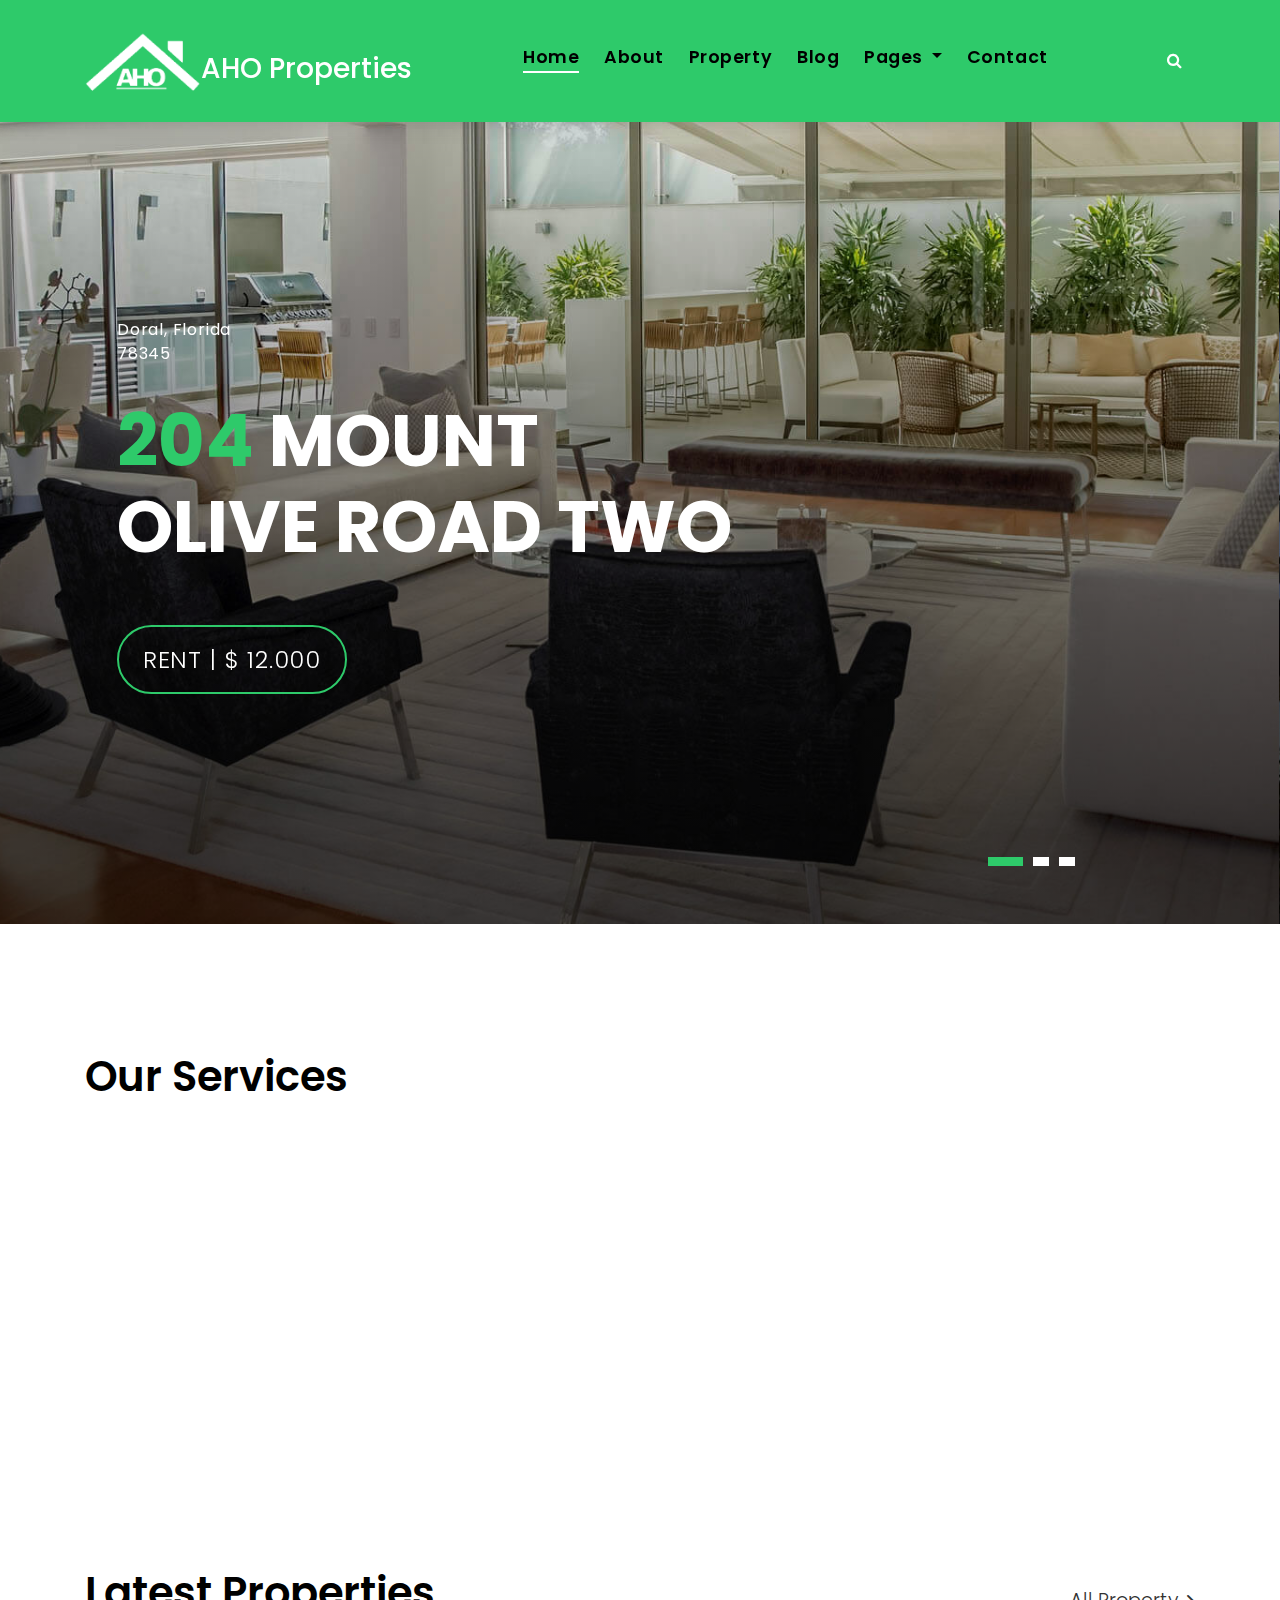
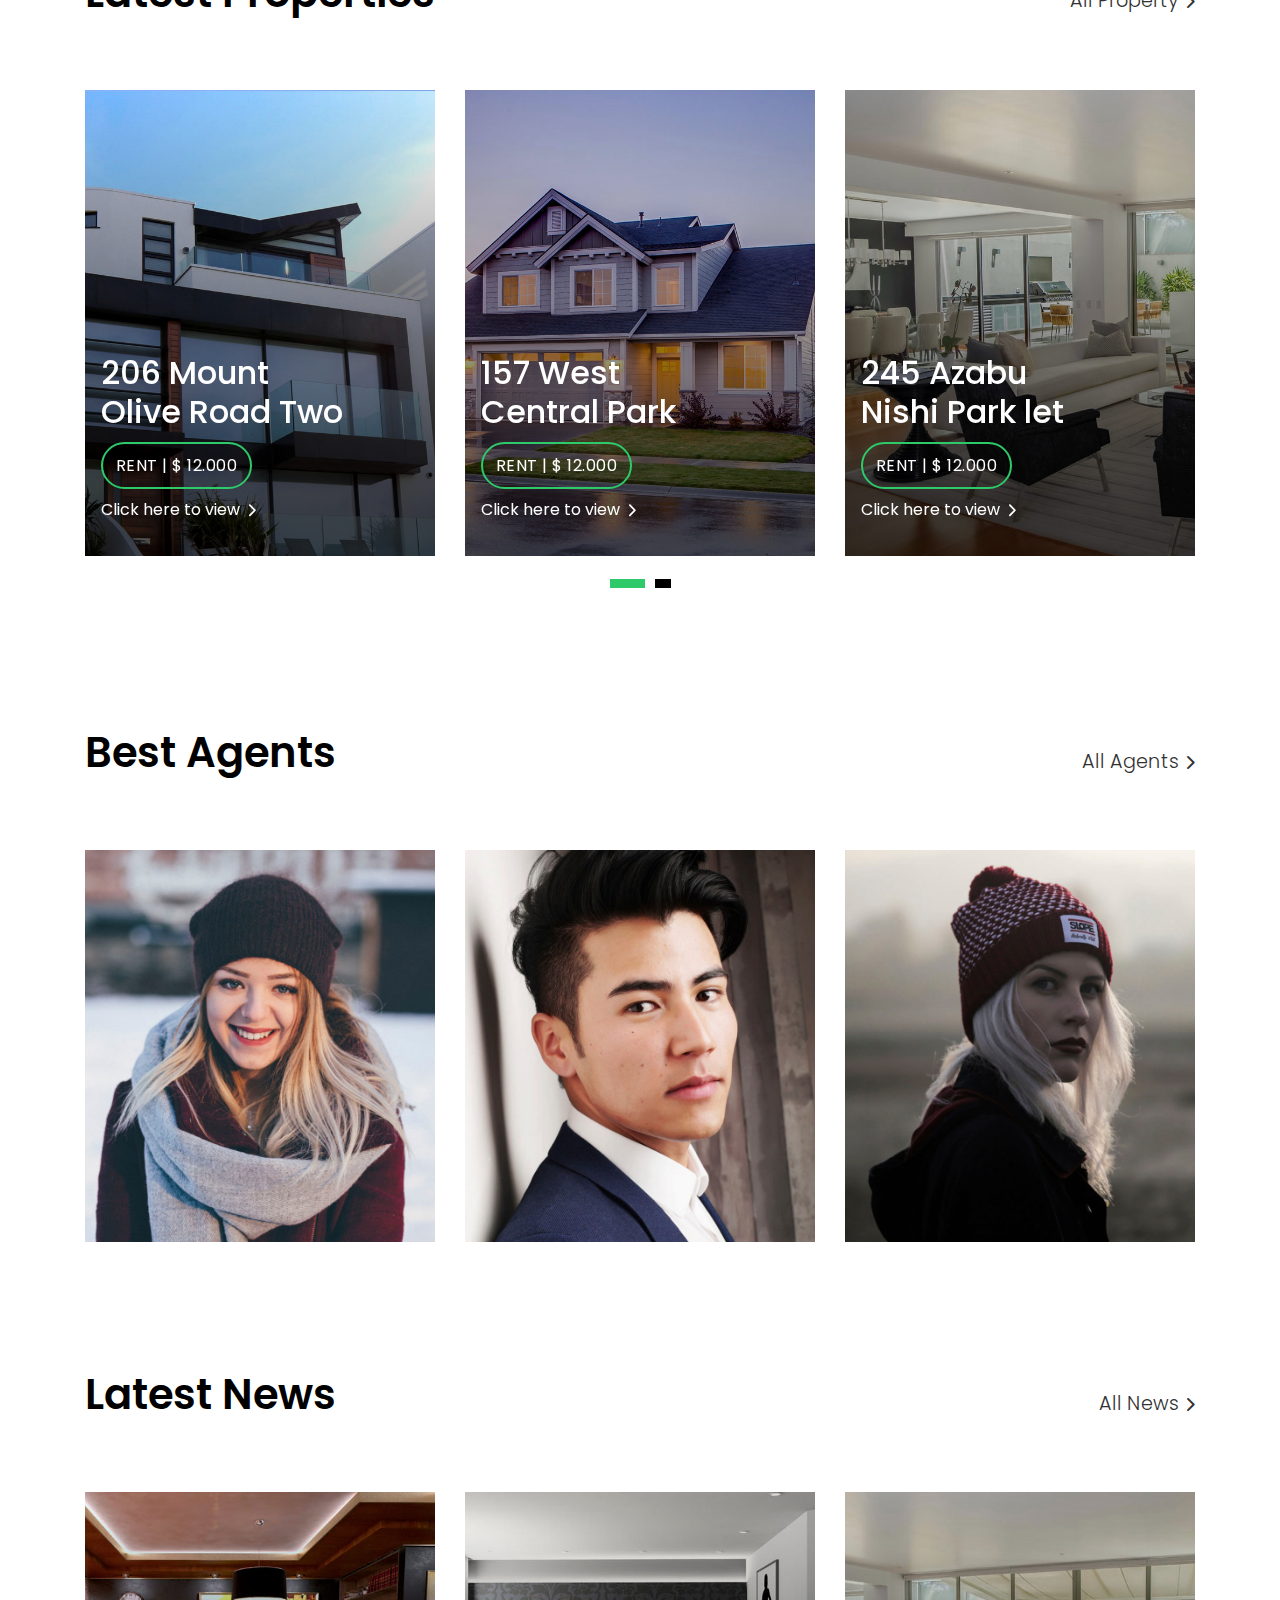
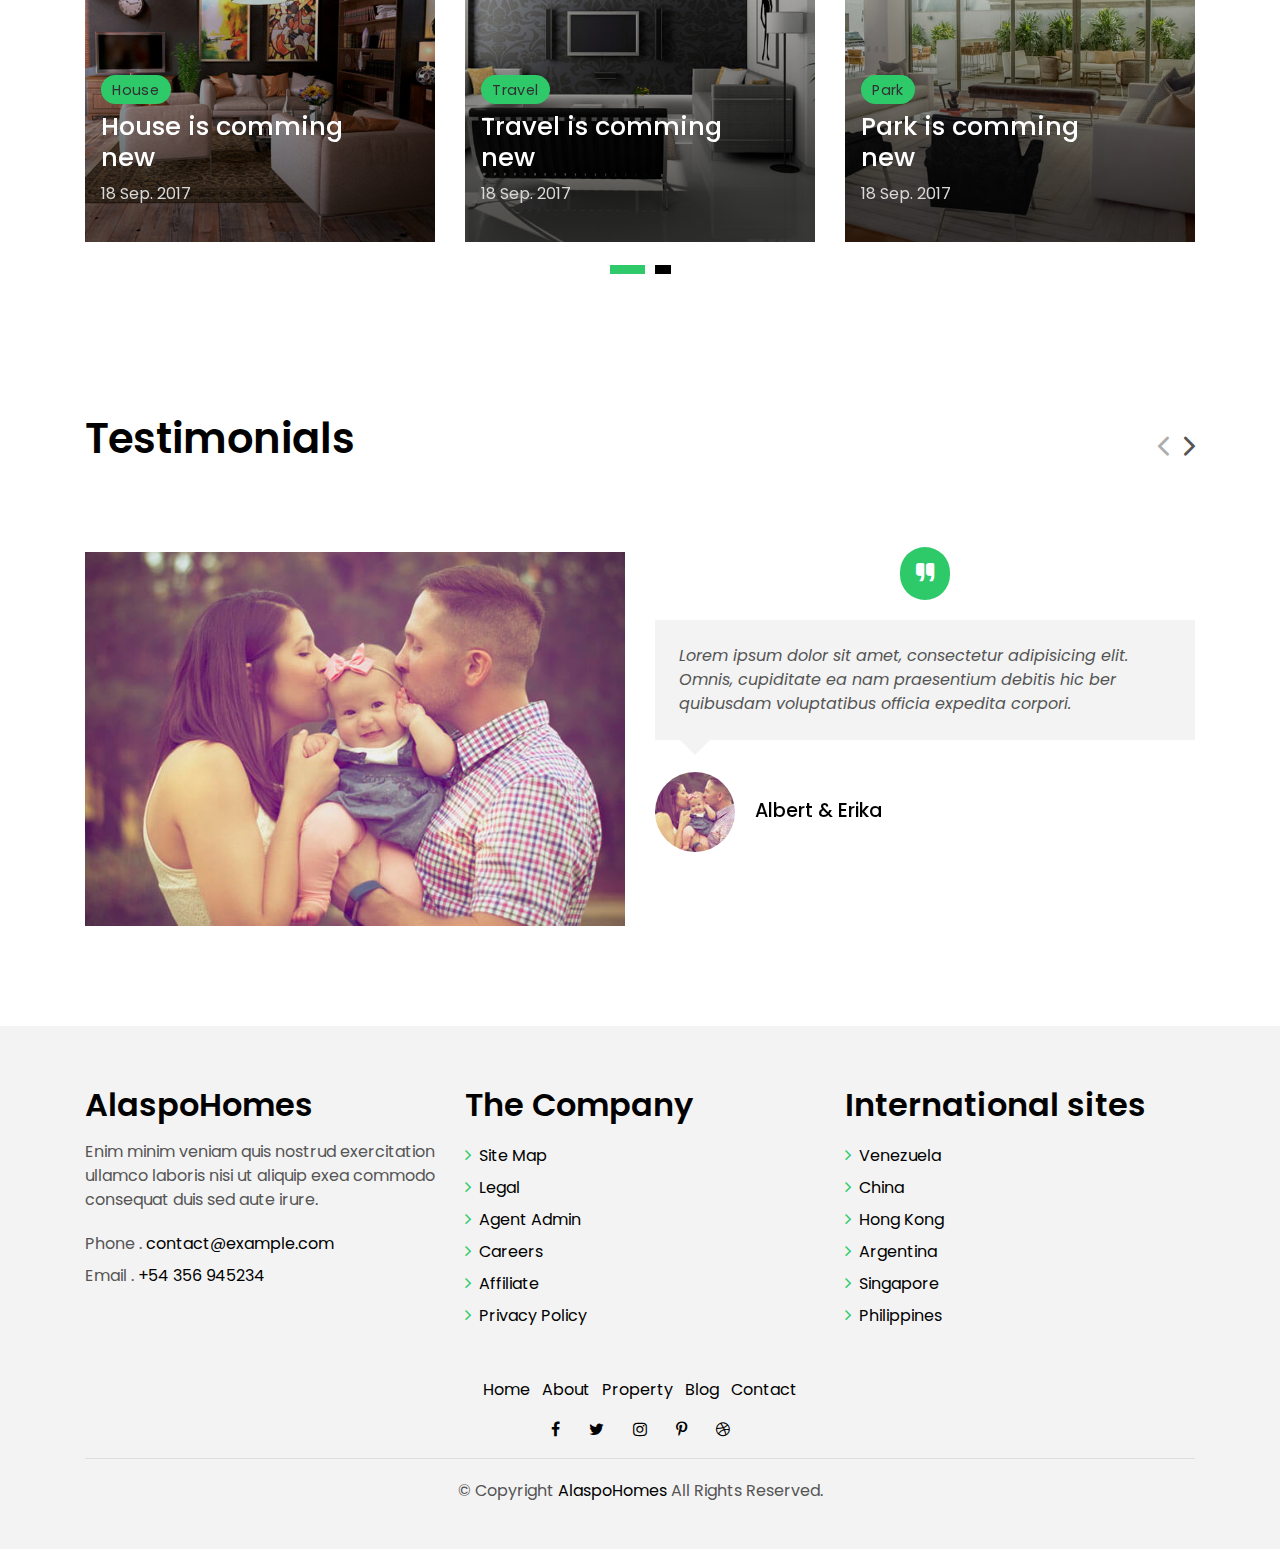
<file: index.html>
<!DOCTYPE html>
<html lang="en">

<head>
  <meta charset="utf-8">
  <meta content="width=device-width, initial-scale=1.0" name="viewport">

  <title>Alaspo Homes - Index</title>
  <meta content="" name="descriptison">
  <meta content="" name="keywords">

  <!-- Favicons -->
  <link href="assets/img/greenlogo.png" rel="icon">
  <link href="assets/img/apple-touch-icon.png" rel="apple-touch-icon">

  <!-- Google Fonts -->
  <link href="https://fonts.googleapis.com/css?family=Poppins:300,400,500,600,700" rel="stylesheet">

  <!-- Vendor CSS Files -->
  <link href="assets/vendor/bootstrap/css/bootstrap.min.css" rel="stylesheet">
  <link href="assets/vendor/ionicons/css/ionicons.min.css" rel="stylesheet">
  <link href="assets/vendor/animate.css/animate.min.css" rel="stylesheet">
  <link href="assets/vendor/font-awesome/css/font-awesome.min.css" rel="stylesheet">
  <link href="assets/vendor/owl.carousel/assets/owl.carousel.min.css" rel="stylesheet">

  <!-- Template Main CSS File -->
  <link href="assets/css/style.css" rel="stylesheet">

  <!-- =======================================================
  * Template Name: AlaspoHomes - v2.1.0
  * Template URL: https://bootstrapmade.com/real-estate-agency-bootstrap-template/
  * Author: BootstrapMade.com
  * License: https://bootstrapmade.com/license/
  ======================================================== -->
</head>

<body>

  <!-- ======= Property Search Section ======= -->
  <div class="click-closed"></div>
  <!--/ Form Search Star /-->
  <div class="box-collapse">
    <div class="title-box-d">
      <h3 class="title-d">Search Property</h3>
    </div>
    <span class="close-box-collapse right-boxed ion-ios-close"></span>
    <div class="box-collapse-wrap form">
      <form class="form-a">
        <div class="row">
          <div class="col-md-12 mb-2">
            <div class="form-group">
              <label for="Type">Keyword</label>
              <input type="text" class="form-control form-control-lg form-control-a" placeholder="Keyword">
            </div>
          </div>
          <div class="col-md-6 mb-2">
            <div class="form-group">
              <label for="Type">Type</label>
              <select class="form-control form-control-lg form-control-a" id="Type">
                <option>All Type</option>
                <option>For Rent</option>
                <option>For Sale</option>
                <option>Open House</option>
              </select>
            </div>
          </div>
          <div class="col-md-6 mb-2">
            <div class="form-group">
              <label for="city">City</label>
              <select class="form-control form-control-lg form-control-a" id="city">
                <option>All City</option>
                <option>Alabama</option>
                <option>Arizona</option>
                <option>California</option>
                <option>Colorado</option>
              </select>
            </div>
          </div>
          <div class="col-md-6 mb-2">
            <div class="form-group">
              <label for="bedrooms">Bedrooms</label>
              <select class="form-control form-control-lg form-control-a" id="bedrooms">
                <option>Any</option>
                <option>01</option>
                <option>02</option>
                <option>03</option>
              </select>
            </div>
          </div>
          <div class="col-md-6 mb-2">
            <div class="form-group">
              <label for="garages">Garages</label>
              <select class="form-control form-control-lg form-control-a" id="garages">
                <option>Any</option>
                <option>01</option>
                <option>02</option>
                <option>03</option>
                <option>04</option>
              </select>
            </div>
          </div>
          <div class="col-md-6 mb-2">
            <div class="form-group">
              <label for="bathrooms">Bathrooms</label>
              <select class="form-control form-control-lg form-control-a" id="bathrooms">
                <option>Any</option>
                <option>01</option>
                <option>02</option>
                <option>03</option>
              </select>
            </div>
          </div>
          <div class="col-md-6 mb-2">
            <div class="form-group">
              <label for="price">Min Price</label>
              <select class="form-control form-control-lg form-control-a" id="price">
                <option>Unlimite</option>
                <option>$50,000</option>
                <option>$100,000</option>
                <option>$150,000</option>
                <option>$200,000</option>
              </select>
            </div>
          </div>
          <div class="col-md-12">
            <button type="submit" class="btn btn-b">Search Property</button>
          </div>
        </div>
      </form>
    </div>
  </div><!-- End Property Search Section -->>

  <!-- ======= Header/Navbar ======= -->
  <nav class="navbar navbar-default navbar-trans navbar-expand-lg fixed-top" style="background-color: #2eca6a; color:white" >

    <div class="container">
      <button class="navbar-toggler collapsed" type="button" data-toggle="collapse" data-target="#navbarDefault" aria-controls="navbarDefault" aria-expanded="false" aria-label="Toggle navigation">
        <span></span>
        <span></span>
        <span></span>
      </button>
            
       <a href="" class=""> <img src="./assets/img/logo2.png" height="60px" alt=""></a>
      <Span class="h3 mt-4">AHO Properties</Span>
      <button type="button" class="btn btn-link nav-search navbar-toggle-box-collapse d-md-none" data-toggle="collapse" data-target="#navbarTogglerDemo01" aria-expanded="false">
        <span class="fa fa-search" aria-hidden="true"></span>
      </button>
      <div class="navbar-collapse collapse justify-content-center" id="navbarDefault">
        <ul class="navbar-nav">
          <li class="nav-item">
            <a class="nav-link active" href="index.html">Home</a>
          </li>
          <li class="nav-item">
            <a class="nav-link" href="about.html">About</a>
          </li>
          <li class="nav-item">
            <a class="nav-link" href="property-grid.html">Property</a>
          </li>
          <li class="nav-item">
            <a class="nav-link" href="blog-grid.html">Blog</a>
          </li>
          <li class="nav-item dropdown">
            <a class="nav-link dropdown-toggle" href="#" id="navbarDropdown" role="button" data-toggle="dropdown" aria-haspopup="true" aria-expanded="false">
              Pages
            </a>
            <div class="dropdown-menu" aria-labelledby="navbarDropdown">
              <a class="dropdown-item" href="property-single.html">Property Single</a>
              <a class="dropdown-item" href="blog-single.html">Blog Single</a>
              <a class="dropdown-item" href="agents-grid.html">Agents Grid</a>
              <a class="dropdown-item" href="agent-single.html">Agent Single</a>
            </div>
          </li>
          <li class="nav-item">
            <a class="nav-link" href="contact.html">Contact</a>
          </li>
        </ul>
      </div>
      <button type="button" class="btn btn-b-n navbar-toggle-box-collapse d-none d-md-block" data-toggle="collapse" data-target="#navbarTogglerDemo01" aria-expanded="false">
        <span class="fa fa-search" aria-hidden="true"></span>
      </button>
    </div>
  </nav><!-- End Header/Navbar -->

  <!-- ======= Intro Section ======= -->
  <div class="intro intro-carousel">
    <div id="carousel" class="owl-carousel owl-theme">
      <div class="carousel-item-a intro-item bg-image" style="background-image: url(assets/img/slide-1.jpg)">
        <div class="overlay overlay-a"></div>
        <div class="intro-content display-table">
          <div class="table-cell">
            <div class="container">
              <div class="row">
                <div class="col-lg-8">
                  <div class="intro-body">
                    <p class="intro-title-top">Doral, Florida
                      <br> 78345</p>
                    <h1 class="intro-title mb-4">
                      <span class="color-b">204 </span> Mount
                      <br> Olive Road Two</h1>
                    <p class="intro-subtitle intro-price">
                      <a href="#"><span class="price-a">rent | $ 12.000</span></a>
                    </p>
                  </div>
                </div>
              </div>
            </div>
          </div>
        </div>
      </div>
      <div class="carousel-item-a intro-item bg-image" style="background-image: url(assets/img/slide-2.jpg)">
        <div class="overlay overlay-a"></div>
        <div class="intro-content display-table">
          <div class="table-cell">
            <div class="container">
              <div class="row">
                <div class="col-lg-8">
                  <div class="intro-body">
                    <p class="intro-title-top">Doral, Florida
                      <br> 78345</p>
                    <h1 class="intro-title mb-4">
                      <span class="color-b">204 </span> Rino
                      <br> Venda Road Five</h1>
                    <p class="intro-subtitle intro-price">
                      <a href="#"><span class="price-a">rent | $ 12.000</span></a>
                    </p>
                  </div>
                </div>
              </div>
            </div>
          </div>
        </div>
      </div>
      <div class="carousel-item-a intro-item bg-image" style="background-image: url(assets/img/slide-3.jpg)">
        <div class="overlay overlay-a"></div>
        <div class="intro-content display-table">
          <div class="table-cell">
            <div class="container">
              <div class="row">
                <div class="col-lg-8">
                  <div class="intro-body">
                    <p class="intro-title-top">Doral, Florida
                      <br> 78345</p>
                    <h1 class="intro-title mb-4">
                      <span class="color-b">204 </span> Alira
                      <br> Roan Road One</h1>
                    <p class="intro-subtitle intro-price">
                      <a href="#"><span class="price-a">rent | $ 12.000</span></a>
                    </p>
                  </div>
                </div>
              </div>
            </div>
          </div>
        </div>
      </div>
    </div>
  </div><!-- End Intro Section -->

  <main id="main">

    <!-- ======= Services Section ======= -->
    <section class="section-services section-t8">
      <div class="container">
        <div class="row">
          <div class="col-md-12">
            <div class="title-wrap d-flex justify-content-between">
              <div class="title-box">
                <h2 class="title-a">Our Services</h2>
              </div>
            </div>
          </div>
        </div>
        <div class="row">
          <div class="col-md-4">
            <div class="card-box-c foo">
              <div class="card-header-c d-flex">
                <div class="card-box-ico">
                  <span class="fa fa-gamepad"></span>
                </div>
                <div class="card-title-c align-self-center">
                  <h2 class="title-c">Lifestyle</h2>
                </div>
              </div>
              <div class="card-body-c">
                <p class="content-c">
                  Sed porttitor lectus nibh. Cras ultricies ligula sed magna dictum porta. Praesent sapien massa,
                  convallis a pellentesque
                  nec, egestas non nisi.
                </p>
              </div>
              <div class="card-footer-c">
                <a href="#" class="link-c link-icon">Read more
                  <span class="ion-ios-arrow-forward"></span>
                </a>
              </div>
            </div>
          </div>
          <div class="col-md-4">
            <div class="card-box-c foo">
              <div class="card-header-c d-flex">
                <div class="card-box-ico">
                  <span class="fa fa-usd"></span>
                </div>
                <div class="card-title-c align-self-center">
                  <h2 class="title-c">Loans</h2>
                </div>
              </div>
              <div class="card-body-c">
                <p class="content-c">
                  Nulla porttitor accumsan tincidunt. Curabitur aliquet quam id dui posuere blandit. Mauris blandit
                  aliquet elit, eget tincidunt
                  nibh pulvinar a.
                </p>
              </div>
              <div class="card-footer-c">
                <a href="#" class="link-c link-icon">Read more
                  <span class="ion-ios-arrow-forward"></span>
                </a>
              </div>
            </div>
          </div>
          <div class="col-md-4">
            <div class="card-box-c foo">
              <div class="card-header-c d-flex">
                <div class="card-box-ico">
                  <span class="fa fa-home"></span>
                </div>
                <div class="card-title-c align-self-center">
                  <h2 class="title-c">Sell</h2>
                </div>
              </div>
              <div class="card-body-c">
                <p class="content-c">
                  Sed porttitor lectus nibh. Cras ultricies ligula sed magna dictum porta. Praesent sapien massa,
                  convallis a pellentesque
                  nec, egestas non nisi.
                </p>
              </div>
              <div class="card-footer-c">
                <a href="#" class="link-c link-icon">Read more
                  <span class="ion-ios-arrow-forward"></span>
                </a>
              </div>
            </div>
          </div>
        </div>
      </div>
    </section><!-- End Services Section -->

    <!-- ======= Latest Properties Section ======= -->
    <section class="section-property section-t8">
      <div class="container">
        <div class="row">
          <div class="col-md-12">
            <div class="title-wrap d-flex justify-content-between">
              <div class="title-box">
                <h2 class="title-a">Latest Properties</h2>
              </div>
              <div class="title-link">
                <a href="property-grid.html">All Property
                  <span class="ion-ios-arrow-forward"></span>
                </a>
              </div>
            </div>
          </div>
        </div>
        <div id="property-carousel" class="owl-carousel owl-theme">
          <div class="carousel-item-b">
            <div class="card-box-a card-shadow">
              <div class="img-box-a">
                <img src="assets/img/property-6.jpg" alt="" class="img-a img-fluid">
              </div>
              <div class="card-overlay">
                <div class="card-overlay-a-content">
                  <div class="card-header-a">
                    <h2 class="card-title-a">
                      <a href="property-single.html">206 Mount
                        <br /> Olive Road Two</a>
                    </h2>
                  </div>
                  <div class="card-body-a">
                    <div class="price-box d-flex">
                      <span class="price-a">rent | $ 12.000</span>
                    </div>
                    <a href="#" class="link-a">Click here to view
                      <span class="ion-ios-arrow-forward"></span>
                    </a>
                  </div>
                  <div class="card-footer-a">
                    <ul class="card-info d-flex justify-content-around">
                      <li>
                        <h4 class="card-info-title">Area</h4>
                        <span>340m
                          <sup>2</sup>
                        </span>
                      </li>
                      <li>
                        <h4 class="card-info-title">Beds</h4>
                        <span>2</span>
                      </li>
                      <li>
                        <h4 class="card-info-title">Baths</h4>
                        <span>4</span>
                      </li>
                      <li>
                        <h4 class="card-info-title">Garages</h4>
                        <span>1</span>
                      </li>
                    </ul>
                  </div>
                </div>
              </div>
            </div>
          </div>
          <div class="carousel-item-b">
            <div class="card-box-a card-shadow">
              <div class="img-box-a">
                <img src="assets/img/property-3.jpg" alt="" class="img-a img-fluid">
              </div>
              <div class="card-overlay">
                <div class="card-overlay-a-content">
                  <div class="card-header-a">
                    <h2 class="card-title-a">
                      <a href="property-single.html">157 West
                        <br /> Central Park</a>
                    </h2>
                  </div>
                  <div class="card-body-a">
                    <div class="price-box d-flex">
                      <span class="price-a">rent | $ 12.000</span>
                    </div>
                    <a href="property-single.html" class="link-a">Click here to view
                      <span class="ion-ios-arrow-forward"></span>
                    </a>
                  </div>
                  <div class="card-footer-a">
                    <ul class="card-info d-flex justify-content-around">
                      <li>
                        <h4 class="card-info-title">Area</h4>
                        <span>340m
                          <sup>2</sup>
                        </span>
                      </li>
                      <li>
                        <h4 class="card-info-title">Beds</h4>
                        <span>2</span>
                      </li>
                      <li>
                        <h4 class="card-info-title">Baths</h4>
                        <span>4</span>
                      </li>
                      <li>
                        <h4 class="card-info-title">Garages</h4>
                        <span>1</span>
                      </li>
                    </ul>
                  </div>
                </div>
              </div>
            </div>
          </div>
          <div class="carousel-item-b">
            <div class="card-box-a card-shadow">
              <div class="img-box-a">
                <img src="assets/img/property-7.jpg" alt="" class="img-a img-fluid">
              </div>
              <div class="card-overlay">
                <div class="card-overlay-a-content">
                  <div class="card-header-a">
                    <h2 class="card-title-a">
                      <a href="property-single.html">245 Azabu
                        <br /> Nishi Park let</a>
                    </h2>
                  </div>
                  <div class="card-body-a">
                    <div class="price-box d-flex">
                      <span class="price-a">rent | $ 12.000</span>
                    </div>
                    <a href="property-single.html" class="link-a">Click here to view
                      <span class="ion-ios-arrow-forward"></span>
                    </a>
                  </div>
                  <div class="card-footer-a">
                    <ul class="card-info d-flex justify-content-around">
                      <li>
                        <h4 class="card-info-title">Area</h4>
                        <span>340m
                          <sup>2</sup>
                        </span>
                      </li>
                      <li>
                        <h4 class="card-info-title">Beds</h4>
                        <span>2</span>
                      </li>
                      <li>
                        <h4 class="card-info-title">Baths</h4>
                        <span>4</span>
                      </li>
                      <li>
                        <h4 class="card-info-title">Garages</h4>
                        <span>1</span>
                      </li>
                    </ul>
                  </div>
                </div>
              </div>
            </div>
          </div>
          <div class="carousel-item-b">
            <div class="card-box-a card-shadow">
              <div class="img-box-a">
                <img src="assets/img/property-10.jpg" alt="" class="img-a img-fluid">
              </div>
              <div class="card-overlay">
                <div class="card-overlay-a-content">
                  <div class="card-header-a">
                    <h2 class="card-title-a">
                      <a href="property-single.html">204 Montal
                        <br /> South Bela Two</a>
                    </h2>
                  </div>
                  <div class="card-body-a">
                    <div class="price-box d-flex">
                      <span class="price-a">rent | $ 12.000</span>
                    </div>
                    <a href="property-single.html" class="link-a">Click here to view
                      <span class="ion-ios-arrow-forward"></span>
                    </a>
                  </div>
                  <div class="card-footer-a">
                    <ul class="card-info d-flex justify-content-around">
                      <li>
                        <h4 class="card-info-title">Area</h4>
                        <span>340m
                          <sup>2</sup>
                        </span>
                      </li>
                      <li>
                        <h4 class="card-info-title">Beds</h4>
                        <span>2</span>
                      </li>
                      <li>
                        <h4 class="card-info-title">Baths</h4>
                        <span>4</span>
                      </li>
                      <li>
                        <h4 class="card-info-title">Garages</h4>
                        <span>1</span>
                      </li>
                    </ul>
                  </div>
                </div>
              </div>
            </div>
          </div>
        </div>
      </div>
    </section><!-- End Latest Properties Section -->

    <!-- ======= Agents Section ======= -->
    <section class="section-agents section-t8">
      <div class="container">
        <div class="row">
          <div class="col-md-12">
            <div class="title-wrap d-flex justify-content-between">
              <div class="title-box">
                <h2 class="title-a">Best Agents</h2>
              </div>
              <div class="title-link">
                <a href="agents-grid.html">All Agents
                  <span class="ion-ios-arrow-forward"></span>
                </a>
              </div>
            </div>
          </div>
        </div>
        <div class="row">
          <div class="col-md-4">
            <div class="card-box-d">
              <div class="card-img-d">
                <img src="assets/img/agent-4.jpg" alt="" class="img-d img-fluid">
              </div>
              <div class="card-overlay card-overlay-hover">
                <div class="card-header-d">
                  <div class="card-title-d align-self-center">
                    <h3 class="title-d">
                      <a href="agent-single.html" class="link-two">Margaret Sotillo
                        <br> Escala</a>
                    </h3>
                  </div>
                </div>
                <div class="card-body-d">
                  <p class="content-d color-text-a">
                    Sed porttitor lectus nibh, Cras ultricies ligula sed magna dictum porta two.
                  </p>
                  <div class="info-agents color-a">
                    <p>
                      <strong>Phone: </strong> +54 356 945234</p>
                    <p>
                      <strong>Email: </strong> agents@example.com</p>
                  </div>
                </div>
                <div class="card-footer-d">
                  <div class="socials-footer d-flex justify-content-center">
                    <ul class="list-inline">
                      <li class="list-inline-item">
                        <a href="#" class="link-one">
                          <i class="fa fa-facebook" aria-hidden="true"></i>
                        </a>
                      </li>
                      <li class="list-inline-item">
                        <a href="#" class="link-one">
                          <i class="fa fa-twitter" aria-hidden="true"></i>
                        </a>
                      </li>
                      <li class="list-inline-item">
                        <a href="#" class="link-one">
                          <i class="fa fa-instagram" aria-hidden="true"></i>
                        </a>
                      </li>
                      <li class="list-inline-item">
                        <a href="#" class="link-one">
                          <i class="fa fa-pinterest-p" aria-hidden="true"></i>
                        </a>
                      </li>
                      <li class="list-inline-item">
                        <a href="#" class="link-one">
                          <i class="fa fa-dribbble" aria-hidden="true"></i>
                        </a>
                      </li>
                    </ul>
                  </div>
                </div>
              </div>
            </div>
          </div>
          <div class="col-md-4">
            <div class="card-box-d">
              <div class="card-img-d">
                <img src="assets/img/agent-1.jpg" alt="" class="img-d img-fluid">
              </div>
              <div class="card-overlay card-overlay-hover">
                <div class="card-header-d">
                  <div class="card-title-d align-self-center">
                    <h3 class="title-d">
                      <a href="agent-single.html" class="link-two">Stiven Spilver
                        <br> Darw</a>
                    </h3>
                  </div>
                </div>
                <div class="card-body-d">
                  <p class="content-d color-text-a">
                    Sed porttitor lectus nibh, Cras ultricies ligula sed magna dictum porta two.
                  </p>
                  <div class="info-agents color-a">
                    <p>
                      <strong>Phone: </strong> +54 356 945234</p>
                    <p>
                      <strong>Email: </strong> agents@example.com</p>
                  </div>
                </div>
                <div class="card-footer-d">
                  <div class="socials-footer d-flex justify-content-center">
                    <ul class="list-inline">
                      <li class="list-inline-item">
                        <a href="#" class="link-one">
                          <i class="fa fa-facebook" aria-hidden="true"></i>
                        </a>
                      </li>
                      <li class="list-inline-item">
                        <a href="#" class="link-one">
                          <i class="fa fa-twitter" aria-hidden="true"></i>
                        </a>
                      </li>
                      <li class="list-inline-item">
                        <a href="#" class="link-one">
                          <i class="fa fa-instagram" aria-hidden="true"></i>
                        </a>
                      </li>
                      <li class="list-inline-item">
                        <a href="#" class="link-one">
                          <i class="fa fa-pinterest-p" aria-hidden="true"></i>
                        </a>
                      </li>
                      <li class="list-inline-item">
                        <a href="#" class="link-one">
                          <i class="fa fa-dribbble" aria-hidden="true"></i>
                        </a>
                      </li>
                    </ul>
                  </div>
                </div>
              </div>
            </div>
          </div>
          <div class="col-md-4">
            <div class="card-box-d">
              <div class="card-img-d">
                <img src="assets/img/agent-5.jpg" alt="" class="img-d img-fluid">
              </div>
              <div class="card-overlay card-overlay-hover">
                <div class="card-header-d">
                  <div class="card-title-d align-self-center">
                    <h3 class="title-d">
                      <a href="agent-single.html" class="link-two">Emma Toledo
                        <br> Cascada</a>
                    </h3>
                  </div>
                </div>
                <div class="card-body-d">
                  <p class="content-d color-text-a">
                    Sed porttitor lectus nibh, Cras ultricies ligula sed magna dictum porta two.
                  </p>
                  <div class="info-agents color-a">
                    <p>
                      <strong>Phone: </strong> +54 356 945234</p>
                    <p>
                      <strong>Email: </strong> agents@example.com</p>
                  </div>
                </div>
                <div class="card-footer-d">
                  <div class="socials-footer d-flex justify-content-center">
                    <ul class="list-inline">
                      <li class="list-inline-item">
                        <a href="#" class="link-one">
                          <i class="fa fa-facebook" aria-hidden="true"></i>
                        </a>
                      </li>
                      <li class="list-inline-item">
                        <a href="#" class="link-one">
                          <i class="fa fa-twitter" aria-hidden="true"></i>
                        </a>
                      </li>
                      <li class="list-inline-item">
                        <a href="#" class="link-one">
                          <i class="fa fa-instagram" aria-hidden="true"></i>
                        </a>
                      </li>
                      <li class="list-inline-item">
                        <a href="#" class="link-one">
                          <i class="fa fa-pinterest-p" aria-hidden="true"></i>
                        </a>
                      </li>
                      <li class="list-inline-item">
                        <a href="#" class="link-one">
                          <i class="fa fa-dribbble" aria-hidden="true"></i>
                        </a>
                      </li>
                    </ul>
                  </div>
                </div>
              </div>
            </div>
          </div>
        </div>
      </div>
    </section><!-- End Agents Section -->

    <!-- ======= Latest News Section ======= -->
    <section class="section-news section-t8">
      <div class="container">
        <div class="row">
          <div class="col-md-12">
            <div class="title-wrap d-flex justify-content-between">
              <div class="title-box">
                <h2 class="title-a">Latest News</h2>
              </div>
              <div class="title-link">
                <a href="blog-grid.html">All News
                  <span class="ion-ios-arrow-forward"></span>
                </a>
              </div>
            </div>
          </div>
        </div>
        <div id="new-carousel" class="owl-carousel owl-theme">
          <div class="carousel-item-c">
            <div class="card-box-b card-shadow news-box">
              <div class="img-box-b">
                <img src="assets/img/post-2.jpg" alt="" class="img-b img-fluid">
              </div>
              <div class="card-overlay">
                <div class="card-header-b">
                  <div class="card-category-b">
                    <a href="#" class="category-b">House</a>
                  </div>
                  <div class="card-title-b">
                    <h2 class="title-2">
                      <a href="blog-single.html">House is comming
                        <br> new</a>
                    </h2>
                  </div>
                  <div class="card-date">
                    <span class="date-b">18 Sep. 2017</span>
                  </div>
                </div>
              </div>
            </div>
          </div>
          <div class="carousel-item-c">
            <div class="card-box-b card-shadow news-box">
              <div class="img-box-b">
                <img src="assets/img/post-5.jpg" alt="" class="img-b img-fluid">
              </div>
              <div class="card-overlay">
                <div class="card-header-b">
                  <div class="card-category-b">
                    <a href="#" class="category-b">Travel</a>
                  </div>
                  <div class="card-title-b">
                    <h2 class="title-2">
                      <a href="blog-single.html">Travel is comming
                        <br> new</a>
                    </h2>
                  </div>
                  <div class="card-date">
                    <span class="date-b">18 Sep. 2017</span>
                  </div>
                </div>
              </div>
            </div>
          </div>
          <div class="carousel-item-c">
            <div class="card-box-b card-shadow news-box">
              <div class="img-box-b">
                <img src="assets/img/post-7.jpg" alt="" class="img-b img-fluid">
              </div>
              <div class="card-overlay">
                <div class="card-header-b">
                  <div class="card-category-b">
                    <a href="#" class="category-b">Park</a>
                  </div>
                  <div class="card-title-b">
                    <h2 class="title-2">
                      <a href="blog-single.html">Park is comming
                        <br> new</a>
                    </h2>
                  </div>
                  <div class="card-date">
                    <span class="date-b">18 Sep. 2017</span>
                  </div>
                </div>
              </div>
            </div>
          </div>
          <div class="carousel-item-c">
            <div class="card-box-b card-shadow news-box">
              <div class="img-box-b">
                <img src="assets/img/post-3.jpg" alt="" class="img-b img-fluid">
              </div>
              <div class="card-overlay">
                <div class="card-header-b">
                  <div class="card-category-b">
                    <a href="#" class="category-b">Travel</a>
                  </div>
                  <div class="card-title-b">
                    <h2 class="title-2">
                      <a href="#">Travel is comming
                        <br> new</a>
                    </h2>
                  </div>
                  <div class="card-date">
                    <span class="date-b">18 Sep. 2017</span>
                  </div>
                </div>
              </div>
            </div>
          </div>
        </div>
      </div>
    </section><!-- End Latest News Section -->

    <!-- ======= Testimonials Section ======= -->
    <section class="section-testimonials section-t8 nav-arrow-a">
      <div class="container">
        <div class="row">
          <div class="col-md-12">
            <div class="title-wrap d-flex justify-content-between">
              <div class="title-box">
                <h2 class="title-a">Testimonials</h2>
              </div>
            </div>
          </div>
        </div>
        <div id="testimonial-carousel" class="owl-carousel owl-arrow">
          <div class="carousel-item-a">
            <div class="testimonials-box">
              <div class="row">
                <div class="col-sm-12 col-md-6">
                  <div class="testimonial-img">
                    <img src="assets/img/testimonial-1.jpg" alt="" class="img-fluid">
                  </div>
                </div>
                <div class="col-sm-12 col-md-6">
                  <div class="testimonial-ico">
                    <span class="ion-ios-quote"></span>
                  </div>
                  <div class="testimonials-content">
                    <p class="testimonial-text">
                      Lorem ipsum dolor sit amet, consectetur adipisicing elit. Omnis, cupiditate ea nam praesentium
                      debitis hic ber quibusdam
                      voluptatibus officia expedita corpori.
                    </p>
                  </div>
                  <div class="testimonial-author-box">
                    <img src="assets/img/mini-testimonial-1.jpg" alt="" class="testimonial-avatar">
                    <h5 class="testimonial-author">Albert & Erika</h5>
                  </div>
                </div>
              </div>
            </div>
          </div>
          <div class="carousel-item-a">
            <div class="testimonials-box">
              <div class="row">
                <div class="col-sm-12 col-md-6">
                  <div class="testimonial-img">
                    <img src="assets/img/testimonial-2.jpg" alt="" class="img-fluid">
                  </div>
                </div>
                <div class="col-sm-12 col-md-6">
                  <div class="testimonial-ico">
                    <span class="ion-ios-quote"></span>
                  </div>
                  <div class="testimonials-content">
                    <p class="testimonial-text">
                      Lorem ipsum dolor sit amet, consectetur adipisicing elit. Omnis, cupiditate ea nam praesentium
                      debitis hic ber quibusdam
                      voluptatibus officia expedita corpori.
                    </p>
                  </div>
                  <div class="testimonial-author-box">
                    <img src="assets/img/mini-testimonial-2.jpg" alt="" class="testimonial-avatar">
                    <h5 class="testimonial-author">Pablo & Emma</h5>
                  </div>
                </div>
              </div>
            </div>
          </div>
        </div>
      </div>
    </section><!-- End Testimonials Section -->

  </main><!-- End #main -->

  <!-- ======= Footer ======= -->
  <section class="section-footer">
    <div class="container">
      <div class="row">
        <div class="col-sm-12 col-md-4">
          <div class="widget-a">
            <div class="w-header-a">
              <h3 class="w-title-a text-brand">AlaspoHomes</h3>
            </div>
            <div class="w-body-a">
              <p class="w-text-a color-text-a">
                Enim minim veniam quis nostrud exercitation ullamco laboris nisi ut aliquip exea commodo consequat duis
                sed aute irure.
              </p>
            </div>
            <div class="w-footer-a">
              <ul class="list-unstyled">
                <li class="color-a">
                  <span class="color-text-a">Phone .</span> contact@example.com</li>
                <li class="color-a">
                  <span class="color-text-a">Email .</span> +54 356 945234</li>
              </ul>
            </div>
          </div>
        </div>
        <div class="col-sm-12 col-md-4 section-md-t3">
          <div class="widget-a">
            <div class="w-header-a">
              <h3 class="w-title-a text-brand">The Company</h3>
            </div>
            <div class="w-body-a">
              <div class="w-body-a">
                <ul class="list-unstyled">
                  <li class="item-list-a">
                    <i class="fa fa-angle-right"></i> <a href="#">Site Map</a>
                  </li>
                  <li class="item-list-a">
                    <i class="fa fa-angle-right"></i> <a href="#">Legal</a>
                  </li>
                  <li class="item-list-a">
                    <i class="fa fa-angle-right"></i> <a href="#">Agent Admin</a>
                  </li>
                  <li class="item-list-a">
                    <i class="fa fa-angle-right"></i> <a href="#">Careers</a>
                  </li>
                  <li class="item-list-a">
                    <i class="fa fa-angle-right"></i> <a href="#">Affiliate</a>
                  </li>
                  <li class="item-list-a">
                    <i class="fa fa-angle-right"></i> <a href="#">Privacy Policy</a>
                  </li>
                </ul>
              </div>
            </div>
          </div>
        </div>
        <div class="col-sm-12 col-md-4 section-md-t3">
          <div class="widget-a">
            <div class="w-header-a">
              <h3 class="w-title-a text-brand">International sites</h3>
            </div>
            <div class="w-body-a">
              <ul class="list-unstyled">
                <li class="item-list-a">
                  <i class="fa fa-angle-right"></i> <a href="#">Venezuela</a>
                </li>
                <li class="item-list-a">
                  <i class="fa fa-angle-right"></i> <a href="#">China</a>
                </li>
                <li class="item-list-a">
                  <i class="fa fa-angle-right"></i> <a href="#">Hong Kong</a>
                </li>
                <li class="item-list-a">
                  <i class="fa fa-angle-right"></i> <a href="#">Argentina</a>
                </li>
                <li class="item-list-a">
                  <i class="fa fa-angle-right"></i> <a href="#">Singapore</a>
                </li>
                <li class="item-list-a">
                  <i class="fa fa-angle-right"></i> <a href="#">Philippines</a>
                </li>
              </ul>
            </div>
          </div>
        </div>
      </div>
    </div>
  </section>
  <footer>
    <div class="container">
      <div class="row">
        <div class="col-md-12">
          <nav class="nav-footer">
            <ul class="list-inline">
              <li class="list-inline-item">
                <a href="#">Home</a>
              </li>
              <li class="list-inline-item">
                <a href="#">About</a>
              </li>
              <li class="list-inline-item">
                <a href="#">Property</a>
              </li>
              <li class="list-inline-item">
                <a href="#">Blog</a>
              </li>
              <li class="list-inline-item">
                <a href="#">Contact</a>
              </li>
            </ul>
          </nav>
          <div class="socials-a">
            <ul class="list-inline">
              <li class="list-inline-item">
                <a href="#">
                  <i class="fa fa-facebook" aria-hidden="true"></i>
                </a>
              </li>
              <li class="list-inline-item">
                <a href="#">
                  <i class="fa fa-twitter" aria-hidden="true"></i>
                </a>
              </li>
              <li class="list-inline-item">
                <a href="#">
                  <i class="fa fa-instagram" aria-hidden="true"></i>
                </a>
              </li>
              <li class="list-inline-item">
                <a href="#">
                  <i class="fa fa-pinterest-p" aria-hidden="true"></i>
                </a>
              </li>
              <li class="list-inline-item">
                <a href="#">
                  <i class="fa fa-dribbble" aria-hidden="true"></i>
                </a>
              </li>
            </ul>
          </div>
          <div class="copyright-footer">
            <p class="copyright color-text-a">
              &copy; Copyright
              <span class="color-a">AlaspoHomes</span> All Rights Reserved.
            </p>
          </div>
          <!--div class="credits">
       
            All the links in the footer should remain intact.
            You can delete the links only if you purchased the pro version.
            Licensing information: https://bootstrapmade.com/license/
            Purchase the pro version with working PHP/AJAX contact form: https://bootstrapmade.com/buy/?theme=AlaspoHomes
          Designed by <a href="https://bootstrapmade.com/">BootstrapMade</a>
          </div-->
        </div>
      </div>
    </div>
  </footer><!-- End  Footer -->

  <a href="#" class="back-to-top"><i class="fa fa-chevron-up"></i></a>
  <div id="preloader"></div>

  <!-- Vendor JS Files -->
  <script src="assets/vendor/jquery/jquery.min.js"></script>
  <script src="assets/vendor/bootstrap/js/bootstrap.bundle.min.js"></script>
  <script src="assets/vendor/jquery.easing/jquery.easing.min.js"></script>
  <script src="assets/vendor/php-email-form/validate.js"></script>
  <script src="assets/vendor/owl.carousel/owl.carousel.min.js"></script>
  <script src="assets/vendor/scrollreveal/scrollreveal.min.js"></script>

  <!-- Template Main JS File -->
  <script src="assets/js/main.js"></script>

</body>

</html>
</file>
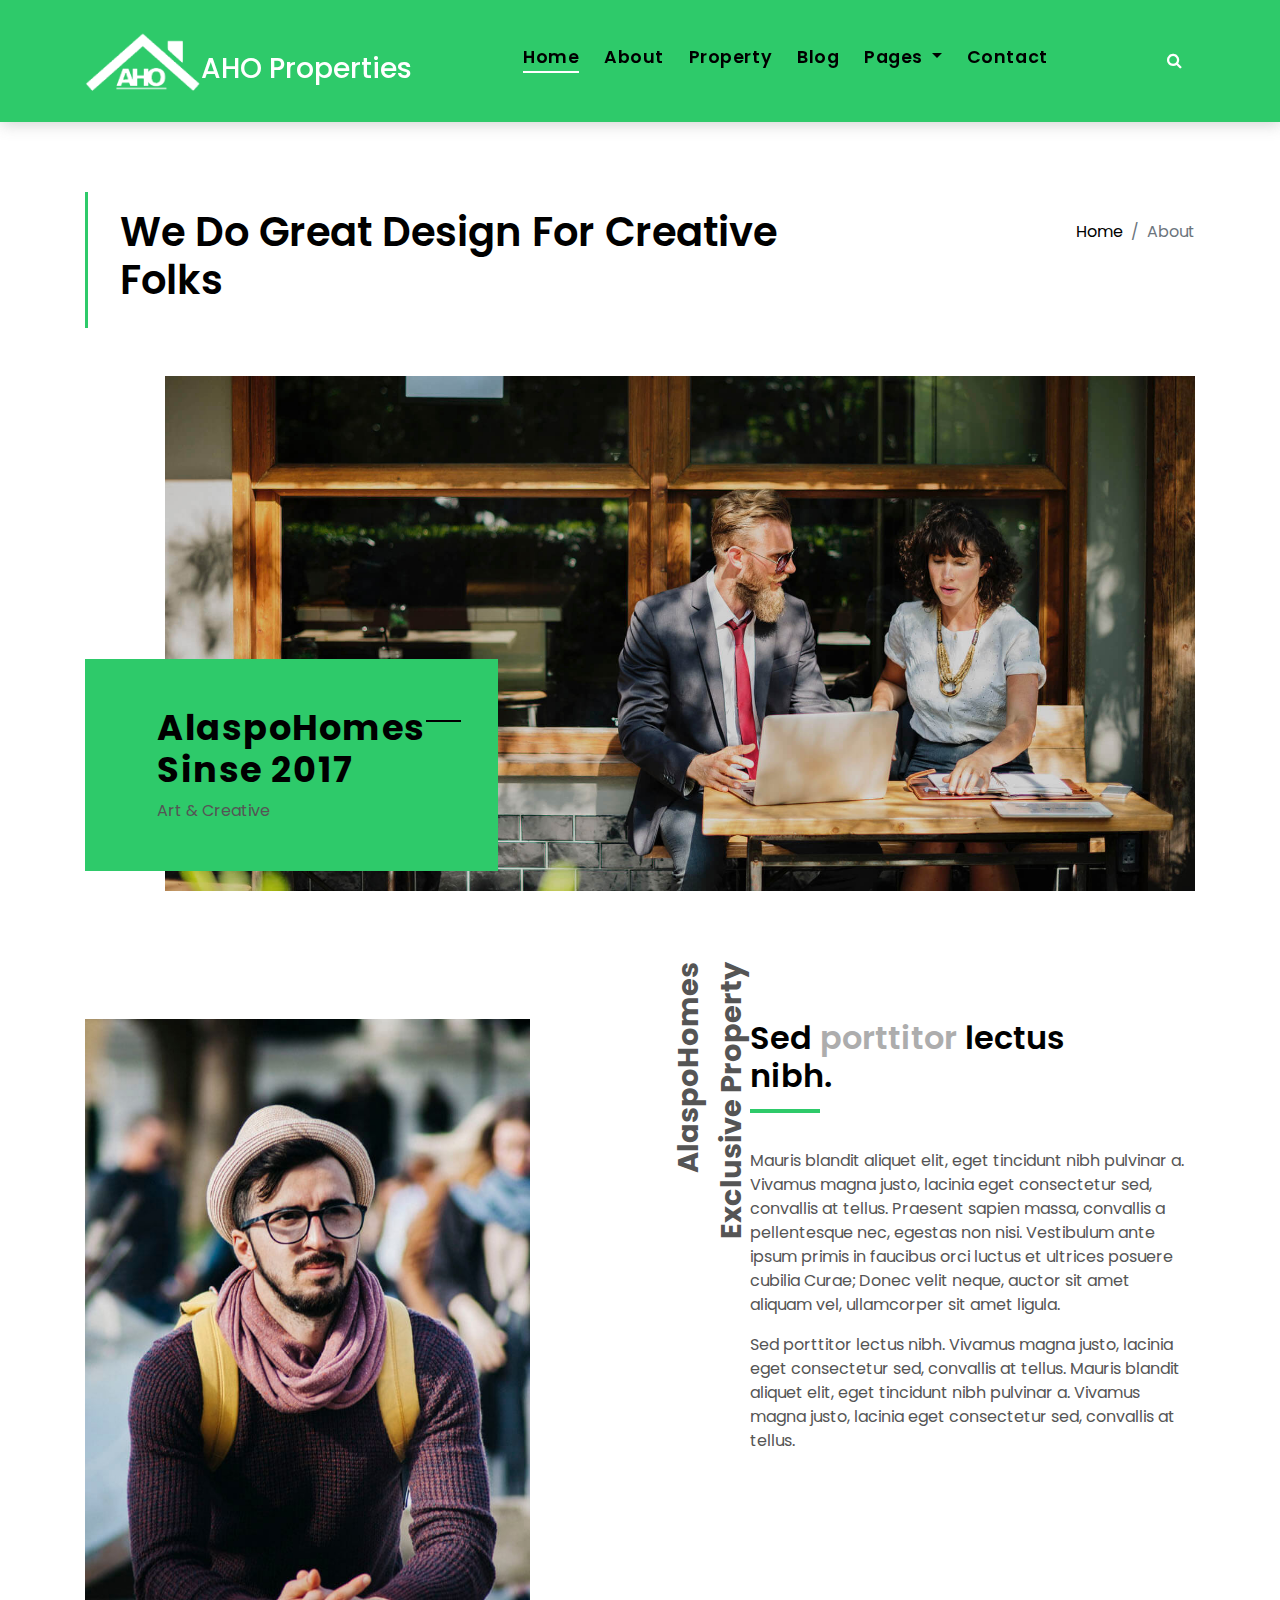
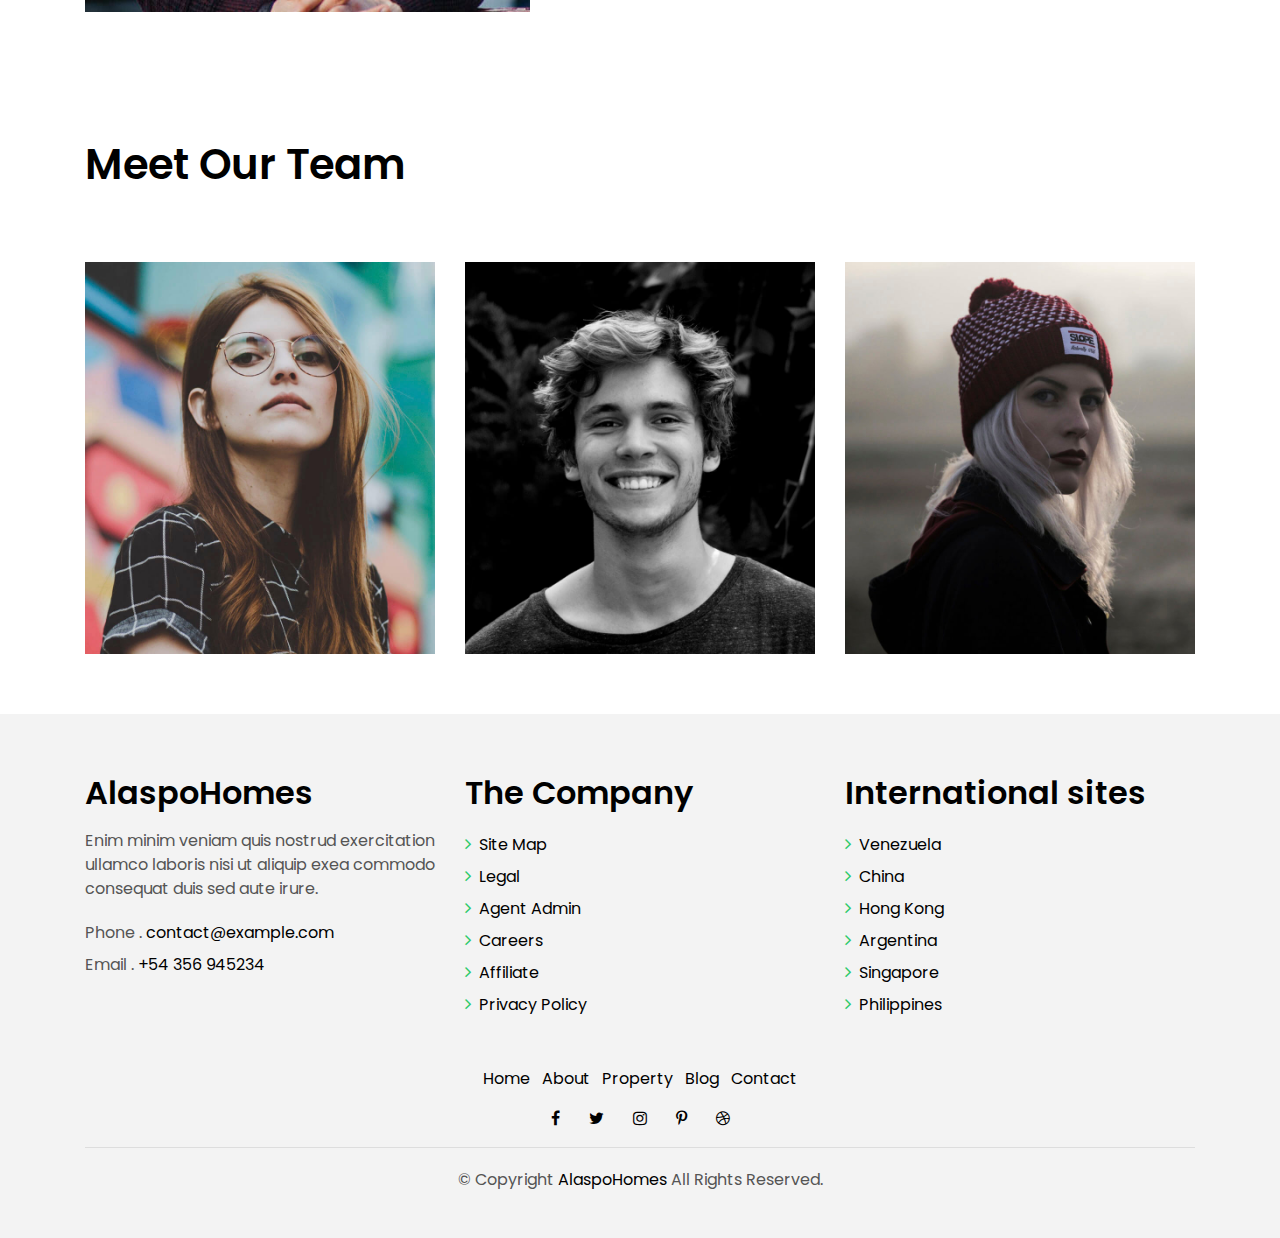
<file: about.html>
<!DOCTYPE html>
<html lang="en">

<head>
  <meta charset="utf-8">
  <meta content="width=device-width, initial-scale=1.0" name="viewport">

  <title>Alaspo Homes - About</title>
  <meta content="" name="descriptison">
  <meta content="" name="keywords">

  <!-- Favicons -->
  <link href="assets/img/greenlogo.png" rel="icon">
  <link href="assets/img/apple-touch-icon.png" rel="apple-touch-icon">

  <!-- Google Fonts -->
  <link href="https://fonts.googleapis.com/css?family=Poppins:300,400,500,600,700" rel="stylesheet">

  <!-- Vendor CSS Files -->
  <link href="assets/vendor/bootstrap/css/bootstrap.min.css" rel="stylesheet">
  <link href="assets/vendor/ionicons/css/ionicons.min.css" rel="stylesheet">
  <link href="assets/vendor/animate.css/animate.min.css" rel="stylesheet">
  <link href="assets/vendor/font-awesome/css/font-awesome.min.css" rel="stylesheet">
  <link href="assets/vendor/owl.carousel/assets/owl.carousel.min.css" rel="stylesheet">

  <!-- Template Main CSS File -->
  <link href="assets/css/style.css" rel="stylesheet">

  <!-- =======================================================
  * Template Name: AlaspoHomes - v2.1.0
  * Template URL: https://bootstrapmade.com/real-estate-agency-bootstrap-template/
  * Author: BootstrapMade.com
  * License: https://bootstrapmade.com/license/
  ======================================================== -->
</head>

<body>

  <!-- ======= Property Search Section ======= -->
  <div class="click-closed"></div>
  <!--/ Form Search Star /-->
  <div class="box-collapse">
    <div class="title-box-d">
      <h3 class="title-d">Search Property</h3>
    </div>
    <span class="close-box-collapse right-boxed ion-ios-close"></span>
    <div class="box-collapse-wrap form">
      <form class="form-a">
        <div class="row">
          <div class="col-md-12 mb-2">
            <div class="form-group">
              <label for="Type">Keyword</label>
              <input type="text" class="form-control form-control-lg form-control-a" placeholder="Keyword">
            </div>
          </div>
          <div class="col-md-6 mb-2">
            <div class="form-group">
              <label for="Type">Type</label>
              <select class="form-control form-control-lg form-control-a" id="Type">
                <option>All Type</option>
                <option>For Rent</option>
                <option>For Sale</option>
                <option>Open House</option>
              </select>
            </div>
          </div>
          <div class="col-md-6 mb-2">
            <div class="form-group">
              <label for="city">City</label>
              <select class="form-control form-control-lg form-control-a" id="city">
                <option>All City</option>
                <option>Alabama</option>
                <option>Arizona</option>
                <option>California</option>
                <option>Colorado</option>
              </select>
            </div>
          </div>
          <div class="col-md-6 mb-2">
            <div class="form-group">
              <label for="bedrooms">Bedrooms</label>
              <select class="form-control form-control-lg form-control-a" id="bedrooms">
                <option>Any</option>
                <option>01</option>
                <option>02</option>
                <option>03</option>
              </select>
            </div>
          </div>
          <div class="col-md-6 mb-2">
            <div class="form-group">
              <label for="garages">Garages</label>
              <select class="form-control form-control-lg form-control-a" id="garages">
                <option>Any</option>
                <option>01</option>
                <option>02</option>
                <option>03</option>
                <option>04</option>
              </select>
            </div>
          </div>
          <div class="col-md-6 mb-2">
            <div class="form-group">
              <label for="bathrooms">Bathrooms</label>
              <select class="form-control form-control-lg form-control-a" id="bathrooms">
                <option>Any</option>
                <option>01</option>
                <option>02</option>
                <option>03</option>
              </select>
            </div>
          </div>
          <div class="col-md-6 mb-2">
            <div class="form-group">
              <label for="price">Min Price</label>
              <select class="form-control form-control-lg form-control-a" id="price">
                <option>Unlimite</option>
                <option>$50,000</option>
                <option>$100,000</option>
                <option>$150,000</option>
                <option>$200,000</option>
              </select>
            </div>
          </div>
          <div class="col-md-12">
            <button type="submit" class="btn btn-b">Search Property</button>
          </div>
        </div>
      </form>
    </div>
  </div><!-- End Property Search Section -->

  <!-- ======= Header/Navbar ======= -->
  <nav class="navbar navbar-default navbar-trans navbar-expand-lg fixed-top" style="background-color: #2eca6a; color:white" >

    <div class="container">
      <button class="navbar-toggler collapsed" type="button" data-toggle="collapse" data-target="#navbarDefault" aria-controls="navbarDefault" aria-expanded="false" aria-label="Toggle navigation">
        <span></span>
        <span></span>
        <span></span>
      </button>
       <a href="" class=""> <img src="./assets/img/logo2.png" height="60px" alt=""></a>
      <Span class="h3 mt-4">AHO Properties</Span>
      <button type="button" class="btn btn-link nav-search navbar-toggle-box-collapse d-md-none" data-toggle="collapse" data-target="#navbarTogglerDemo01" aria-expanded="false">
        <span class="fa fa-search" aria-hidden="true"></span>
      </button>
      <div class="navbar-collapse collapse justify-content-center" id="navbarDefault">
        <ul class="navbar-nav">
          <li class="nav-item">
            <a class="nav-link active" href="index.html">Home</a>
          </li>
          <li class="nav-item">
            <a class="nav-link" href="about.html">About</a>
          </li>
          <li class="nav-item">
            <a class="nav-link" href="property-grid.html">Property</a>
          </li>
          <li class="nav-item">
            <a class="nav-link" href="blog-grid.html">Blog</a>
          </li>
          <li class="nav-item dropdown">
            <a class="nav-link dropdown-toggle" href="#" id="navbarDropdown" role="button" data-toggle="dropdown" aria-haspopup="true" aria-expanded="false">
              Pages
            </a>
            <div class="dropdown-menu" aria-labelledby="navbarDropdown">
              <a class="dropdown-item" href="property-single.html">Property Single</a>
              <a class="dropdown-item" href="blog-single.html">Blog Single</a>
              <a class="dropdown-item" href="agents-grid.html">Agents Grid</a>
              <a class="dropdown-item" href="agent-single.html">Agent Single</a>
            </div>
          </li>
          <li class="nav-item">
            <a class="nav-link" href="contact.html">Contact</a>
          </li>
        </ul>
      </div>
      <button type="button" class="btn btn-b-n navbar-toggle-box-collapse d-none d-md-block" data-toggle="collapse" data-target="#navbarTogglerDemo01" aria-expanded="false">
        <span class="fa fa-search" aria-hidden="true"></span>
      </button>
    </div>
  </nav><!-- End Header/Navbar -->

  <main id="main">

    <!-- ======= Intro Single ======= -->
    <section class="intro-single">
      <div class="container">
        <div class="row">
          <div class="col-md-12 col-lg-8">
            <div class="title-single-box">
              <h1 class="title-single">We Do Great Design For Creative Folks</h1>
            </div>
          </div>
          <div class="col-md-12 col-lg-4">
            <nav aria-label="breadcrumb" class="breadcrumb-box d-flex justify-content-lg-end">
              <ol class="breadcrumb">
                <li class="breadcrumb-item">
                  <a href="#">Home</a>
                </li>
                <li class="breadcrumb-item active" aria-current="page">
                  About
                </li>
              </ol>
            </nav>
          </div>
        </div>
      </div>
    </section><!-- End Intro Single-->

    <!-- ======= About Section ======= -->
    <section class="section-about">
      <div class="container">
        <div class="row">
          <div class="col-sm-12">
            <div class="about-img-box">
              <img src="assets/img/slide-about-1.jpg" alt="" class="img-fluid">
            </div>
            <div class="sinse-box">
              <h3 class="sinse-title">AlaspoHomes
                <span></span>
                <br> Sinse 2017</h3>
              <p>Art & Creative</p>
            </div>
          </div>
          <div class="col-md-12 section-t8">
            <div class="row">
              <div class="col-md-6 col-lg-5">
                <img src="assets/img/about-2.jpg" alt="" class="img-fluid">
              </div>
              <div class="col-lg-2  d-none d-lg-block">
                <div class="title-vertical d-flex justify-content-start">
                  <span>AlaspoHomes Exclusive Property</span>
                </div>
              </div>
              <div class="col-md-6 col-lg-5 section-md-t3">
                <div class="title-box-d">
                  <h3 class="title-d">Sed
                    <span class="color-d">porttitor</span> lectus
                    <br> nibh.</h3>
                </div>
                <p class="color-text-a">
                  Mauris blandit aliquet elit, eget tincidunt nibh pulvinar a. Vivamus magna justo, lacinia eget
                  consectetur sed, convallis
                  at tellus. Praesent sapien massa, convallis a pellentesque nec, egestas non nisi. Vestibulum
                  ante ipsum primis in faucibus orci luctus et ultrices posuere cubilia Curae; Donec velit
                  neque, auctor sit amet aliquam vel, ullamcorper sit amet ligula.
                </p>
                <p class="color-text-a">
                  Sed porttitor lectus nibh. Vivamus magna justo, lacinia eget consectetur sed, convallis at tellus.
                  Mauris blandit aliquet
                  elit, eget tincidunt nibh pulvinar a. Vivamus magna justo, lacinia eget consectetur sed,
                  convallis at tellus.
                </p>
              </div>
            </div>
          </div>
        </div>
      </div>
    </section>

    <!-- =======Team Section ======= -->
    <section class="section-agents section-t8">
      <div class="container">
        <div class="row">
          <div class="col-md-12">
            <div class="title-wrap d-flex justify-content-between">
              <div class="title-box">
                <h2 class="title-a">Meet Our Team</h2>
              </div>
            </div>
          </div>
        </div>
        <div class="row">
          <div class="col-md-4">
            <div class="card-box-d">
              <div class="card-img-d">
                <img src="assets/img/agent-7.jpg" alt="" class="img-d img-fluid">
              </div>
              <div class="card-overlay card-overlay-hover">
                <div class="card-header-d">
                  <div class="card-title-d align-self-center">
                    <h3 class="title-d">
                      <a href="agent-single.html" class="link-two">Margaret Sotillo
                        <br> Escala</a>
                    </h3>
                  </div>
                </div>
                <div class="card-body-d">
                  <p class="content-d color-text-a">
                    Sed porttitor lectus nibh, Cras ultricies ligula sed magna dictum porta two.
                  </p>
                  <div class="info-agents color-a">
                    <p>
                      <strong>Phone: </strong> +54 356 945234</p>
                    <p>
                      <strong>Email: </strong> agents@example.com</p>
                  </div>
                </div>
                <div class="card-footer-d">
                  <div class="socials-footer d-flex justify-content-center">
                    <ul class="list-inline">
                      <li class="list-inline-item">
                        <a href="#" class="link-one">
                          <i class="fa fa-facebook" aria-hidden="true"></i>
                        </a>
                      </li>
                      <li class="list-inline-item">
                        <a href="#" class="link-one">
                          <i class="fa fa-twitter" aria-hidden="true"></i>
                        </a>
                      </li>
                      <li class="list-inline-item">
                        <a href="#" class="link-one">
                          <i class="fa fa-instagram" aria-hidden="true"></i>
                        </a>
                      </li>
                      <li class="list-inline-item">
                        <a href="#" class="link-one">
                          <i class="fa fa-pinterest-p" aria-hidden="true"></i>
                        </a>
                      </li>
                      <li class="list-inline-item">
                        <a href="#" class="link-one">
                          <i class="fa fa-dribbble" aria-hidden="true"></i>
                        </a>
                      </li>
                    </ul>
                  </div>
                </div>
              </div>
            </div>
          </div>
          <div class="col-md-4">
            <div class="card-box-d">
              <div class="card-img-d">
                <img src="assets/img/agent-6.jpg" alt="" class="img-d img-fluid">
              </div>
              <div class="card-overlay card-overlay-hover">
                <div class="card-header-d">
                  <div class="card-title-d align-self-center">
                    <h3 class="title-d">
                      <a href="agent-single.html" class="link-two">Stiven Spilver
                        <br> Darw</a>
                    </h3>
                  </div>
                </div>
                <div class="card-body-d">
                  <p class="content-d color-text-a">
                    Sed porttitor lectus nibh, Cras ultricies ligula sed magna dictum porta two.
                  </p>
                  <div class="info-agents color-a">
                    <p>
                      <strong>Phone: </strong> +54 356 945234</p>
                    <p>
                      <strong>Email: </strong> agents@example.com</p>
                  </div>
                </div>
                <div class="card-footer-d">
                  <div class="socials-footer d-flex justify-content-center">
                    <ul class="list-inline">
                      <li class="list-inline-item">
                        <a href="#" class="link-one">
                          <i class="fa fa-facebook" aria-hidden="true"></i>
                        </a>
                      </li>
                      <li class="list-inline-item">
                        <a href="#" class="link-one">
                          <i class="fa fa-twitter" aria-hidden="true"></i>
                        </a>
                      </li>
                      <li class="list-inline-item">
                        <a href="#" class="link-one">
                          <i class="fa fa-instagram" aria-hidden="true"></i>
                        </a>
                      </li>
                      <li class="list-inline-item">
                        <a href="#" class="link-one">
                          <i class="fa fa-pinterest-p" aria-hidden="true"></i>
                        </a>
                      </li>
                      <li class="list-inline-item">
                        <a href="#" class="link-one">
                          <i class="fa fa-dribbble" aria-hidden="true"></i>
                        </a>
                      </li>
                    </ul>
                  </div>
                </div>
              </div>
            </div>
          </div>
          <div class="col-md-4">
            <div class="card-box-d">
              <div class="card-img-d">
                <img src="assets/img/agent-5.jpg" alt="" class="img-d img-fluid">
              </div>
              <div class="card-overlay card-overlay-hover">
                <div class="card-header-d">
                  <div class="card-title-d align-self-center">
                    <h3 class="title-d">
                      <a href="agent-single.html" class="link-two">Emma Toledo
                        <br> Cascada</a>
                    </h3>
                  </div>
                </div>
                <div class="card-body-d">
                  <p class="content-d color-text-a">
                    Sed porttitor lectus nibh, Cras ultricies ligula sed magna dictum porta two.
                  </p>
                  <div class="info-agents color-a">
                    <p>
                      <strong>Phone: </strong> +54 356 945234</p>
                    <p>
                      <strong>Email: </strong> agents@example.com</p>
                  </div>
                </div>
                <div class="card-footer-d">
                  <div class="socials-footer d-flex justify-content-center">
                    <ul class="list-inline">
                      <li class="list-inline-item">
                        <a href="#" class="link-one">
                          <i class="fa fa-facebook" aria-hidden="true"></i>
                        </a>
                      </li>
                      <li class="list-inline-item">
                        <a href="#" class="link-one">
                          <i class="fa fa-twitter" aria-hidden="true"></i>
                        </a>
                      </li>
                      <li class="list-inline-item">
                        <a href="#" class="link-one">
                          <i class="fa fa-instagram" aria-hidden="true"></i>
                        </a>
                      </li>
                      <li class="list-inline-item">
                        <a href="#" class="link-one">
                          <i class="fa fa-pinterest-p" aria-hidden="true"></i>
                        </a>
                      </li>
                      <li class="list-inline-item">
                        <a href="#" class="link-one">
                          <i class="fa fa-dribbble" aria-hidden="true"></i>
                        </a>
                      </li>
                    </ul>
                  </div>
                </div>
              </div>
            </div>
          </div>
        </div>
      </div>
    </section><!-- End About Section-->

  </main><!-- End #main -->

  <!-- ======= Footer ======= -->
  <section class="section-footer">
    <div class="container">
      <div class="row">
        <div class="col-sm-12 col-md-4">
          <div class="widget-a">
            <div class="w-header-a">
              <h3 class="w-title-a text-brand">AlaspoHomes</h3>
            </div>
            <div class="w-body-a">
              <p class="w-text-a color-text-a">
                Enim minim veniam quis nostrud exercitation ullamco laboris nisi ut aliquip exea commodo consequat duis
                sed aute irure.
              </p>
            </div>
            <div class="w-footer-a">
              <ul class="list-unstyled">
                <li class="color-a">
                  <span class="color-text-a">Phone .</span> contact@example.com</li>
                <li class="color-a">
                  <span class="color-text-a">Email .</span> +54 356 945234</li>
              </ul>
            </div>
          </div>
        </div>
        <div class="col-sm-12 col-md-4 section-md-t3">
          <div class="widget-a">
            <div class="w-header-a">
              <h3 class="w-title-a text-brand">The Company</h3>
            </div>
            <div class="w-body-a">
              <div class="w-body-a">
                <ul class="list-unstyled">
                  <li class="item-list-a">
                    <i class="fa fa-angle-right"></i> <a href="#">Site Map</a>
                  </li>
                  <li class="item-list-a">
                    <i class="fa fa-angle-right"></i> <a href="#">Legal</a>
                  </li>
                  <li class="item-list-a">
                    <i class="fa fa-angle-right"></i> <a href="#">Agent Admin</a>
                  </li>
                  <li class="item-list-a">
                    <i class="fa fa-angle-right"></i> <a href="#">Careers</a>
                  </li>
                  <li class="item-list-a">
                    <i class="fa fa-angle-right"></i> <a href="#">Affiliate</a>
                  </li>
                  <li class="item-list-a">
                    <i class="fa fa-angle-right"></i> <a href="#">Privacy Policy</a>
                  </li>
                </ul>
              </div>
            </div>
          </div>
        </div>
        <div class="col-sm-12 col-md-4 section-md-t3">
          <div class="widget-a">
            <div class="w-header-a">
              <h3 class="w-title-a text-brand">International sites</h3>
            </div>
            <div class="w-body-a">
              <ul class="list-unstyled">
                <li class="item-list-a">
                  <i class="fa fa-angle-right"></i> <a href="#">Venezuela</a>
                </li>
                <li class="item-list-a">
                  <i class="fa fa-angle-right"></i> <a href="#">China</a>
                </li>
                <li class="item-list-a">
                  <i class="fa fa-angle-right"></i> <a href="#">Hong Kong</a>
                </li>
                <li class="item-list-a">
                  <i class="fa fa-angle-right"></i> <a href="#">Argentina</a>
                </li>
                <li class="item-list-a">
                  <i class="fa fa-angle-right"></i> <a href="#">Singapore</a>
                </li>
                <li class="item-list-a">
                  <i class="fa fa-angle-right"></i> <a href="#">Philippines</a>
                </li>
              </ul>
            </div>
          </div>
        </div>
      </div>
    </div>
  </section>
  <footer>
    <div class="container">
      <div class="row">
        <div class="col-md-12">
          <nav class="nav-footer">
            <ul class="list-inline">
              <li class="list-inline-item">
                <a href="#">Home</a>
              </li>
              <li class="list-inline-item">
                <a href="#">About</a>
              </li>
              <li class="list-inline-item">
                <a href="#">Property</a>
              </li>
              <li class="list-inline-item">
                <a href="#">Blog</a>
              </li>
              <li class="list-inline-item">
                <a href="#">Contact</a>
              </li>
            </ul>
          </nav>
          <div class="socials-a">
            <ul class="list-inline">
              <li class="list-inline-item">
                <a href="#">
                  <i class="fa fa-facebook" aria-hidden="true"></i>
                </a>
              </li>
              <li class="list-inline-item">
                <a href="#">
                  <i class="fa fa-twitter" aria-hidden="true"></i>
                </a>
              </li>
              <li class="list-inline-item">
                <a href="#">
                  <i class="fa fa-instagram" aria-hidden="true"></i>
                </a>
              </li>
              <li class="list-inline-item">
                <a href="#">
                  <i class="fa fa-pinterest-p" aria-hidden="true"></i>
                </a>
              </li>
              <li class="list-inline-item">
                <a href="#">
                  <i class="fa fa-dribbble" aria-hidden="true"></i>
                </a>
              </li>
            </ul>
          </div>
          <div class="copyright-footer">
            <p class="copyright color-text-a">
              &copy; Copyright
              <span class="color-a">AlaspoHomes</span> All Rights Reserved.
            </p>
          </div>
          <!--div class="credits">
       
            All the links in the footer should remain intact.
            You can delete the links only if you purchased the pro version.
            Licensing information: https://bootstrapmade.com/license/
            Purchase the pro version with working PHP/AJAX contact form: https://bootstrapmade.com/buy/?theme=AlaspoHomes
          Designed by <a href="https://bootstrapmade.com/">BootstrapMade</a>
          </div-->
        </div>
      </div>
    </div>
  </footer><!-- End  Footer -->

  <a href="#" class="back-to-top"><i class="fa fa-chevron-up"></i></a>
  <div id="preloader"></div>

  <!-- Vendor JS Files -->
  <script src="assets/vendor/jquery/jquery.min.js"></script>
  <script src="assets/vendor/bootstrap/js/bootstrap.bundle.min.js"></script>
  <script src="assets/vendor/jquery.easing/jquery.easing.min.js"></script>
  <script src="assets/vendor/php-email-form/validate.js"></script>
  <script src="assets/vendor/owl.carousel/owl.carousel.min.js"></script>
  <script src="assets/vendor/scrollreveal/scrollreveal.min.js"></script>

  <!-- Template Main JS File -->
  <script src="assets/js/main.js"></script>

</body>

</html>
</file>
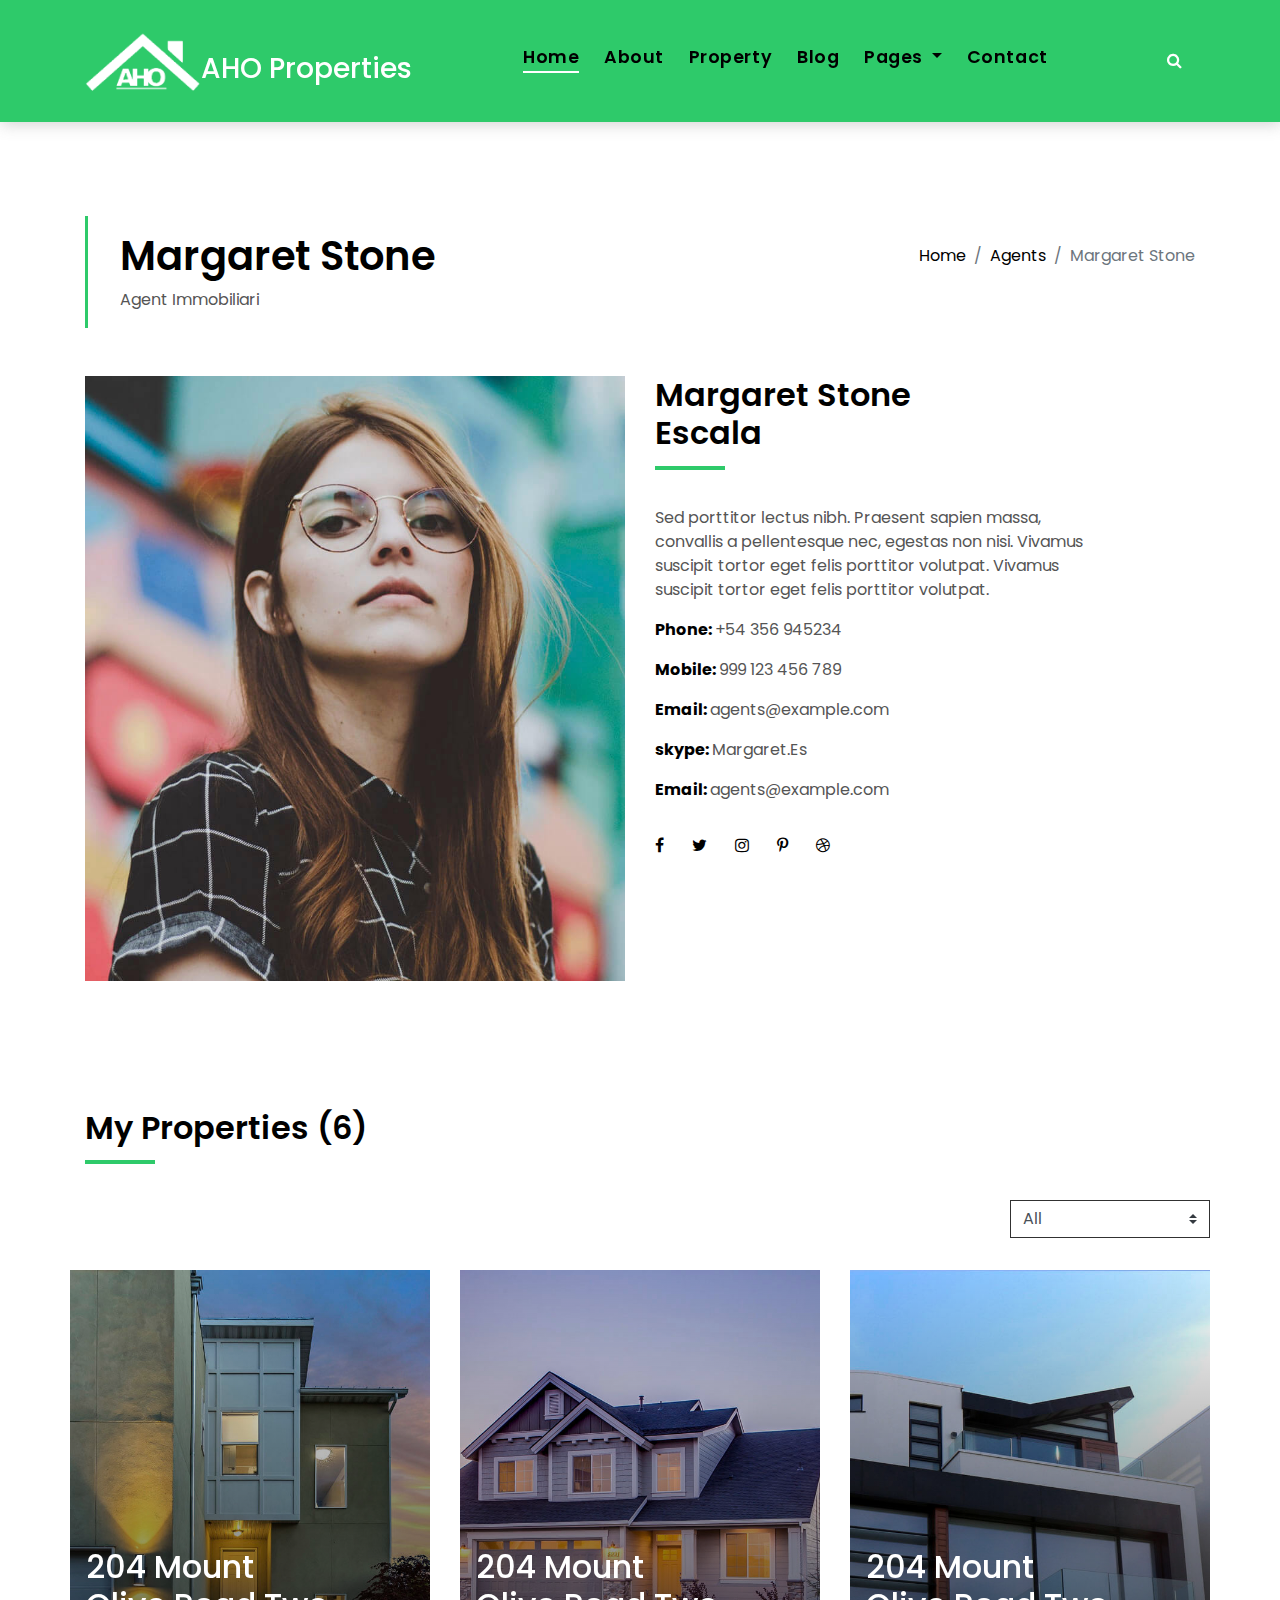
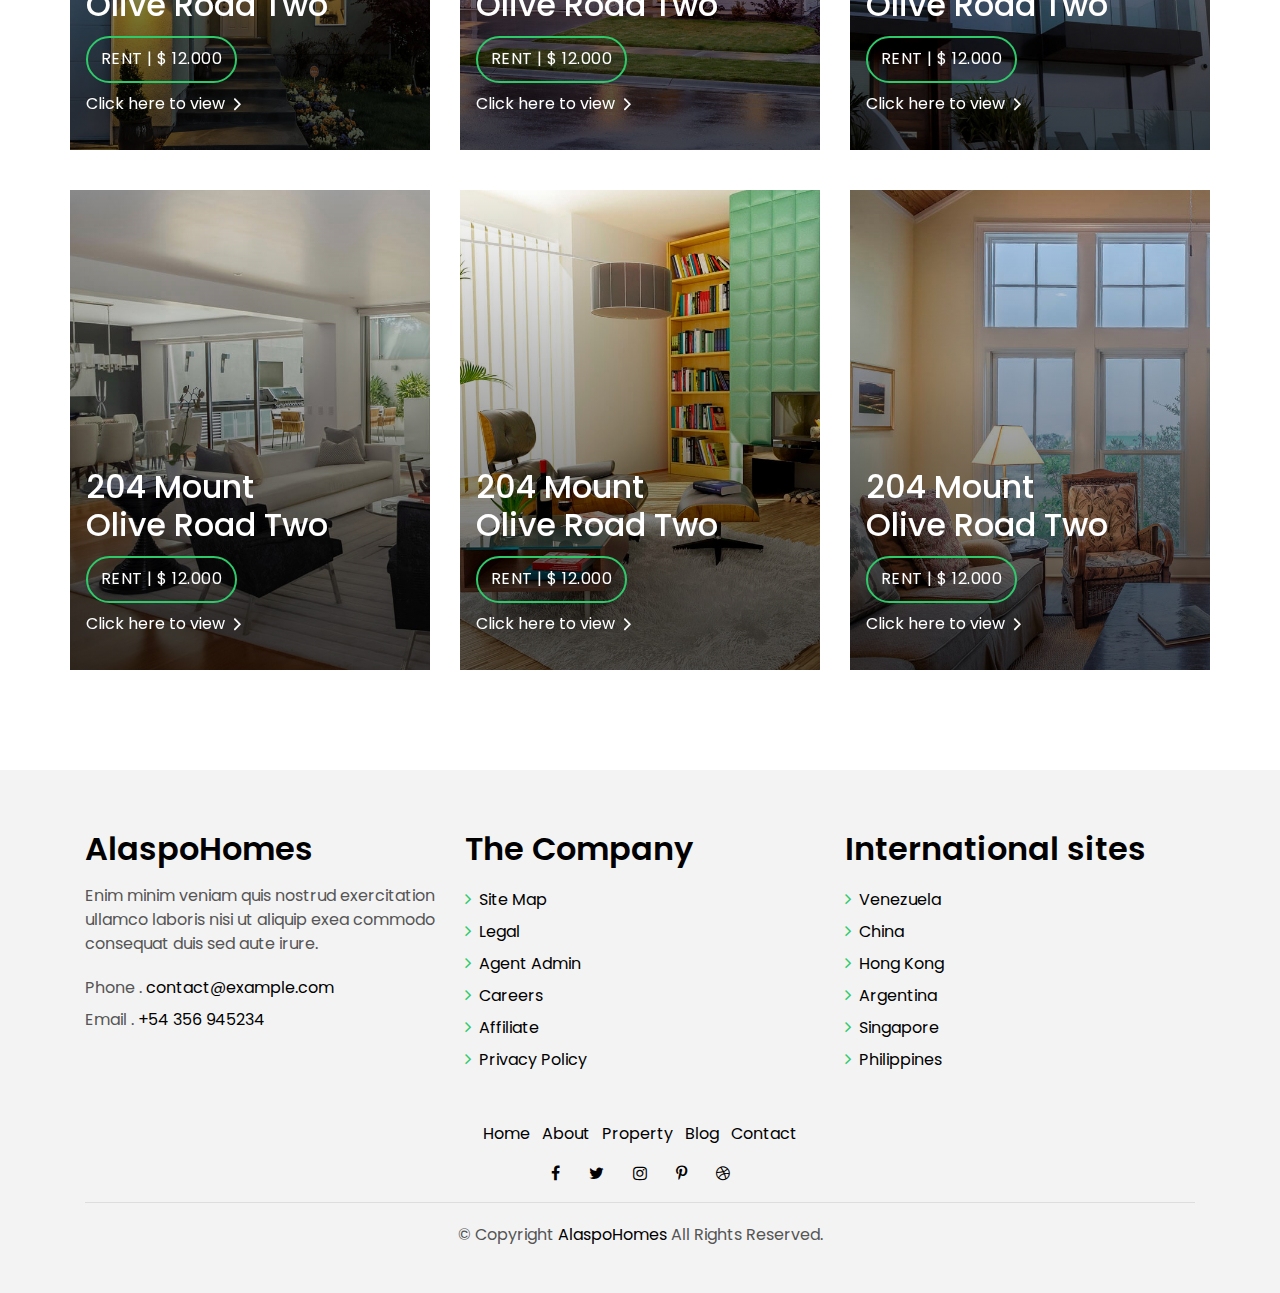
<file: agent-single.html>
<!DOCTYPE html>
<html lang="en">

<head>
  <meta charset="utf-8">
  <meta content="width=device-width, initial-scale=1.0" name="viewport">

  <title>Alaspo Homes - Agent Single</title>
  <meta content="" name="descriptison">
  <meta content="" name="keywords">

  <!-- Favicons -->
  <link href="assets/img/greenlogo.png" rel="icon">
  <link href="assets/img/apple-touch-icon.png" rel="apple-touch-icon">

  <!-- Google Fonts -->
  <link href="https://fonts.googleapis.com/css?family=Poppins:300,400,500,600,700" rel="stylesheet">

  <!-- Vendor CSS Files -->
  <link href="assets/vendor/bootstrap/css/bootstrap.min.css" rel="stylesheet">
  <link href="assets/vendor/ionicons/css/ionicons.min.css" rel="stylesheet">
  <link href="assets/vendor/animate.css/animate.min.css" rel="stylesheet">
  <link href="assets/vendor/font-awesome/css/font-awesome.min.css" rel="stylesheet">
  <link href="assets/vendor/owl.carousel/assets/owl.carousel.min.css" rel="stylesheet">

  <!-- Template Main CSS File -->
  <link href="assets/css/style.css" rel="stylesheet">

  <!-- =======================================================
  * Template Name: AlaspoHomes - v2.1.0
  * Template URL: https://bootstrapmade.com/real-estate-agency-bootstrap-template/
  * Author: BootstrapMade.com
  * License: https://bootstrapmade.com/license/
  ======================================================== -->
</head>

<body>

  <!-- ======= Property Search Section ======= -->
  <div class="click-closed"></div>
  <!--/ Form Search Star /-->
  <div class="box-collapse">
    <div class="title-box-d">
      <h3 class="title-d">Search Property</h3>
    </div>
    <span class="close-box-collapse right-boxed ion-ios-close"></span>
    <div class="box-collapse-wrap form">
      <form class="form-a">
        <div class="row">
          <div class="col-md-12 mb-2">
            <div class="form-group">
              <label for="Type">Keyword</label>
              <input type="text" class="form-control form-control-lg form-control-a" placeholder="Keyword">
            </div>
          </div>
          <div class="col-md-6 mb-2">
            <div class="form-group">
              <label for="Type">Type</label>
              <select class="form-control form-control-lg form-control-a" id="Type">
                <option>All Type</option>
                <option>For Rent</option>
                <option>For Sale</option>
                <option>Open House</option>
              </select>
            </div>
          </div>
          <div class="col-md-6 mb-2">
            <div class="form-group">
              <label for="city">City</label>
              <select class="form-control form-control-lg form-control-a" id="city">
                <option>All City</option>
                <option>Alabama</option>
                <option>Arizona</option>
                <option>California</option>
                <option>Colorado</option>
              </select>
            </div>
          </div>
          <div class="col-md-6 mb-2">
            <div class="form-group">
              <label for="bedrooms">Bedrooms</label>
              <select class="form-control form-control-lg form-control-a" id="bedrooms">
                <option>Any</option>
                <option>01</option>
                <option>02</option>
                <option>03</option>
              </select>
            </div>
          </div>
          <div class="col-md-6 mb-2">
            <div class="form-group">
              <label for="garages">Garages</label>
              <select class="form-control form-control-lg form-control-a" id="garages">
                <option>Any</option>
                <option>01</option>
                <option>02</option>
                <option>03</option>
                <option>04</option>
              </select>
            </div>
          </div>
          <div class="col-md-6 mb-2">
            <div class="form-group">
              <label for="bathrooms">Bathrooms</label>
              <select class="form-control form-control-lg form-control-a" id="bathrooms">
                <option>Any</option>
                <option>01</option>
                <option>02</option>
                <option>03</option>
              </select>
            </div>
          </div>
          <div class="col-md-6 mb-2">
            <div class="form-group">
              <label for="price">Min Price</label>
              <select class="form-control form-control-lg form-control-a" id="price">
                <option>Unlimite</option>
                <option>$50,000</option>
                <option>$100,000</option>
                <option>$150,000</option>
                <option>$200,000</option>
              </select>
            </div>
          </div>
          <div class="col-md-12">
            <button type="submit" class="btn btn-b">Search Property</button>
          </div>
        </div>
      </form>
    </div>
  </div><!-- End Property Search Section -->>

  <!-- ======= Header/Navbar ======= -->
    <nav class="navbar navbar-default navbar-trans navbar-expand-lg fixed-top" style="background-color: #2eca6a; color:white" >

    <div class="container">
      <button class="navbar-toggler collapsed" type="button" data-toggle="collapse" data-target="#navbarDefault" aria-controls="navbarDefault" aria-expanded="false" aria-label="Toggle navigation">
        <span></span>
        <span></span>
        <span></span>
      </button>
       <a href="" class=""> <img src="./assets/img/logo2.png" height="60px" alt=""></a>
      <Span class="h3 mt-4">AHO Properties</Span>
      <button type="button" class="btn btn-link nav-search navbar-toggle-box-collapse d-md-none" data-toggle="collapse" data-target="#navbarTogglerDemo01" aria-expanded="false">
        <span class="fa fa-search" aria-hidden="true"></span>
      </button>
      <div class="navbar-collapse collapse justify-content-center" id="navbarDefault">
        <ul class="navbar-nav">
          <li class="nav-item">
            <a class="nav-link active" href="index.html">Home</a>
          </li>
          <li class="nav-item">
            <a class="nav-link" href="about.html">About</a>
          </li>
          <li class="nav-item">
            <a class="nav-link" href="property-grid.html">Property</a>
          </li>
          <li class="nav-item">
            <a class="nav-link" href="blog-grid.html">Blog</a>
          </li>
          <li class="nav-item dropdown">
            <a class="nav-link dropdown-toggle" href="#" id="navbarDropdown" role="button" data-toggle="dropdown" aria-haspopup="true" aria-expanded="false">
              Pages
            </a>
            <div class="dropdown-menu" aria-labelledby="navbarDropdown">
              <a class="dropdown-item" href="property-single.html">Property Single</a>
              <a class="dropdown-item" href="blog-single.html">Blog Single</a>
              <a class="dropdown-item" href="agents-grid.html">Agents Grid</a>
              <a class="dropdown-item" href="agent-single.html">Agent Single</a>
            </div>
          </li>
          <li class="nav-item">
            <a class="nav-link" href="contact.html">Contact</a>
          </li>
        </ul>
      </div>
      <button type="button" class="btn btn-b-n navbar-toggle-box-collapse d-none d-md-block" data-toggle="collapse" data-target="#navbarTogglerDemo01" aria-expanded="false">
        <span class="fa fa-search" aria-hidden="true"></span>
      </button>
    </div>
  </nav><!-- End Header/Navbar -->

  <main id="main">

    <!-- ======= Intro Single ======= -->
    <section class="intro-single">
      <div class="container">
        <div class="row">
          <div class="col-md-12 col-lg-8">
            <div class="title-single-box">
              <h1 class="title-single">Margaret Stone</h1>
              <span class="color-text-a">Agent Immobiliari</span>
            </div>
          </div>
          <div class="col-md-12 col-lg-4">
            <nav aria-label="breadcrumb" class="breadcrumb-box d-flex justify-content-lg-end">
              <ol class="breadcrumb">
                <li class="breadcrumb-item">
                  <a href="#">Home</a>
                </li>
                <li class="breadcrumb-item">
                  <a href="#">Agents</a>
                </li>
                <li class="breadcrumb-item active" aria-current="page">
                  Margaret Stone
                </li>
              </ol>
            </nav>
          </div>
        </div>
      </div>
    </section><!-- End Intro Single -->

    <!-- ======= Agent Single ======= -->
    <section class="agent-single">
      <div class="container">
        <div class="row">
          <div class="col-sm-12">
            <div class="row">
              <div class="col-md-6">
                <div class="agent-avatar-box">
                  <img src="assets/img/agent-7.jpg" alt="" class="agent-avatar img-fluid">
                </div>
              </div>
              <div class="col-md-5 section-md-t3">
                <div class="agent-info-box">
                  <div class="agent-title">
                    <div class="title-box-d">
                      <h3 class="title-d">Margaret Stone
                        <br> Escala</h3>
                    </div>
                  </div>
                  <div class="agent-content mb-3">
                    <p class="content-d color-text-a">
                      Sed porttitor lectus nibh. Praesent sapien massa, convallis a pellentesque nec, egestas non nisi.
                      Vivamus suscipit tortor
                      eget felis porttitor volutpat. Vivamus suscipit tortor eget felis porttitor volutpat.
                    </p>
                    <div class="info-agents color-a">
                      <p>
                        <strong>Phone: </strong>
                        <span class="color-text-a"> +54 356 945234 </span>
                      </p>
                      <p>
                        <strong>Mobile: </strong>
                        <span class="color-text-a"> 999 123 456 789</span>
                      </p>
                      <p>
                        <strong>Email: </strong>
                        <span class="color-text-a"> agents@example.com</span>
                      </p>
                      <p>
                        <strong>skype: </strong>
                        <span class="color-text-a"> Margaret.Es</span>
                      </p>
                      <p>
                        <strong>Email: </strong>
                        <span class="color-text-a"> agents@example.com</span>
                      </p>
                    </div>
                  </div>
                  <div class="socials-footer">
                    <ul class="list-inline">
                      <li class="list-inline-item">
                        <a href="#" class="link-one">
                          <i class="fa fa-facebook" aria-hidden="true"></i>
                        </a>
                      </li>
                      <li class="list-inline-item">
                        <a href="#" class="link-one">
                          <i class="fa fa-twitter" aria-hidden="true"></i>
                        </a>
                      </li>
                      <li class="list-inline-item">
                        <a href="#" class="link-one">
                          <i class="fa fa-instagram" aria-hidden="true"></i>
                        </a>
                      </li>
                      <li class="list-inline-item">
                        <a href="#" class="link-one">
                          <i class="fa fa-pinterest-p" aria-hidden="true"></i>
                        </a>
                      </li>
                      <li class="list-inline-item">
                        <a href="#" class="link-one">
                          <i class="fa fa-dribbble" aria-hidden="true"></i>
                        </a>
                      </li>
                    </ul>
                  </div>
                </div>
              </div>
            </div>
          </div>
          <div class="col-md-12 section-t8">
            <div class="title-box-d">
              <h3 class="title-d">My Properties (6)</h3>
            </div>
          </div>
          <div class="row property-grid grid">
            <div class="col-sm-12">
              <div class="grid-option">
                <form>
                  <select class="custom-select">
                    <option selected>All</option>
                    <option value="1">New to Old</option>
                    <option value="2">For Rent</option>
                    <option value="3">For Sale</option>
                  </select>
                </form>
              </div>
            </div>
            <div class="col-md-4">
              <div class="card-box-a card-shadow">
                <div class="img-box-a">
                  <img src="assets/img/property-1.jpg" alt="" class="img-a img-fluid">
                </div>
                <div class="card-overlay">
                  <div class="card-overlay-a-content">
                    <div class="card-header-a">
                      <h2 class="card-title-a">
                        <a href="#">204 Mount
                          <br /> Olive Road Two</a>
                      </h2>
                    </div>
                    <div class="card-body-a">
                      <div class="price-box d-flex">
                        <span class="price-a">rent | $ 12.000</span>
                      </div>
                      <a href="#" class="link-a">Click here to view
                        <span class="ion-ios-arrow-forward"></span>
                      </a>
                    </div>
                    <div class="card-footer-a">
                      <ul class="card-info d-flex justify-content-around">
                        <li>
                          <h4 class="card-info-title">Area</h4>
                          <span>340m
                            <sup>2</sup>
                          </span>
                        </li>
                        <li>
                          <h4 class="card-info-title">Beds</h4>
                          <span>2</span>
                        </li>
                        <li>
                          <h4 class="card-info-title">Baths</h4>
                          <span>4</span>
                        </li>
                        <li>
                          <h4 class="card-info-title">Garages</h4>
                          <span>1</span>
                        </li>
                      </ul>
                    </div>
                  </div>
                </div>
              </div>
            </div>
            <div class="col-md-4">
              <div class="card-box-a card-shadow">
                <div class="img-box-a">
                  <img src="assets/img/property-3.jpg" alt="" class="img-a img-fluid">
                </div>
                <div class="card-overlay">
                  <div class="card-overlay-a-content">
                    <div class="card-header-a">
                      <h2 class="card-title-a">
                        <a href="#">204 Mount
                          <br /> Olive Road Two</a>
                      </h2>
                    </div>
                    <div class="card-body-a">
                      <div class="price-box d-flex">
                        <span class="price-a">rent | $ 12.000</span>
                      </div>
                      <a href="#" class="link-a">Click here to view
                        <span class="ion-ios-arrow-forward"></span>
                      </a>
                    </div>
                    <div class="card-footer-a">
                      <ul class="card-info d-flex justify-content-around">
                        <li>
                          <h4 class="card-info-title">Area</h4>
                          <span>340m
                            <sup>2</sup>
                          </span>
                        </li>
                        <li>
                          <h4 class="card-info-title">Beds</h4>
                          <span>2</span>
                        </li>
                        <li>
                          <h4 class="card-info-title">Baths</h4>
                          <span>4</span>
                        </li>
                        <li>
                          <h4 class="card-info-title">Garages</h4>
                          <span>1</span>
                        </li>
                      </ul>
                    </div>
                  </div>
                </div>
              </div>
            </div>
            <div class="col-md-4">
              <div class="card-box-a card-shadow">
                <div class="img-box-a">
                  <img src="assets/img/property-6.jpg" alt="" class="img-a img-fluid">
                </div>
                <div class="card-overlay">
                  <div class="card-overlay-a-content">
                    <div class="card-header-a">
                      <h2 class="card-title-a">
                        <a href="#">204 Mount
                          <br /> Olive Road Two</a>
                      </h2>
                    </div>
                    <div class="card-body-a">
                      <div class="price-box d-flex">
                        <span class="price-a">rent | $ 12.000</span>
                      </div>
                      <a href="#" class="link-a">Click here to view
                        <span class="ion-ios-arrow-forward"></span>
                      </a>
                    </div>
                    <div class="card-footer-a">
                      <ul class="card-info d-flex justify-content-around">
                        <li>
                          <h4 class="card-info-title">Area</h4>
                          <span>340m
                            <sup>2</sup>
                          </span>
                        </li>
                        <li>
                          <h4 class="card-info-title">Beds</h4>
                          <span>2</span>
                        </li>
                        <li>
                          <h4 class="card-info-title">Baths</h4>
                          <span>4</span>
                        </li>
                        <li>
                          <h4 class="card-info-title">Garages</h4>
                          <span>1</span>
                        </li>
                      </ul>
                    </div>
                  </div>
                </div>
              </div>
            </div>
            <div class="col-md-4">
              <div class="card-box-a card-shadow">
                <div class="img-box-a">
                  <img src="assets/img/property-7.jpg" alt="" class="img-a img-fluid">
                </div>
                <div class="card-overlay">
                  <div class="card-overlay-a-content">
                    <div class="card-header-a">
                      <h2 class="card-title-a">
                        <a href="#">204 Mount
                          <br /> Olive Road Two</a>
                      </h2>
                    </div>
                    <div class="card-body-a">
                      <div class="price-box d-flex">
                        <span class="price-a">rent | $ 12.000</span>
                      </div>
                      <a href="#" class="link-a">Click here to view
                        <span class="ion-ios-arrow-forward"></span>
                      </a>
                    </div>
                    <div class="card-footer-a">
                      <ul class="card-info d-flex justify-content-around">
                        <li>
                          <h4 class="card-info-title">Area</h4>
                          <span>340m
                            <sup>2</sup>
                          </span>
                        </li>
                        <li>
                          <h4 class="card-info-title">Beds</h4>
                          <span>2</span>
                        </li>
                        <li>
                          <h4 class="card-info-title">Baths</h4>
                          <span>4</span>
                        </li>
                        <li>
                          <h4 class="card-info-title">Garages</h4>
                          <span>1</span>
                        </li>
                      </ul>
                    </div>
                  </div>
                </div>
              </div>
            </div>
            <div class="col-md-4">
              <div class="card-box-a card-shadow">
                <div class="img-box-a">
                  <img src="assets/img/property-8.jpg" alt="" class="img-a img-fluid">
                </div>
                <div class="card-overlay">
                  <div class="card-overlay-a-content">
                    <div class="card-header-a">
                      <h2 class="card-title-a">
                        <a href="#">204 Mount
                          <br /> Olive Road Two</a>
                      </h2>
                    </div>
                    <div class="card-body-a">
                      <div class="price-box d-flex">
                        <span class="price-a">rent | $ 12.000</span>
                      </div>
                      <a href="#" class="link-a">Click here to view
                        <span class="ion-ios-arrow-forward"></span>
                      </a>
                    </div>
                    <div class="card-footer-a">
                      <ul class="card-info d-flex justify-content-around">
                        <li>
                          <h4 class="card-info-title">Area</h4>
                          <span>340m
                            <sup>2</sup>
                          </span>
                        </li>
                        <li>
                          <h4 class="card-info-title">Beds</h4>
                          <span>2</span>
                        </li>
                        <li>
                          <h4 class="card-info-title">Baths</h4>
                          <span>4</span>
                        </li>
                        <li>
                          <h4 class="card-info-title">Garages</h4>
                          <span>1</span>
                        </li>
                      </ul>
                    </div>
                  </div>
                </div>
              </div>
            </div>
            <div class="col-md-4">
              <div class="card-box-a card-shadow">
                <div class="img-box-a">
                  <img src="assets/img/property-10.jpg" alt="" class="img-a img-fluid">
                </div>
                <div class="card-overlay">
                  <div class="card-overlay-a-content">
                    <div class="card-header-a">
                      <h2 class="card-title-a">
                        <a href="#">204 Mount
                          <br /> Olive Road Two</a>
                      </h2>
                    </div>
                    <div class="card-body-a">
                      <div class="price-box d-flex">
                        <span class="price-a">rent | $ 12.000</span>
                      </div>
                      <a href="#" class="link-a">Click here to view
                        <span class="ion-ios-arrow-forward"></span>
                      </a>
                    </div>
                    <div class="card-footer-a">
                      <ul class="card-info d-flex justify-content-around">
                        <li>
                          <h4 class="card-info-title">Area</h4>
                          <span>340m
                            <sup>2</sup>
                          </span>
                        </li>
                        <li>
                          <h4 class="card-info-title">Beds</h4>
                          <span>2</span>
                        </li>
                        <li>
                          <h4 class="card-info-title">Baths</h4>
                          <span>4</span>
                        </li>
                        <li>
                          <h4 class="card-info-title">Garages</h4>
                          <span>1</span>
                        </li>
                      </ul>
                    </div>
                  </div>
                </div>
              </div>
            </div>
          </div>
        </div>
      </div>
    </section><!-- End Agent Single -->

  </main><!-- End #main -->

  <!-- ======= Footer ======= -->
  <section class="section-footer">
    <div class="container">
      <div class="row">
        <div class="col-sm-12 col-md-4">
          <div class="widget-a">
            <div class="w-header-a">
              <h3 class="w-title-a text-brand">AlaspoHomes</h3>
            </div>
            <div class="w-body-a">
              <p class="w-text-a color-text-a">
                Enim minim veniam quis nostrud exercitation ullamco laboris nisi ut aliquip exea commodo consequat duis
                sed aute irure.
              </p>
            </div>
            <div class="w-footer-a">
              <ul class="list-unstyled">
                <li class="color-a">
                  <span class="color-text-a">Phone .</span> contact@example.com</li>
                <li class="color-a">
                  <span class="color-text-a">Email .</span> +54 356 945234</li>
              </ul>
            </div>
          </div>
        </div>
        <div class="col-sm-12 col-md-4 section-md-t3">
          <div class="widget-a">
            <div class="w-header-a">
              <h3 class="w-title-a text-brand">The Company</h3>
            </div>
            <div class="w-body-a">
              <div class="w-body-a">
                <ul class="list-unstyled">
                  <li class="item-list-a">
                    <i class="fa fa-angle-right"></i> <a href="#">Site Map</a>
                  </li>
                  <li class="item-list-a">
                    <i class="fa fa-angle-right"></i> <a href="#">Legal</a>
                  </li>
                  <li class="item-list-a">
                    <i class="fa fa-angle-right"></i> <a href="#">Agent Admin</a>
                  </li>
                  <li class="item-list-a">
                    <i class="fa fa-angle-right"></i> <a href="#">Careers</a>
                  </li>
                  <li class="item-list-a">
                    <i class="fa fa-angle-right"></i> <a href="#">Affiliate</a>
                  </li>
                  <li class="item-list-a">
                    <i class="fa fa-angle-right"></i> <a href="#">Privacy Policy</a>
                  </li>
                </ul>
              </div>
            </div>
          </div>
        </div>
        <div class="col-sm-12 col-md-4 section-md-t3">
          <div class="widget-a">
            <div class="w-header-a">
              <h3 class="w-title-a text-brand">International sites</h3>
            </div>
            <div class="w-body-a">
              <ul class="list-unstyled">
                <li class="item-list-a">
                  <i class="fa fa-angle-right"></i> <a href="#">Venezuela</a>
                </li>
                <li class="item-list-a">
                  <i class="fa fa-angle-right"></i> <a href="#">China</a>
                </li>
                <li class="item-list-a">
                  <i class="fa fa-angle-right"></i> <a href="#">Hong Kong</a>
                </li>
                <li class="item-list-a">
                  <i class="fa fa-angle-right"></i> <a href="#">Argentina</a>
                </li>
                <li class="item-list-a">
                  <i class="fa fa-angle-right"></i> <a href="#">Singapore</a>
                </li>
                <li class="item-list-a">
                  <i class="fa fa-angle-right"></i> <a href="#">Philippines</a>
                </li>
              </ul>
            </div>
          </div>
        </div>
      </div>
    </div>
  </section>
  <footer>
    <div class="container">
      <div class="row">
        <div class="col-md-12">
          <nav class="nav-footer">
            <ul class="list-inline">
              <li class="list-inline-item">
                <a href="#">Home</a>
              </li>
              <li class="list-inline-item">
                <a href="#">About</a>
              </li>
              <li class="list-inline-item">
                <a href="#">Property</a>
              </li>
              <li class="list-inline-item">
                <a href="#">Blog</a>
              </li>
              <li class="list-inline-item">
                <a href="#">Contact</a>
              </li>
            </ul>
          </nav>
          <div class="socials-a">
            <ul class="list-inline">
              <li class="list-inline-item">
                <a href="#">
                  <i class="fa fa-facebook" aria-hidden="true"></i>
                </a>
              </li>
              <li class="list-inline-item">
                <a href="#">
                  <i class="fa fa-twitter" aria-hidden="true"></i>
                </a>
              </li>
              <li class="list-inline-item">
                <a href="#">
                  <i class="fa fa-instagram" aria-hidden="true"></i>
                </a>
              </li>
              <li class="list-inline-item">
                <a href="#">
                  <i class="fa fa-pinterest-p" aria-hidden="true"></i>
                </a>
              </li>
              <li class="list-inline-item">
                <a href="#">
                  <i class="fa fa-dribbble" aria-hidden="true"></i>
                </a>
              </li>
            </ul>
          </div>
          <div class="copyright-footer">
            <p class="copyright color-text-a">
              &copy; Copyright
              <span class="color-a">AlaspoHomes</span> All Rights Reserved.
            </p>
          </div>
          <!--div class="credits">
       
            All the links in the footer should remain intact.
            You can delete the links only if you purchased the pro version.
            Licensing information: https://bootstrapmade.com/license/
            Purchase the pro version with working PHP/AJAX contact form: https://bootstrapmade.com/buy/?theme=AlaspoHomes
          Designed by <a href="https://bootstrapmade.com/">BootstrapMade</a>
          </div-->
        </div>
      </div>
    </div>
  </footer><!-- End  Footer -->

  <a href="#" class="back-to-top"><i class="fa fa-chevron-up"></i></a>
  <div id="preloader"></div>

  <!-- Vendor JS Files -->
  <script src="assets/vendor/jquery/jquery.min.js"></script>
  <script src="assets/vendor/bootstrap/js/bootstrap.bundle.min.js"></script>
  <script src="assets/vendor/jquery.easing/jquery.easing.min.js"></script>
  <script src="assets/vendor/php-email-form/validate.js"></script>
  <script src="assets/vendor/owl.carousel/owl.carousel.min.js"></script>
  <script src="assets/vendor/scrollreveal/scrollreveal.min.js"></script>

  <!-- Template Main JS File -->
  <script src="assets/js/main.js"></script>

</body>

</html>
</file>
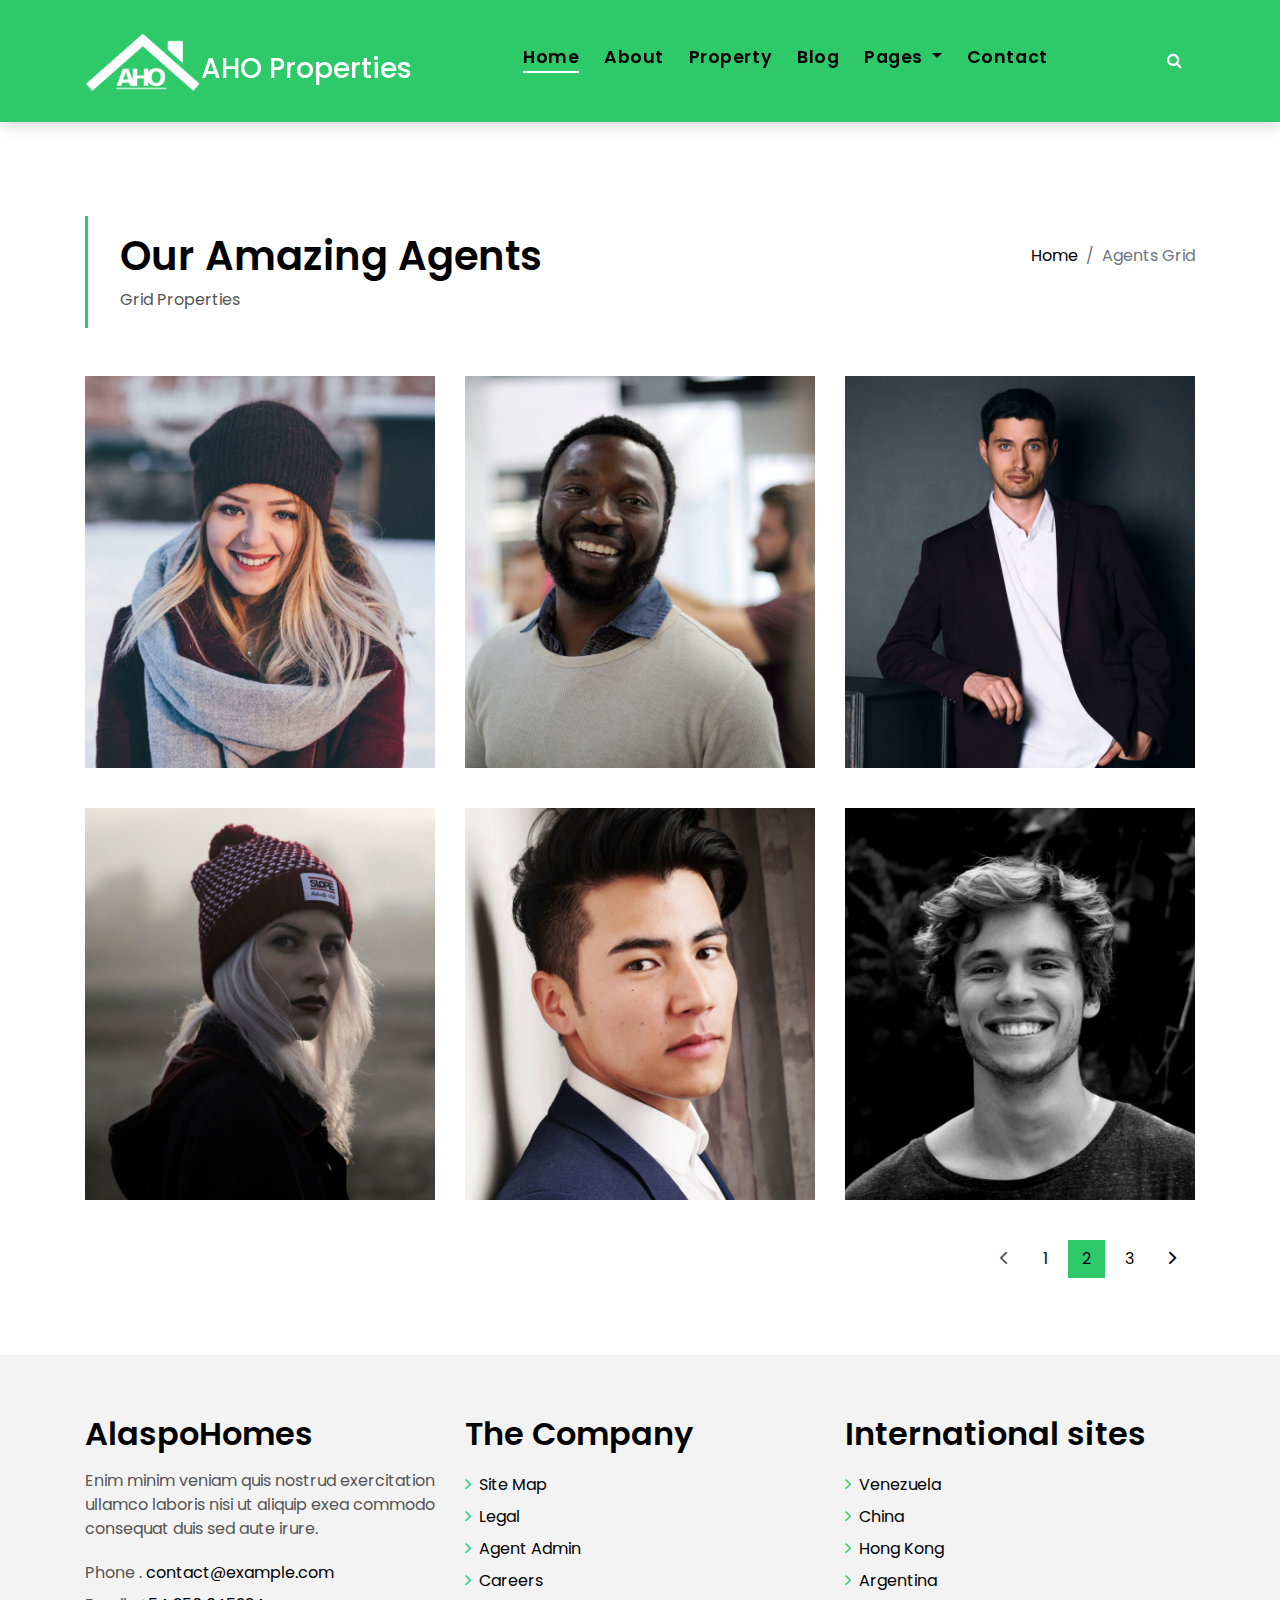
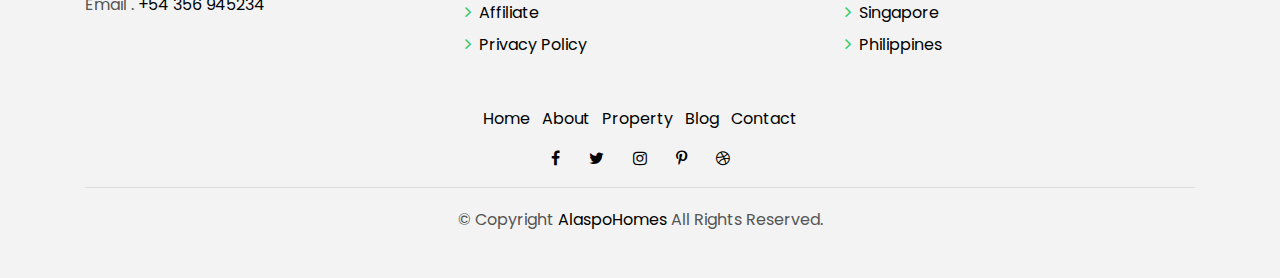
<file: agents-grid.html>
<!DOCTYPE html>
<html lang="en">

<head>
  <meta charset="utf-8">
  <meta content="width=device-width, initial-scale=1.0" name="viewport">

  <title>Alaspo Homes - Index</title>
  <meta content="" name="descriptison">
  <meta content="" name="keywords">

  <!-- Favicons -->
  <link href="assets/img/greenlogo.png" rel="icon">
  <link href="assets/img/apple-touch-icon.png" rel="apple-touch-icon">

  <!-- Google Fonts -->
  <link href="https://fonts.googleapis.com/css?family=Poppins:300,400,500,600,700" rel="stylesheet">

  <!-- Vendor CSS Files -->
  <link href="assets/vendor/bootstrap/css/bootstrap.min.css" rel="stylesheet">
  <link href="assets/vendor/ionicons/css/ionicons.min.css" rel="stylesheet">
  <link href="assets/vendor/animate.css/animate.min.css" rel="stylesheet">
  <link href="assets/vendor/font-awesome/css/font-awesome.min.css" rel="stylesheet">
  <link href="assets/vendor/owl.carousel/assets/owl.carousel.min.css" rel="stylesheet">

  <!-- Template Main CSS File -->
  <link href="assets/css/style.css" rel="stylesheet">

  <!-- =======================================================
  * Template Name: AlaspoHomes - v2.1.0
  * Template URL: https://bootstrapmade.com/real-estate-agency-bootstrap-template/
  * Author: BootstrapMade.com
  * License: https://bootstrapmade.com/license/
  ======================================================== -->
</head>

<body>

  <!-- ======= Property Search Section ======= -->
  <div class="click-closed"></div>
  <!--/ Form Search Star /-->
  <div class="box-collapse">
    <div class="title-box-d">
      <h3 class="title-d">Search Property</h3>
    </div>
    <span class="close-box-collapse right-boxed ion-ios-close"></span>
    <div class="box-collapse-wrap form">
      <form class="form-a">
        <div class="row">
          <div class="col-md-12 mb-2">
            <div class="form-group">
              <label for="Type">Keyword</label>
              <input type="text" class="form-control form-control-lg form-control-a" placeholder="Keyword">
            </div>
          </div>
          <div class="col-md-6 mb-2">
            <div class="form-group">
              <label for="Type">Type</label>
              <select class="form-control form-control-lg form-control-a" id="Type">
                <option>All Type</option>
                <option>For Rent</option>
                <option>For Sale</option>
                <option>Open House</option>
              </select>
            </div>
          </div>
          <div class="col-md-6 mb-2">
            <div class="form-group">
              <label for="city">City</label>
              <select class="form-control form-control-lg form-control-a" id="city">
                <option>All City</option>
                <option>Alabama</option>
                <option>Arizona</option>
                <option>California</option>
                <option>Colorado</option>
              </select>
            </div>
          </div>
          <div class="col-md-6 mb-2">
            <div class="form-group">
              <label for="bedrooms">Bedrooms</label>
              <select class="form-control form-control-lg form-control-a" id="bedrooms">
                <option>Any</option>
                <option>01</option>
                <option>02</option>
                <option>03</option>
              </select>
            </div>
          </div>
          <div class="col-md-6 mb-2">
            <div class="form-group">
              <label for="garages">Garages</label>
              <select class="form-control form-control-lg form-control-a" id="garages">
                <option>Any</option>
                <option>01</option>
                <option>02</option>
                <option>03</option>
                <option>04</option>
              </select>
            </div>
          </div>
          <div class="col-md-6 mb-2">
            <div class="form-group">
              <label for="bathrooms">Bathrooms</label>
              <select class="form-control form-control-lg form-control-a" id="bathrooms">
                <option>Any</option>
                <option>01</option>
                <option>02</option>
                <option>03</option>
              </select>
            </div>
          </div>
          <div class="col-md-6 mb-2">
            <div class="form-group">
              <label for="price">Min Price</label>
              <select class="form-control form-control-lg form-control-a" id="price">
                <option>Unlimite</option>
                <option>$50,000</option>
                <option>$100,000</option>
                <option>$150,000</option>
                <option>$200,000</option>
              </select>
            </div>
          </div>
          <div class="col-md-12">
            <button type="submit" class="btn btn-b">Search Property</button>
          </div>
        </div>
      </form>
    </div>
  </div><!-- End Property Search Section -->>

  <!-- ======= Header/Navbar ======= -->
    <nav class="navbar navbar-default navbar-trans navbar-expand-lg fixed-top" style="background-color: #2eca6a; color:white" >

    <div class="container">
      <button class="navbar-toggler collapsed" type="button" data-toggle="collapse" data-target="#navbarDefault" aria-controls="navbarDefault" aria-expanded="false" aria-label="Toggle navigation">
        <span></span>
        <span></span>
        <span></span>
      </button>
       <a href="" class=""> <img src="./assets/img/logo2.png" height="60px" alt=""></a>
      <Span class="h3 mt-4">AHO Properties</Span>
      <button type="button" class="btn btn-link nav-search navbar-toggle-box-collapse d-md-none" data-toggle="collapse" data-target="#navbarTogglerDemo01" aria-expanded="false">
        <span class="fa fa-search" aria-hidden="true"></span>
      </button>
      <div class="navbar-collapse collapse justify-content-center" id="navbarDefault">
        <ul class="navbar-nav">
          <li class="nav-item">
            <a class="nav-link active" href="index.html">Home</a>
          </li>
          <li class="nav-item">
            <a class="nav-link" href="about.html">About</a>
          </li>
          <li class="nav-item">
            <a class="nav-link" href="property-grid.html">Property</a>
          </li>
          <li class="nav-item">
            <a class="nav-link" href="blog-grid.html">Blog</a>
          </li>
          <li class="nav-item dropdown">
            <a class="nav-link dropdown-toggle" href="#" id="navbarDropdown" role="button" data-toggle="dropdown" aria-haspopup="true" aria-expanded="false">
              Pages
            </a>
            <div class="dropdown-menu" aria-labelledby="navbarDropdown">
              <a class="dropdown-item" href="property-single.html">Property Single</a>
              <a class="dropdown-item" href="blog-single.html">Blog Single</a>
              <a class="dropdown-item" href="agents-grid.html">Agents Grid</a>
              <a class="dropdown-item" href="agent-single.html">Agent Single</a>
            </div>
          </li>
          <li class="nav-item">
            <a class="nav-link" href="contact.html">Contact</a>
          </li>
        </ul>
      </div>
      <button type="button" class="btn btn-b-n navbar-toggle-box-collapse d-none d-md-block" data-toggle="collapse" data-target="#navbarTogglerDemo01" aria-expanded="false">
        <span class="fa fa-search" aria-hidden="true"></span>
      </button>
    </div>
  </nav><!-- End Header/Navbar -->

  <main id="main">
    <!-- =======Intro Single ======= -->
    <section class="intro-single">
      <div class="container">
        <div class="row">
          <div class="col-md-12 col-lg-8">
            <div class="title-single-box">
              <h1 class="title-single">Our Amazing Agents</h1>
              <span class="color-text-a">Grid Properties</span>
            </div>
          </div>
          <div class="col-md-12 col-lg-4">
            <nav aria-label="breadcrumb" class="breadcrumb-box d-flex justify-content-lg-end">
              <ol class="breadcrumb">
                <li class="breadcrumb-item">
                  <a href="#">Home</a>
                </li>
                <li class="breadcrumb-item active" aria-current="page">
                  Agents Grid
                </li>
              </ol>
            </nav>
          </div>
        </div>
      </div>
    </section><!-- End Intro Single-->

    <!-- ======= Agents Grid ======= -->
    <section class="agents-grid grid">
      <div class="container">
        <div class="row">
          <div class="col-md-4">
            <div class="card-box-d">
              <div class="card-img-d">
                <img src="assets/img/agent-4.jpg" alt="" class="img-d img-fluid">
              </div>
              <div class="card-overlay card-overlay-hover">
                <div class="card-header-d">
                  <div class="card-title-d align-self-center">
                    <h3 class="title-d">
                      <a href="#" class="link-two">Margaret Sotillo
                        <br> Escala</a>
                    </h3>
                  </div>
                </div>
                <div class="card-body-d">
                  <p class="content-d color-text-a">
                    Sed porttitor lectus nibh, Cras ultricies ligula sed magna dictum porta two.
                  </p>
                  <div class="info-agents color-a">
                    <p>
                      <strong>Phone: </strong> +54 356 945234</p>
                    <p>
                      <strong>Email: </strong> agents@example.com</p>
                  </div>
                </div>
                <div class="card-footer-d">
                  <div class="socials-footer d-flex justify-content-center">
                    <ul class="list-inline">
                      <li class="list-inline-item">
                        <a href="#" class="link-one">
                          <i class="fa fa-facebook" aria-hidden="true"></i>
                        </a>
                      </li>
                      <li class="list-inline-item">
                        <a href="#" class="link-one">
                          <i class="fa fa-twitter" aria-hidden="true"></i>
                        </a>
                      </li>
                      <li class="list-inline-item">
                        <a href="#" class="link-one">
                          <i class="fa fa-instagram" aria-hidden="true"></i>
                        </a>
                      </li>
                      <li class="list-inline-item">
                        <a href="#" class="link-one">
                          <i class="fa fa-pinterest-p" aria-hidden="true"></i>
                        </a>
                      </li>
                      <li class="list-inline-item">
                        <a href="#" class="link-one">
                          <i class="fa fa-dribbble" aria-hidden="true"></i>
                        </a>
                      </li>
                    </ul>
                  </div>
                </div>
              </div>
            </div>
          </div>
          <div class="col-md-4">
            <div class="card-box-d">
              <div class="card-img-d">
                <img src="assets/img/agent-2.jpg" alt="" class="img-d img-fluid">
              </div>
              <div class="card-overlay card-overlay-hover">
                <div class="card-header-d">
                  <div class="card-title-d align-self-center">
                    <h3 class="title-d">
                      <a href="#" class="link-two">Margaret Sotillo
                        <br> Escala</a>
                    </h3>
                  </div>
                </div>
                <div class="card-body-d">
                  <p class="content-d color-text-a">
                    Sed porttitor lectus nibh, Cras ultricies ligula sed magna dictum porta two.
                  </p>
                  <div class="info-agents color-a">
                    <p>
                      <strong>Phone: </strong> +54 356 945234</p>
                    <p>
                      <strong>Email: </strong> agents@example.com</p>
                  </div>
                </div>
                <div class="card-footer-d">
                  <div class="socials-footer d-flex justify-content-center">
                    <ul class="list-inline">
                      <li class="list-inline-item">
                        <a href="#" class="link-one">
                          <i class="fa fa-facebook" aria-hidden="true"></i>
                        </a>
                      </li>
                      <li class="list-inline-item">
                        <a href="#" class="link-one">
                          <i class="fa fa-twitter" aria-hidden="true"></i>
                        </a>
                      </li>
                      <li class="list-inline-item">
                        <a href="#" class="link-one">
                          <i class="fa fa-instagram" aria-hidden="true"></i>
                        </a>
                      </li>
                      <li class="list-inline-item">
                        <a href="#" class="link-one">
                          <i class="fa fa-pinterest-p" aria-hidden="true"></i>
                        </a>
                      </li>
                      <li class="list-inline-item">
                        <a href="#" class="link-one">
                          <i class="fa fa-dribbble" aria-hidden="true"></i>
                        </a>
                      </li>
                    </ul>
                  </div>
                </div>
              </div>
            </div>
          </div>
          <div class="col-md-4">
            <div class="card-box-d">
              <div class="card-img-d">
                <img src="assets/img/agent-3.jpg" alt="" class="img-d img-fluid">
              </div>
              <div class="card-overlay card-overlay-hover">
                <div class="card-header-d">
                  <div class="card-title-d align-self-center">
                    <h3 class="title-d">
                      <a href="#" class="link-two">Margaret Sotillo
                        <br> Escala</a>
                    </h3>
                  </div>
                </div>
                <div class="card-body-d">
                  <p class="content-d color-text-a">
                    Sed porttitor lectus nibh, Cras ultricies ligula sed magna dictum porta two.
                  </p>
                  <div class="info-agents color-a">
                    <p>
                      <strong>Phone: </strong> +54 356 945234</p>
                    <p>
                      <strong>Email: </strong> agents@example.com</p>
                  </div>
                </div>
                <div class="card-footer-d">
                  <div class="socials-footer d-flex justify-content-center">
                    <ul class="list-inline">
                      <li class="list-inline-item">
                        <a href="#" class="link-one">
                          <i class="fa fa-facebook" aria-hidden="true"></i>
                        </a>
                      </li>
                      <li class="list-inline-item">
                        <a href="#" class="link-one">
                          <i class="fa fa-twitter" aria-hidden="true"></i>
                        </a>
                      </li>
                      <li class="list-inline-item">
                        <a href="#" class="link-one">
                          <i class="fa fa-instagram" aria-hidden="true"></i>
                        </a>
                      </li>
                      <li class="list-inline-item">
                        <a href="#" class="link-one">
                          <i class="fa fa-pinterest-p" aria-hidden="true"></i>
                        </a>
                      </li>
                      <li class="list-inline-item">
                        <a href="#" class="link-one">
                          <i class="fa fa-dribbble" aria-hidden="true"></i>
                        </a>
                      </li>
                    </ul>
                  </div>
                </div>
              </div>
            </div>
          </div>
          <div class="col-md-4">
            <div class="card-box-d">
              <div class="card-img-d">
                <img src="assets/img/agent-5.jpg" alt="" class="img-d img-fluid">
              </div>
              <div class="card-overlay card-overlay-hover">
                <div class="card-header-d">
                  <div class="card-title-d align-self-center">
                    <h3 class="title-d">
                      <a href="#" class="link-two">Margaret Sotillo
                        <br> Escala</a>
                    </h3>
                  </div>
                </div>
                <div class="card-body-d">
                  <p class="content-d color-text-a">
                    Sed porttitor lectus nibh, Cras ultricies ligula sed magna dictum porta two.
                  </p>
                  <div class="info-agents color-a">
                    <p>
                      <strong>Phone: </strong> +54 356 945234</p>
                    <p>
                      <strong>Email: </strong> agents@example.com</p>
                  </div>
                </div>
                <div class="card-footer-d">
                  <div class="socials-footer d-flex justify-content-center">
                    <ul class="list-inline">
                      <li class="list-inline-item">
                        <a href="#" class="link-one">
                          <i class="fa fa-facebook" aria-hidden="true"></i>
                        </a>
                      </li>
                      <li class="list-inline-item">
                        <a href="#" class="link-one">
                          <i class="fa fa-twitter" aria-hidden="true"></i>
                        </a>
                      </li>
                      <li class="list-inline-item">
                        <a href="#" class="link-one">
                          <i class="fa fa-instagram" aria-hidden="true"></i>
                        </a>
                      </li>
                      <li class="list-inline-item">
                        <a href="#" class="link-one">
                          <i class="fa fa-pinterest-p" aria-hidden="true"></i>
                        </a>
                      </li>
                      <li class="list-inline-item">
                        <a href="#" class="link-one">
                          <i class="fa fa-dribbble" aria-hidden="true"></i>
                        </a>
                      </li>
                    </ul>
                  </div>
                </div>
              </div>
            </div>
          </div>
          <div class="col-md-4">
            <div class="card-box-d">
              <div class="card-img-d">
                <img src="assets/img/agent-1.jpg" alt="" class="img-d img-fluid">
              </div>
              <div class="card-overlay card-overlay-hover">
                <div class="card-header-d">
                  <div class="card-title-d align-self-center">
                    <h3 class="title-d">
                      <a href="#" class="link-two">Margaret Sotillo
                        <br> Escala</a>
                    </h3>
                  </div>
                </div>
                <div class="card-body-d">
                  <p class="content-d color-text-a">
                    Sed porttitor lectus nibh, Cras ultricies ligula sed magna dictum porta two.
                  </p>
                  <div class="info-agents color-a">
                    <p>
                      <strong>Phone: </strong> +54 356 945234</p>
                    <p>
                      <strong>Email: </strong> agents@example.com</p>
                  </div>
                </div>
                <div class="card-footer-d">
                  <div class="socials-footer d-flex justify-content-center">
                    <ul class="list-inline">
                      <li class="list-inline-item">
                        <a href="#" class="link-one">
                          <i class="fa fa-facebook" aria-hidden="true"></i>
                        </a>
                      </li>
                      <li class="list-inline-item">
                        <a href="#" class="link-one">
                          <i class="fa fa-twitter" aria-hidden="true"></i>
                        </a>
                      </li>
                      <li class="list-inline-item">
                        <a href="#" class="link-one">
                          <i class="fa fa-instagram" aria-hidden="true"></i>
                        </a>
                      </li>
                      <li class="list-inline-item">
                        <a href="#" class="link-one">
                          <i class="fa fa-pinterest-p" aria-hidden="true"></i>
                        </a>
                      </li>
                      <li class="list-inline-item">
                        <a href="#" class="link-one">
                          <i class="fa fa-dribbble" aria-hidden="true"></i>
                        </a>
                      </li>
                    </ul>
                  </div>
                </div>
              </div>
            </div>
          </div>
          <div class="col-md-4">
            <div class="card-box-d">
              <div class="card-img-d">
                <img src="assets/img/agent-6.jpg" alt="" class="img-d img-fluid">
              </div>
              <div class="card-overlay card-overlay-hover">
                <div class="card-header-d">
                  <div class="card-title-d align-self-center">
                    <h3 class="title-d">
                      <a href="#" class="link-two">Margaret Sotillo
                        <br> Escala</a>
                    </h3>
                  </div>
                </div>
                <div class="card-body-d">
                  <p class="content-d color-text-a">
                    Sed porttitor lectus nibh, Cras ultricies ligula sed magna dictum porta two.
                  </p>
                  <div class="info-agents color-a">
                    <p>
                      <strong>Phone: </strong> +54 356 945234</p>
                    <p>
                      <strong>Email: </strong> agents@example.com</p>
                  </div>
                </div>
                <div class="card-footer-d">
                  <div class="socials-footer d-flex justify-content-center">
                    <ul class="list-inline">
                      <li class="list-inline-item">
                        <a href="#" class="link-one">
                          <i class="fa fa-facebook" aria-hidden="true"></i>
                        </a>
                      </li>
                      <li class="list-inline-item">
                        <a href="#" class="link-one">
                          <i class="fa fa-twitter" aria-hidden="true"></i>
                        </a>
                      </li>
                      <li class="list-inline-item">
                        <a href="#" class="link-one">
                          <i class="fa fa-instagram" aria-hidden="true"></i>
                        </a>
                      </li>
                      <li class="list-inline-item">
                        <a href="#" class="link-one">
                          <i class="fa fa-pinterest-p" aria-hidden="true"></i>
                        </a>
                      </li>
                      <li class="list-inline-item">
                        <a href="#" class="link-one">
                          <i class="fa fa-dribbble" aria-hidden="true"></i>
                        </a>
                      </li>
                    </ul>
                  </div>
                </div>
              </div>
            </div>
          </div>
        </div>
        <div class="row">
          <div class="col-sm-12">
            <nav class="pagination-a">
              <ul class="pagination justify-content-end">
                <li class="page-item disabled">
                  <a class="page-link" href="#" tabindex="-1">
                    <span class="ion-ios-arrow-back"></span>
                  </a>
                </li>
                <li class="page-item">
                  <a class="page-link" href="#">1</a>
                </li>
                <li class="page-item active">
                  <a class="page-link" href="#">2</a>
                </li>
                <li class="page-item">
                  <a class="page-link" href="#">3</a>
                </li>
                <li class="page-item next">
                  <a class="page-link" href="#">
                    <span class="ion-ios-arrow-forward"></span>
                  </a>
                </li>
              </ul>
            </nav>
          </div>
        </div>
      </div>
    </section><!-- End Agents Grid-->

  </main><!-- End #main -->

  <!-- ======= Footer ======= -->
  <section class="section-footer">
    <div class="container">
      <div class="row">
        <div class="col-sm-12 col-md-4">
          <div class="widget-a">
            <div class="w-header-a">
              <h3 class="w-title-a text-brand">AlaspoHomes</h3>
            </div>
            <div class="w-body-a">
              <p class="w-text-a color-text-a">
                Enim minim veniam quis nostrud exercitation ullamco laboris nisi ut aliquip exea commodo consequat duis
                sed aute irure.
              </p>
            </div>
            <div class="w-footer-a">
              <ul class="list-unstyled">
                <li class="color-a">
                  <span class="color-text-a">Phone .</span> contact@example.com</li>
                <li class="color-a">
                  <span class="color-text-a">Email .</span> +54 356 945234</li>
              </ul>
            </div>
          </div>
        </div>
        <div class="col-sm-12 col-md-4 section-md-t3">
          <div class="widget-a">
            <div class="w-header-a">
              <h3 class="w-title-a text-brand">The Company</h3>
            </div>
            <div class="w-body-a">
              <div class="w-body-a">
                <ul class="list-unstyled">
                  <li class="item-list-a">
                    <i class="fa fa-angle-right"></i> <a href="#">Site Map</a>
                  </li>
                  <li class="item-list-a">
                    <i class="fa fa-angle-right"></i> <a href="#">Legal</a>
                  </li>
                  <li class="item-list-a">
                    <i class="fa fa-angle-right"></i> <a href="#">Agent Admin</a>
                  </li>
                  <li class="item-list-a">
                    <i class="fa fa-angle-right"></i> <a href="#">Careers</a>
                  </li>
                  <li class="item-list-a">
                    <i class="fa fa-angle-right"></i> <a href="#">Affiliate</a>
                  </li>
                  <li class="item-list-a">
                    <i class="fa fa-angle-right"></i> <a href="#">Privacy Policy</a>
                  </li>
                </ul>
              </div>
            </div>
          </div>
        </div>
        <div class="col-sm-12 col-md-4 section-md-t3">
          <div class="widget-a">
            <div class="w-header-a">
              <h3 class="w-title-a text-brand">International sites</h3>
            </div>
            <div class="w-body-a">
              <ul class="list-unstyled">
                <li class="item-list-a">
                  <i class="fa fa-angle-right"></i> <a href="#">Venezuela</a>
                </li>
                <li class="item-list-a">
                  <i class="fa fa-angle-right"></i> <a href="#">China</a>
                </li>
                <li class="item-list-a">
                  <i class="fa fa-angle-right"></i> <a href="#">Hong Kong</a>
                </li>
                <li class="item-list-a">
                  <i class="fa fa-angle-right"></i> <a href="#">Argentina</a>
                </li>
                <li class="item-list-a">
                  <i class="fa fa-angle-right"></i> <a href="#">Singapore</a>
                </li>
                <li class="item-list-a">
                  <i class="fa fa-angle-right"></i> <a href="#">Philippines</a>
                </li>
              </ul>
            </div>
          </div>
        </div>
      </div>
    </div>
  </section>
  <footer>
    <div class="container">
      <div class="row">
        <div class="col-md-12">
          <nav class="nav-footer">
            <ul class="list-inline">
              <li class="list-inline-item">
                <a href="#">Home</a>
              </li>
              <li class="list-inline-item">
                <a href="#">About</a>
              </li>
              <li class="list-inline-item">
                <a href="#">Property</a>
              </li>
              <li class="list-inline-item">
                <a href="#">Blog</a>
              </li>
              <li class="list-inline-item">
                <a href="#">Contact</a>
              </li>
            </ul>
          </nav>
          <div class="socials-a">
            <ul class="list-inline">
              <li class="list-inline-item">
                <a href="#">
                  <i class="fa fa-facebook" aria-hidden="true"></i>
                </a>
              </li>
              <li class="list-inline-item">
                <a href="#">
                  <i class="fa fa-twitter" aria-hidden="true"></i>
                </a>
              </li>
              <li class="list-inline-item">
                <a href="#">
                  <i class="fa fa-instagram" aria-hidden="true"></i>
                </a>
              </li>
              <li class="list-inline-item">
                <a href="#">
                  <i class="fa fa-pinterest-p" aria-hidden="true"></i>
                </a>
              </li>
              <li class="list-inline-item">
                <a href="#">
                  <i class="fa fa-dribbble" aria-hidden="true"></i>
                </a>
              </li>
            </ul>
          </div>
          <div class="copyright-footer">
            <p class="copyright color-text-a">
              &copy; Copyright
              <span class="color-a">AlaspoHomes</span> All Rights Reserved.
            </p>
          </div>
          <!--div class="credits">
       
            All the links in the footer should remain intact.
            You can delete the links only if you purchased the pro version.
            Licensing information: https://bootstrapmade.com/license/
            Purchase the pro version with working PHP/AJAX contact form: https://bootstrapmade.com/buy/?theme=AlaspoHomes
          Designed by <a href="https://bootstrapmade.com/">BootstrapMade</a>
          </div-->
        </div>
      </div>
    </div>
  </footer><!-- End  Footer -->

  <a href="#" class="back-to-top"><i class="fa fa-chevron-up"></i></a>
  <div id="preloader"></div>

  <!-- Vendor JS Files -->
  <script src="assets/vendor/jquery/jquery.min.js"></script>
  <script src="assets/vendor/bootstrap/js/bootstrap.bundle.min.js"></script>
  <script src="assets/vendor/jquery.easing/jquery.easing.min.js"></script>
  <script src="assets/vendor/php-email-form/validate.js"></script>
  <script src="assets/vendor/owl.carousel/owl.carousel.min.js"></script>
  <script src="assets/vendor/scrollreveal/scrollreveal.min.js"></script>

  <!-- Template Main JS File -->
  <script src="assets/js/main.js"></script>

</body>

</html>
</file>
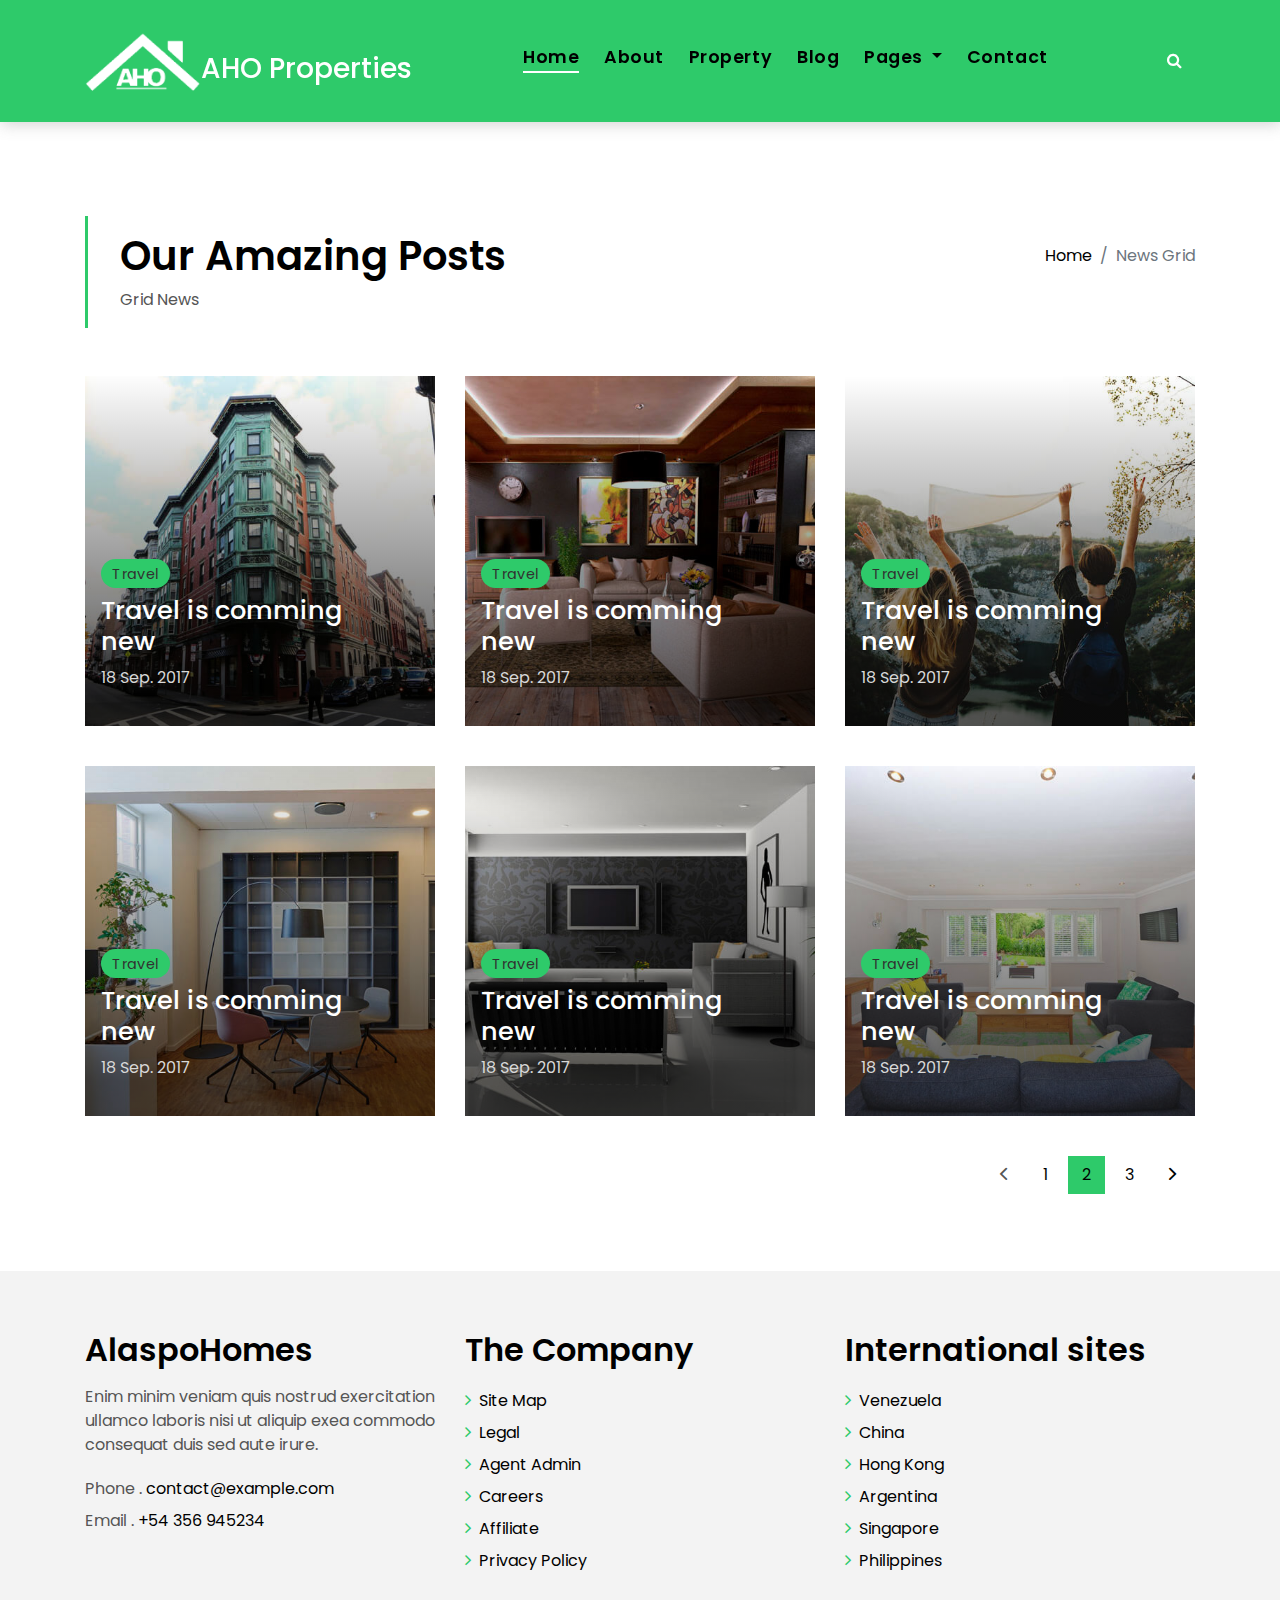
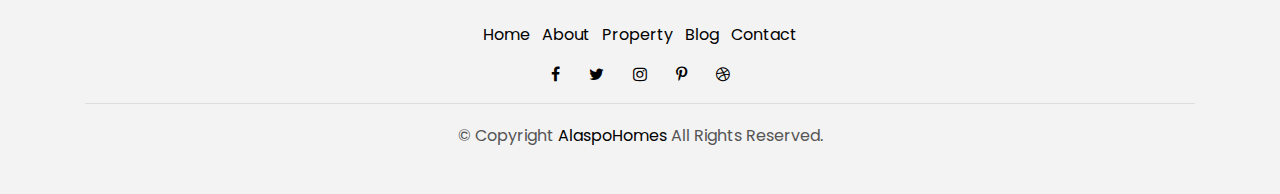
<file: blog-grid.html>
<!DOCTYPE html>
<html lang="en">

<head>
  <meta charset="utf-8">
  <meta content="width=device-width, initial-scale=1.0" name="viewport">

  <title>Alaspo Homes - Index</title>
  <meta content="" name="descriptison">
  <meta content="" name="keywords">

  <!-- Favicons -->
  <link href="assets/img/greenlogo.png" rel="icon">
  <link href="assets/img/apple-touch-icon.png" rel="apple-touch-icon">

  <!-- Google Fonts -->
  <link href="https://fonts.googleapis.com/css?family=Poppins:300,400,500,600,700" rel="stylesheet">

  <!-- Vendor CSS Files -->
  <link href="assets/vendor/bootstrap/css/bootstrap.min.css" rel="stylesheet">
  <link href="assets/vendor/ionicons/css/ionicons.min.css" rel="stylesheet">
  <link href="assets/vendor/animate.css/animate.min.css" rel="stylesheet">
  <link href="assets/vendor/font-awesome/css/font-awesome.min.css" rel="stylesheet">
  <link href="assets/vendor/owl.carousel/assets/owl.carousel.min.css" rel="stylesheet">

  <!-- Template Main CSS File -->
  <link href="assets/css/style.css" rel="stylesheet">

  <!-- =======================================================
  * Template Name: AlaspoHomes - v2.1.0
  * Template URL: https://bootstrapmade.com/real-estate-agency-bootstrap-template/
  * Author: BootstrapMade.com
  * License: https://bootstrapmade.com/license/
  ======================================================== -->
</head>

<body>

  <!-- ======= Property Search Section ======= -->
  <div class="click-closed"></div>
  <!--/ Form Search Star /-->
  <div class="box-collapse">
    <div class="title-box-d">
      <h3 class="title-d">Search Property</h3>
    </div>
    <span class="close-box-collapse right-boxed ion-ios-close"></span>
    <div class="box-collapse-wrap form">
      <form class="form-a">
        <div class="row">
          <div class="col-md-12 mb-2">
            <div class="form-group">
              <label for="Type">Keyword</label>
              <input type="text" class="form-control form-control-lg form-control-a" placeholder="Keyword">
            </div>
          </div>
          <div class="col-md-6 mb-2">
            <div class="form-group">
              <label for="Type">Type</label>
              <select class="form-control form-control-lg form-control-a" id="Type">
                <option>All Type</option>
                <option>For Rent</option>
                <option>For Sale</option>
                <option>Open House</option>
              </select>
            </div>
          </div>
          <div class="col-md-6 mb-2">
            <div class="form-group">
              <label for="city">City</label>
              <select class="form-control form-control-lg form-control-a" id="city">
                <option>All City</option>
                <option>Alabama</option>
                <option>Arizona</option>
                <option>California</option>
                <option>Colorado</option>
              </select>
            </div>
          </div>
          <div class="col-md-6 mb-2">
            <div class="form-group">
              <label for="bedrooms">Bedrooms</label>
              <select class="form-control form-control-lg form-control-a" id="bedrooms">
                <option>Any</option>
                <option>01</option>
                <option>02</option>
                <option>03</option>
              </select>
            </div>
          </div>
          <div class="col-md-6 mb-2">
            <div class="form-group">
              <label for="garages">Garages</label>
              <select class="form-control form-control-lg form-control-a" id="garages">
                <option>Any</option>
                <option>01</option>
                <option>02</option>
                <option>03</option>
                <option>04</option>
              </select>
            </div>
          </div>
          <div class="col-md-6 mb-2">
            <div class="form-group">
              <label for="bathrooms">Bathrooms</label>
              <select class="form-control form-control-lg form-control-a" id="bathrooms">
                <option>Any</option>
                <option>01</option>
                <option>02</option>
                <option>03</option>
              </select>
            </div>
          </div>
          <div class="col-md-6 mb-2">
            <div class="form-group">
              <label for="price">Min Price</label>
              <select class="form-control form-control-lg form-control-a" id="price">
                <option>Unlimite</option>
                <option>$50,000</option>
                <option>$100,000</option>
                <option>$150,000</option>
                <option>$200,000</option>
              </select>
            </div>
          </div>
          <div class="col-md-12">
            <button type="submit" class="btn btn-b">Search Property</button>
          </div>
        </div>
      </form>
    </div>
  </div><!-- End Property Search Section -->>

  <!-- ======= Header/Navbar ======= -->
    <nav class="navbar navbar-default navbar-trans navbar-expand-lg fixed-top" style="background-color: #2eca6a; color:white" >

    <div class="container">
      <button class="navbar-toggler collapsed" type="button" data-toggle="collapse" data-target="#navbarDefault" aria-controls="navbarDefault" aria-expanded="false" aria-label="Toggle navigation">
        <span></span>
        <span></span>
        <span></span>
      </button>
       <a href="" class=""> <img src="./assets/img/logo2.png" height="60px" alt=""></a>
      <Span class="h3 mt-4">AHO Properties</Span>
      <button type="button" class="btn btn-link nav-search navbar-toggle-box-collapse d-md-none" data-toggle="collapse" data-target="#navbarTogglerDemo01" aria-expanded="false">
        <span class="fa fa-search" aria-hidden="true"></span>
      </button>
      <div class="navbar-collapse collapse justify-content-center" id="navbarDefault">
        <ul class="navbar-nav">
          <li class="nav-item">
            <a class="nav-link active" href="index.html">Home</a>
          </li>
          <li class="nav-item">
            <a class="nav-link" href="about.html">About</a>
          </li>
          <li class="nav-item">
            <a class="nav-link" href="property-grid.html">Property</a>
          </li>
          <li class="nav-item">
            <a class="nav-link" href="blog-grid.html">Blog</a>
          </li>
          <li class="nav-item dropdown">
            <a class="nav-link dropdown-toggle" href="#" id="navbarDropdown" role="button" data-toggle="dropdown" aria-haspopup="true" aria-expanded="false">
              Pages
            </a>
            <div class="dropdown-menu" aria-labelledby="navbarDropdown">
              <a class="dropdown-item" href="property-single.html">Property Single</a>
              <a class="dropdown-item" href="blog-single.html">Blog Single</a>
              <a class="dropdown-item" href="agents-grid.html">Agents Grid</a>
              <a class="dropdown-item" href="agent-single.html">Agent Single</a>
            </div>
          </li>
          <li class="nav-item">
            <a class="nav-link" href="contact.html">Contact</a>
          </li>
        </ul>
      </div>
      <button type="button" class="btn btn-b-n navbar-toggle-box-collapse d-none d-md-block" data-toggle="collapse" data-target="#navbarTogglerDemo01" aria-expanded="false">
        <span class="fa fa-search" aria-hidden="true"></span>
      </button>
    </div>
  </nav><!-- End Header/Navbar -->

  <main id="main">

    <!-- ======= Intro Single ======= -->
    <section class="intro-single">
      <div class="container">
        <div class="row">
          <div class="col-md-12 col-lg-8">
            <div class="title-single-box">
              <h1 class="title-single">Our Amazing Posts</h1>
              <span class="color-text-a">Grid News</span>
            </div>
          </div>
          <div class="col-md-12 col-lg-4">
            <nav aria-label="breadcrumb" class="breadcrumb-box d-flex justify-content-lg-end">
              <ol class="breadcrumb">
                <li class="breadcrumb-item">
                  <a href="index.html">Home</a>
                </li>
                <li class="breadcrumb-item active" aria-current="page">
                  News Grid
                </li>
              </ol>
            </nav>
          </div>
        </div>
      </div>
    </section><!-- End Intro Single-->

    <!-- =======  Blog Grid ======= -->
    <section class="news-grid grid">
      <div class="container">
        <div class="row">
          <div class="col-md-4">
            <div class="card-box-b card-shadow news-box">
              <div class="img-box-b">
                <img src="assets/img/post-1.jpg" alt="" class="img-b img-fluid">
              </div>
              <div class="card-overlay">
                <div class="card-header-b">
                  <div class="card-category-b">
                    <a href="#" class="category-b">Travel</a>
                  </div>
                  <div class="card-title-b">
                    <h2 class="title-2">
                      <a href="blog-single.html">Travel is comming
                        <br> new</a>
                    </h2>
                  </div>
                  <div class="card-date">
                    <span class="date-b">18 Sep. 2017</span>
                  </div>
                </div>
              </div>
            </div>
          </div>
          <div class="col-md-4">
            <div class="card-box-b card-shadow news-box">
              <div class="img-box-b">
                <img src="assets/img/post-2.jpg" alt="" class="img-b img-fluid">
              </div>
              <div class="card-overlay">
                <div class="card-header-b">
                  <div class="card-category-b">
                    <a href="blog-single.html" class="category-b">Travel</a>
                  </div>
                  <div class="card-title-b">
                    <h2 class="title-2">
                      <a href="blog-single.html">Travel is comming
                        <br> new</a>
                    </h2>
                  </div>
                  <div class="card-date">
                    <span class="date-b">18 Sep. 2017</span>
                  </div>
                </div>
              </div>
            </div>
          </div>
          <div class="col-md-4">
            <div class="card-box-b card-shadow news-box">
              <div class="img-box-b">
                <img src="assets/img/post-3.jpg" alt="" class="img-b img-fluid">
              </div>
              <div class="card-overlay">
                <div class="card-header-b">
                  <div class="card-category-b">
                    <a href="#" class="category-b">Travel</a>
                  </div>
                  <div class="card-title-b">
                    <h2 class="title-2">
                      <a href="blog-single.html">Travel is comming
                        <br> new</a>
                    </h2>
                  </div>
                  <div class="card-date">
                    <span class="date-b">18 Sep. 2017</span>
                  </div>
                </div>
              </div>
            </div>
          </div>
          <div class="col-md-4">
            <div class="card-box-b card-shadow news-box">
              <div class="img-box-b">
                <img src="assets/img/post-4.jpg" alt="" class="img-b img-fluid">
              </div>
              <div class="card-overlay">
                <div class="card-header-b">
                  <div class="card-category-b">
                    <a href="#" class="category-b">Travel</a>
                  </div>
                  <div class="card-title-b">
                    <h2 class="title-2">
                      <a href="blog-single.html">Travel is comming
                        <br> new</a>
                    </h2>
                  </div>
                  <div class="card-date">
                    <span class="date-b">18 Sep. 2017</span>
                  </div>
                </div>
              </div>
            </div>
          </div>
          <div class="col-md-4">
            <div class="card-box-b card-shadow news-box">
              <div class="img-box-b">
                <img src="assets/img/post-5.jpg" alt="" class="img-b img-fluid">
              </div>
              <div class="card-overlay">
                <div class="card-header-b">
                  <div class="card-category-b">
                    <a href="#" class="category-b">Travel</a>
                  </div>
                  <div class="card-title-b">
                    <h2 class="title-2">
                      <a href="blog-single.html">Travel is comming
                        <br> new</a>
                    </h2>
                  </div>
                  <div class="card-date">
                    <span class="date-b">18 Sep. 2017</span>
                  </div>
                </div>
              </div>
            </div>
          </div>
          <div class="col-md-4">
            <div class="card-box-b card-shadow news-box">
              <div class="img-box-b">
                <img src="assets/img/post-6.jpg" alt="" class="img-b img-fluid">
              </div>
              <div class="card-overlay">
                <div class="card-header-b">
                  <div class="card-category-b">
                    <a href="#" class="category-b">Travel</a>
                  </div>
                  <div class="card-title-b">
                    <h2 class="title-2">
                      <a href="blog-single.html">Travel is comming
                        <br> new</a>
                    </h2>
                  </div>
                  <div class="card-date">
                    <span class="date-b">18 Sep. 2017</span>
                  </div>
                </div>
              </div>
            </div>
          </div>
        </div>
        <div class="row">
          <div class="col-sm-12">
            <nav class="pagination-a">
              <ul class="pagination justify-content-end">
                <li class="page-item disabled">
                  <a class="page-link" href="#" tabindex="-1">
                    <span class="ion-ios-arrow-back"></span>
                  </a>
                </li>
                <li class="page-item">
                  <a class="page-link" href="#">1</a>
                </li>
                <li class="page-item active">
                  <a class="page-link" href="#">2</a>
                </li>
                <li class="page-item">
                  <a class="page-link" href="#">3</a>
                </li>
                <li class="page-item next">
                  <a class="page-link" href="#">
                    <span class="ion-ios-arrow-forward"></span>
                  </a>
                </li>
              </ul>
            </nav>
          </div>
        </div>
      </div>
    </section><!-- End Blog Grid-->

  </main><!-- End #main -->

  <!-- ======= Footer ======= -->
  <section class="section-footer">
    <div class="container">
      <div class="row">
        <div class="col-sm-12 col-md-4">
          <div class="widget-a">
            <div class="w-header-a">
              <h3 class="w-title-a text-brand">AlaspoHomes</h3>
            </div>
            <div class="w-body-a">
              <p class="w-text-a color-text-a">
                Enim minim veniam quis nostrud exercitation ullamco laboris nisi ut aliquip exea commodo consequat duis
                sed aute irure.
              </p>
            </div>
            <div class="w-footer-a">
              <ul class="list-unstyled">
                <li class="color-a">
                  <span class="color-text-a">Phone .</span> contact@example.com</li>
                <li class="color-a">
                  <span class="color-text-a">Email .</span> +54 356 945234</li>
              </ul>
            </div>
          </div>
        </div>
        <div class="col-sm-12 col-md-4 section-md-t3">
          <div class="widget-a">
            <div class="w-header-a">
              <h3 class="w-title-a text-brand">The Company</h3>
            </div>
            <div class="w-body-a">
              <div class="w-body-a">
                <ul class="list-unstyled">
                  <li class="item-list-a">
                    <i class="fa fa-angle-right"></i> <a href="#">Site Map</a>
                  </li>
                  <li class="item-list-a">
                    <i class="fa fa-angle-right"></i> <a href="#">Legal</a>
                  </li>
                  <li class="item-list-a">
                    <i class="fa fa-angle-right"></i> <a href="#">Agent Admin</a>
                  </li>
                  <li class="item-list-a">
                    <i class="fa fa-angle-right"></i> <a href="#">Careers</a>
                  </li>
                  <li class="item-list-a">
                    <i class="fa fa-angle-right"></i> <a href="#">Affiliate</a>
                  </li>
                  <li class="item-list-a">
                    <i class="fa fa-angle-right"></i> <a href="#">Privacy Policy</a>
                  </li>
                </ul>
              </div>
            </div>
          </div>
        </div>
        <div class="col-sm-12 col-md-4 section-md-t3">
          <div class="widget-a">
            <div class="w-header-a">
              <h3 class="w-title-a text-brand">International sites</h3>
            </div>
            <div class="w-body-a">
              <ul class="list-unstyled">
                <li class="item-list-a">
                  <i class="fa fa-angle-right"></i> <a href="#">Venezuela</a>
                </li>
                <li class="item-list-a">
                  <i class="fa fa-angle-right"></i> <a href="#">China</a>
                </li>
                <li class="item-list-a">
                  <i class="fa fa-angle-right"></i> <a href="#">Hong Kong</a>
                </li>
                <li class="item-list-a">
                  <i class="fa fa-angle-right"></i> <a href="#">Argentina</a>
                </li>
                <li class="item-list-a">
                  <i class="fa fa-angle-right"></i> <a href="#">Singapore</a>
                </li>
                <li class="item-list-a">
                  <i class="fa fa-angle-right"></i> <a href="#">Philippines</a>
                </li>
              </ul>
            </div>
          </div>
        </div>
      </div>
    </div>
  </section>
  <footer>
    <div class="container">
      <div class="row">
        <div class="col-md-12">
          <nav class="nav-footer">
            <ul class="list-inline">
              <li class="list-inline-item">
                <a href="#">Home</a>
              </li>
              <li class="list-inline-item">
                <a href="#">About</a>
              </li>
              <li class="list-inline-item">
                <a href="#">Property</a>
              </li>
              <li class="list-inline-item">
                <a href="#">Blog</a>
              </li>
              <li class="list-inline-item">
                <a href="#">Contact</a>
              </li>
            </ul>
          </nav>
          <div class="socials-a">
            <ul class="list-inline">
              <li class="list-inline-item">
                <a href="#">
                  <i class="fa fa-facebook" aria-hidden="true"></i>
                </a>
              </li>
              <li class="list-inline-item">
                <a href="#">
                  <i class="fa fa-twitter" aria-hidden="true"></i>
                </a>
              </li>
              <li class="list-inline-item">
                <a href="#">
                  <i class="fa fa-instagram" aria-hidden="true"></i>
                </a>
              </li>
              <li class="list-inline-item">
                <a href="#">
                  <i class="fa fa-pinterest-p" aria-hidden="true"></i>
                </a>
              </li>
              <li class="list-inline-item">
                <a href="#">
                  <i class="fa fa-dribbble" aria-hidden="true"></i>
                </a>
              </li>
            </ul>
          </div>
          <div class="copyright-footer">
            <p class="copyright color-text-a">
              &copy; Copyright
              <span class="color-a">AlaspoHomes</span> All Rights Reserved.
            </p>
          </div>
          <!--div class="credits">
       
            All the links in the footer should remain intact.
            You can delete the links only if you purchased the pro version.
            Licensing information: https://bootstrapmade.com/license/
            Purchase the pro version with working PHP/AJAX contact form: https://bootstrapmade.com/buy/?theme=AlaspoHomes
          Designed by <a href="https://bootstrapmade.com/">BootstrapMade</a>
          </div-->
        </div>
      </div>
    </div>
  </footer><!-- End  Footer -->

  <a href="#" class="back-to-top"><i class="fa fa-chevron-up"></i></a>
  <div id="preloader"></div>

  <!-- Vendor JS Files -->
  <script src="assets/vendor/jquery/jquery.min.js"></script>
  <script src="assets/vendor/bootstrap/js/bootstrap.bundle.min.js"></script>
  <script src="assets/vendor/jquery.easing/jquery.easing.min.js"></script>
  <script src="assets/vendor/php-email-form/validate.js"></script>
  <script src="assets/vendor/owl.carousel/owl.carousel.min.js"></script>
  <script src="assets/vendor/scrollreveal/scrollreveal.min.js"></script>

  <!-- Template Main JS File -->
  <script src="assets/js/main.js"></script>

</body>

</html>
</file>
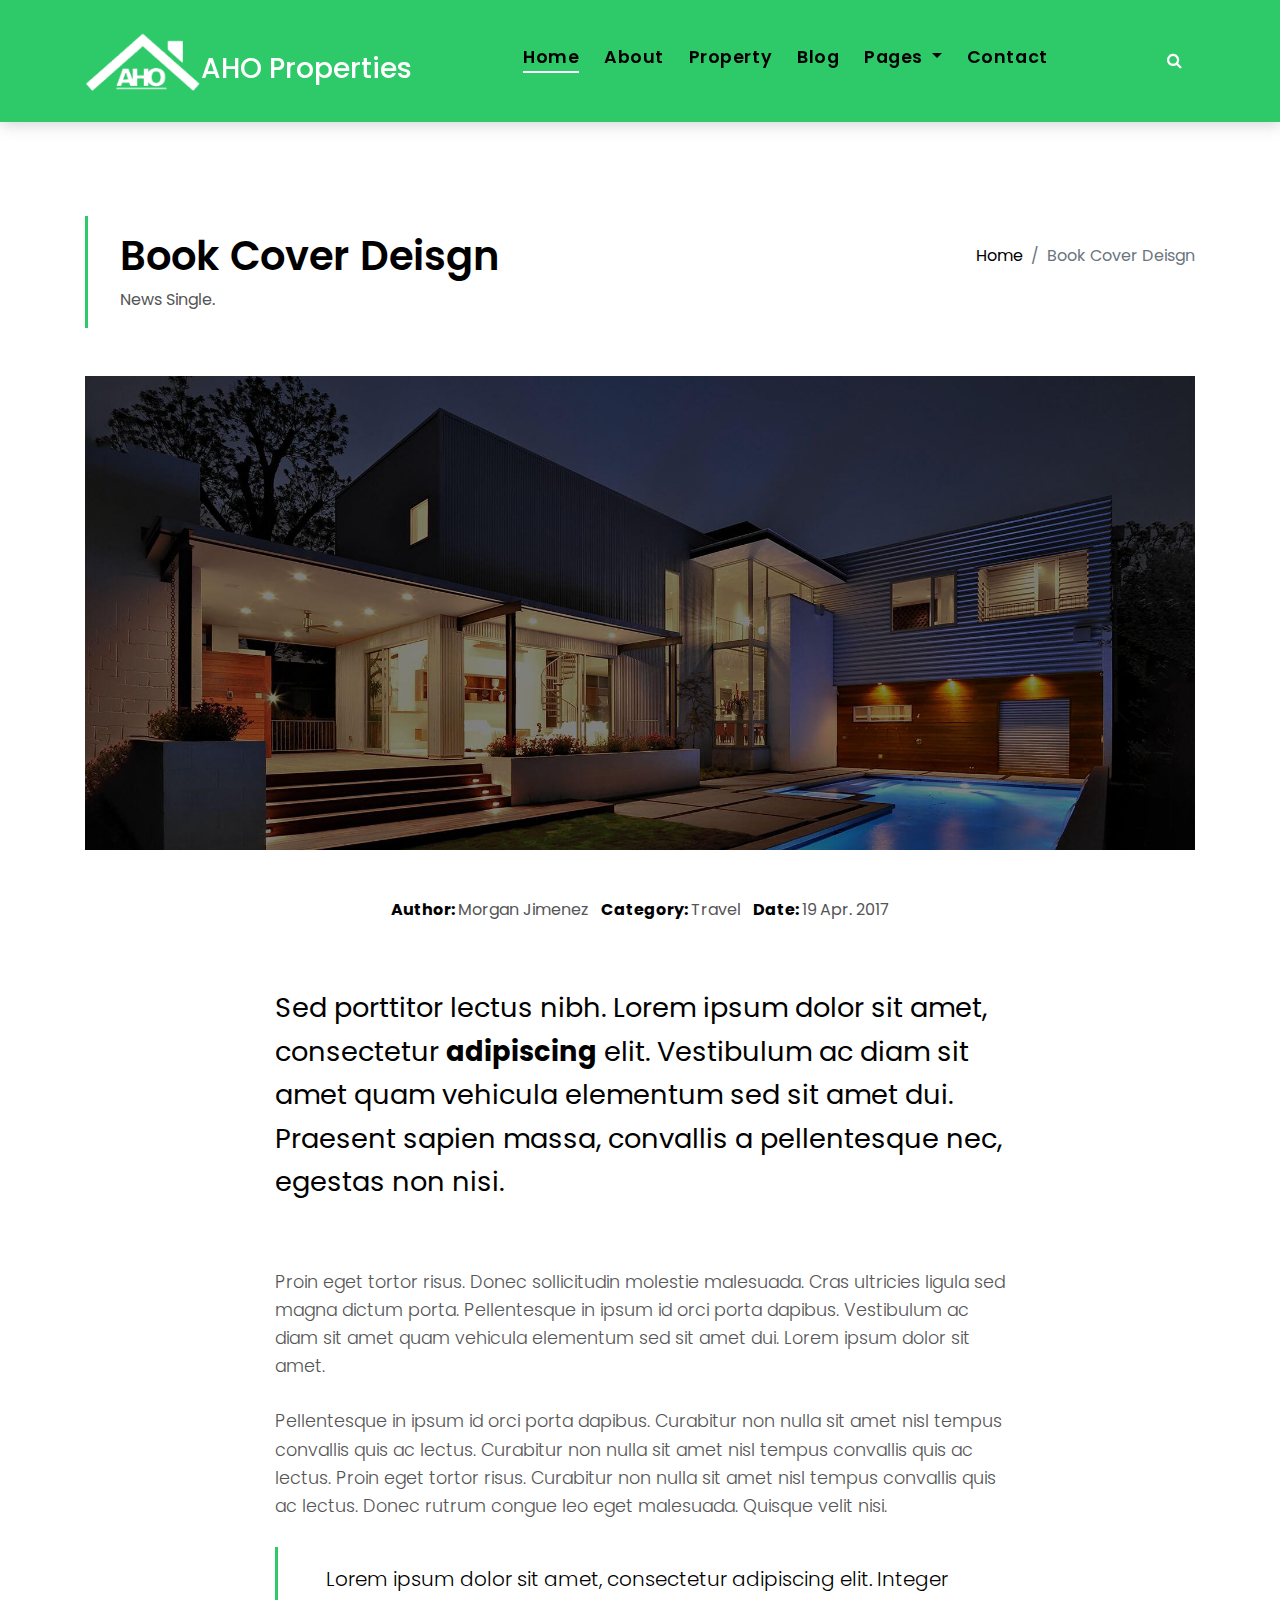
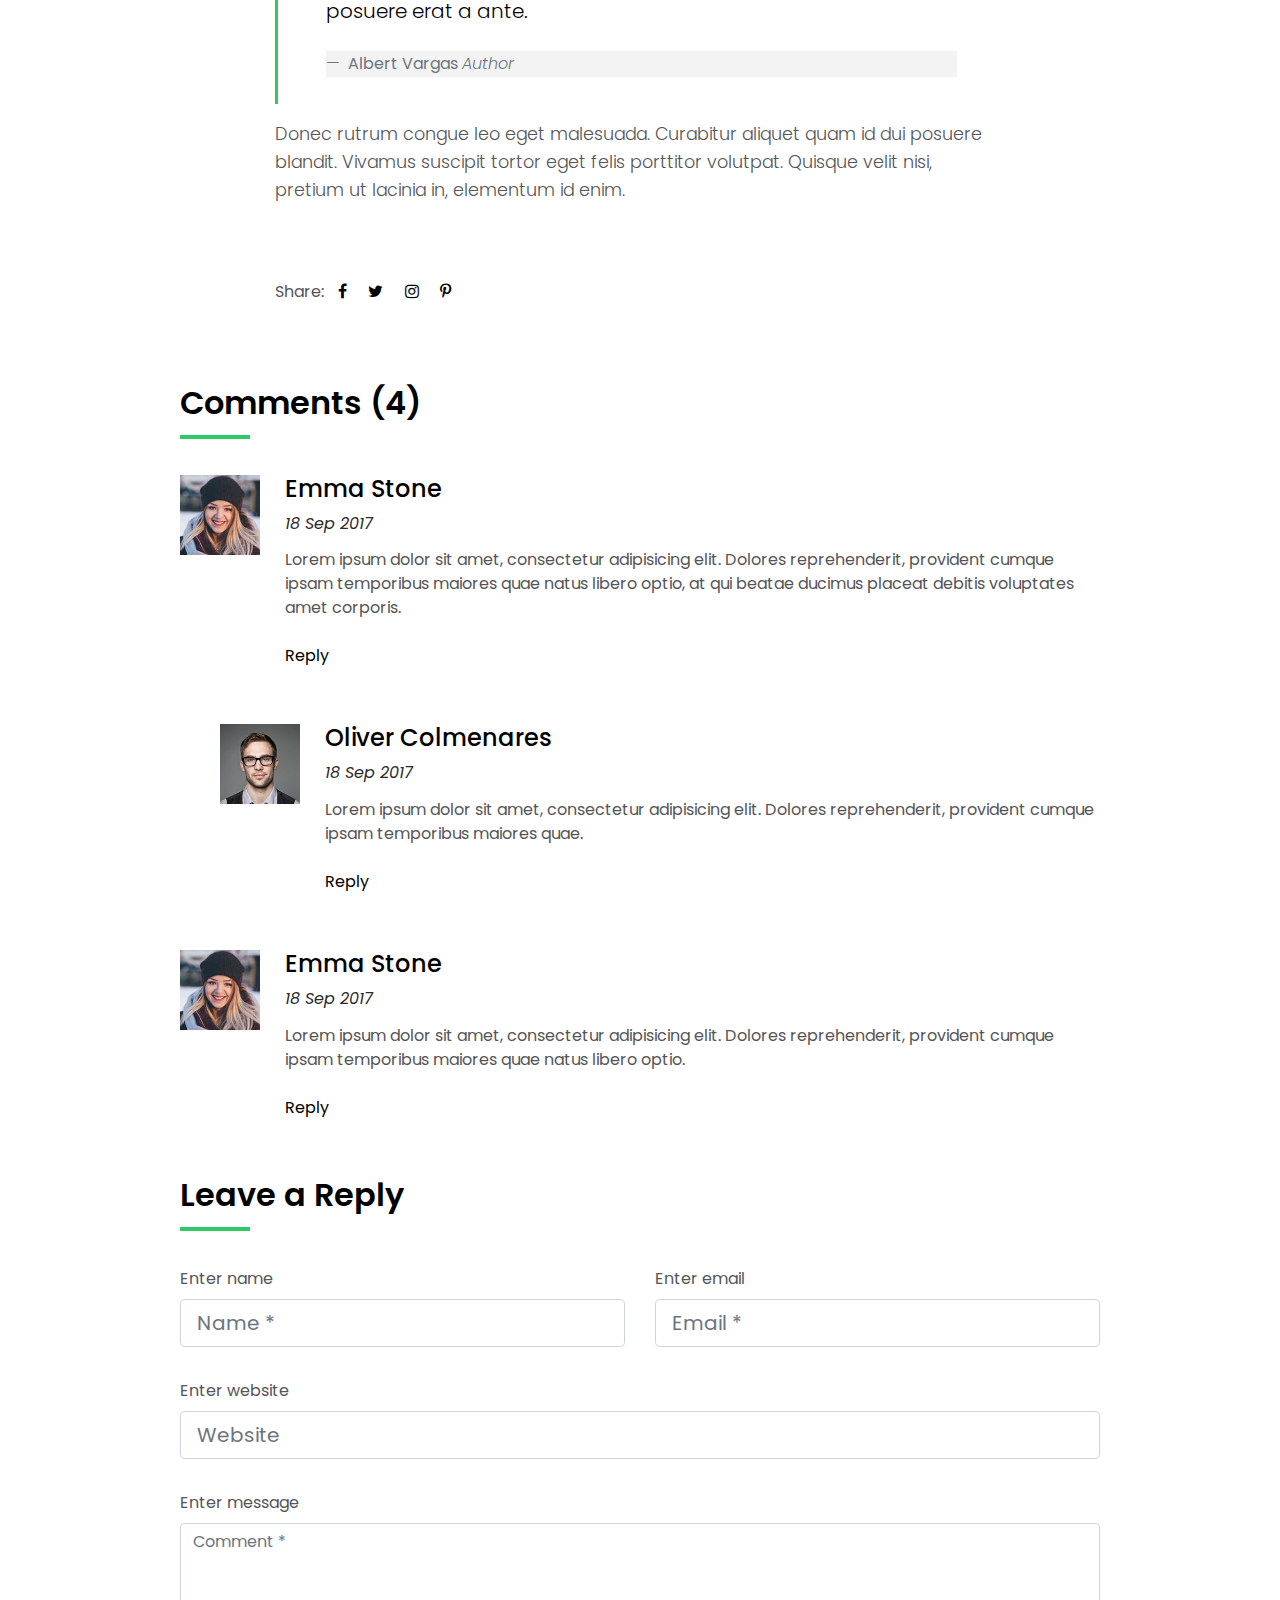
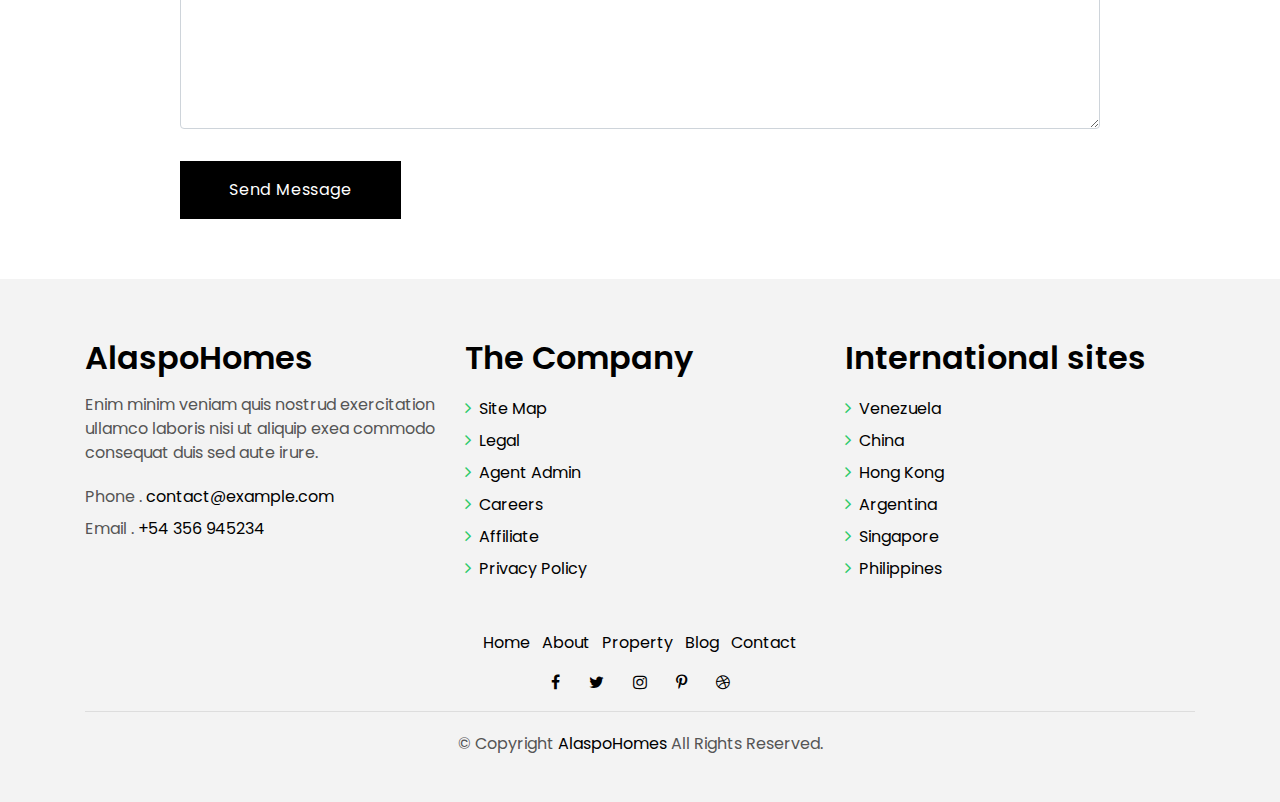
<file: blog-single.html>
<!DOCTYPE html>
<html lang="en">

<head>
  <meta charset="utf-8">
  <meta content="width=device-width, initial-scale=1.0" name="viewport">

  <title>Alaspo Homes - Index</title>
  <meta content="" name="descriptison">
  <meta content="" name="keywords">

  <!-- Favicons -->
  <link href="assets/img/greenlogo.png" rel="icon">
  <link href="assets/img/apple-touch-icon.png" rel="apple-touch-icon">

  <!-- Google Fonts -->
  <link href="https://fonts.googleapis.com/css?family=Poppins:300,400,500,600,700" rel="stylesheet">

  <!-- Vendor CSS Files -->
  <link href="assets/vendor/bootstrap/css/bootstrap.min.css" rel="stylesheet">
  <link href="assets/vendor/ionicons/css/ionicons.min.css" rel="stylesheet">
  <link href="assets/vendor/animate.css/animate.min.css" rel="stylesheet">
  <link href="assets/vendor/font-awesome/css/font-awesome.min.css" rel="stylesheet">
  <link href="assets/vendor/owl.carousel/assets/owl.carousel.min.css" rel="stylesheet">

  <!-- Template Main CSS File -->
  <link href="assets/css/style.css" rel="stylesheet">

  <!-- =======================================================
  * Template Name: AlaspoHomes - v2.1.0
  * Template URL: https://bootstrapmade.com/real-estate-agency-bootstrap-template/
  * Author: BootstrapMade.com
  * License: https://bootstrapmade.com/license/
  ======================================================== -->
</head>

<body>

  <!-- ======= Property Search Section ======= -->
  <div class="click-closed"></div>
  <!--/ Form Search Star /-->
  <div class="box-collapse">
    <div class="title-box-d">
      <h3 class="title-d">Search Property</h3>
    </div>
    <span class="close-box-collapse right-boxed ion-ios-close"></span>
    <div class="box-collapse-wrap form">
      <form class="form-a">
        <div class="row">
          <div class="col-md-12 mb-2">
            <div class="form-group">
              <label for="Type">Keyword</label>
              <input type="text" class="form-control form-control-lg form-control-a" placeholder="Keyword">
            </div>
          </div>
          <div class="col-md-6 mb-2">
            <div class="form-group">
              <label for="Type">Type</label>
              <select class="form-control form-control-lg form-control-a" id="Type">
                <option>All Type</option>
                <option>For Rent</option>
                <option>For Sale</option>
                <option>Open House</option>
              </select>
            </div>
          </div>
          <div class="col-md-6 mb-2">
            <div class="form-group">
              <label for="city">City</label>
              <select class="form-control form-control-lg form-control-a" id="city">
                <option>All City</option>
                <option>Alabama</option>
                <option>Arizona</option>
                <option>California</option>
                <option>Colorado</option>
              </select>
            </div>
          </div>
          <div class="col-md-6 mb-2">
            <div class="form-group">
              <label for="bedrooms">Bedrooms</label>
              <select class="form-control form-control-lg form-control-a" id="bedrooms">
                <option>Any</option>
                <option>01</option>
                <option>02</option>
                <option>03</option>
              </select>
            </div>
          </div>
          <div class="col-md-6 mb-2">
            <div class="form-group">
              <label for="garages">Garages</label>
              <select class="form-control form-control-lg form-control-a" id="garages">
                <option>Any</option>
                <option>01</option>
                <option>02</option>
                <option>03</option>
                <option>04</option>
              </select>
            </div>
          </div>
          <div class="col-md-6 mb-2">
            <div class="form-group">
              <label for="bathrooms">Bathrooms</label>
              <select class="form-control form-control-lg form-control-a" id="bathrooms">
                <option>Any</option>
                <option>01</option>
                <option>02</option>
                <option>03</option>
              </select>
            </div>
          </div>
          <div class="col-md-6 mb-2">
            <div class="form-group">
              <label for="price">Min Price</label>
              <select class="form-control form-control-lg form-control-a" id="price">
                <option>Unlimite</option>
                <option>$50,000</option>
                <option>$100,000</option>
                <option>$150,000</option>
                <option>$200,000</option>
              </select>
            </div>
          </div>
          <div class="col-md-12">
            <button type="submit" class="btn btn-b">Search Property</button>
          </div>
        </div>
      </form>
    </div>
  </div><!-- End Property Search Section -->>

  <!-- ======= Header/Navbar ======= -->
    <nav class="navbar navbar-default navbar-trans navbar-expand-lg fixed-top" style="background-color: #2eca6a; color:white" >

    <div class="container">
      <button class="navbar-toggler collapsed" type="button" data-toggle="collapse" data-target="#navbarDefault" aria-controls="navbarDefault" aria-expanded="false" aria-label="Toggle navigation">
        <span></span>
        <span></span>
        <span></span>
      </button>
       <a href="" class=""> <img src="./assets/img/logo2.png" height="60px" alt=""></a>
      <Span class="h3 mt-4">AHO Properties</Span>
      <button type="button" class="btn btn-link nav-search navbar-toggle-box-collapse d-md-none" data-toggle="collapse" data-target="#navbarTogglerDemo01" aria-expanded="false">
        <span class="fa fa-search" aria-hidden="true"></span>
      </button>
      <div class="navbar-collapse collapse justify-content-center" id="navbarDefault">
        <ul class="navbar-nav">
          <li class="nav-item">
            <a class="nav-link active" href="index.html">Home</a>
          </li>
          <li class="nav-item">
            <a class="nav-link" href="about.html">About</a>
          </li>
          <li class="nav-item">
            <a class="nav-link" href="property-grid.html">Property</a>
          </li>
          <li class="nav-item">
            <a class="nav-link" href="blog-grid.html">Blog</a>
          </li>
          <li class="nav-item dropdown">
            <a class="nav-link dropdown-toggle" href="#" id="navbarDropdown" role="button" data-toggle="dropdown" aria-haspopup="true" aria-expanded="false">
              Pages
            </a>
            <div class="dropdown-menu" aria-labelledby="navbarDropdown">
              <a class="dropdown-item" href="property-single.html">Property Single</a>
              <a class="dropdown-item" href="blog-single.html">Blog Single</a>
              <a class="dropdown-item" href="agents-grid.html">Agents Grid</a>
              <a class="dropdown-item" href="agent-single.html">Agent Single</a>
            </div>
          </li>
          <li class="nav-item">
            <a class="nav-link" href="contact.html">Contact</a>
          </li>
        </ul>
      </div>
      <button type="button" class="btn btn-b-n navbar-toggle-box-collapse d-none d-md-block" data-toggle="collapse" data-target="#navbarTogglerDemo01" aria-expanded="false">
        <span class="fa fa-search" aria-hidden="true"></span>
      </button>
    </div>
  </nav><!-- End Header/Navbar -->

  <main id="main">

    <!-- ======= Intro Single ======= -->
    <section class="intro-single">
      <div class="container">
        <div class="row">
          <div class="col-md-12 col-lg-8">
            <div class="title-single-box">
              <h1 class="title-single">Book Cover Deisgn</h1>
              <span class="color-text-a">News Single.</span>
            </div>
          </div>
          <div class="col-md-12 col-lg-4">
            <nav aria-label="breadcrumb" class="breadcrumb-box d-flex justify-content-lg-end">
              <ol class="breadcrumb">
                <li class="breadcrumb-item">
                  <a href="#">Home</a>
                </li>
                <li class="breadcrumb-item active" aria-current="page">
                  Book Cover Deisgn
                </li>
              </ol>
            </nav>
          </div>
        </div>
      </div>
    </section><!-- End Intro Single-->

    <!-- ======= Blog Single ======= -->
    <section class="news-single nav-arrow-b">
      <div class="container">
        <div class="row">
          <div class="col-sm-12">
            <div class="news-img-box">
              <img src="assets/img/slide-3.jpg" alt="" class="img-fluid">
            </div>
          </div>
          <div class="col-md-10 offset-md-1 col-lg-8 offset-lg-2">
            <div class="post-information">
              <ul class="list-inline text-center color-a">
                <li class="list-inline-item mr-2">
                  <strong>Author: </strong>
                  <span class="color-text-a">Morgan Jimenez</span>
                </li>
                <li class="list-inline-item mr-2">
                  <strong>Category: </strong>
                  <span class="color-text-a">Travel</span>
                </li>
                <li class="list-inline-item">
                  <strong>Date: </strong>
                  <span class="color-text-a">19 Apr. 2017</span>
                </li>
              </ul>
            </div>
            <div class="post-content color-text-a">
              <p class="post-intro">
                Sed porttitor lectus nibh. Lorem ipsum dolor sit amet, consectetur
                <strong>adipiscing</strong> elit. Vestibulum ac diam sit amet quam vehicula elementum sed sit amet dui.
                Praesent sapien massa, convallis a pellentesque nec, egestas non nisi.
              </p>
              <p>
                Proin eget tortor risus. Donec sollicitudin molestie malesuada. Cras ultricies ligula sed magna dictum
                porta. Pellentesque
                in ipsum id orci porta dapibus. Vestibulum ac diam sit amet quam vehicula elementum sed sit amet
                dui. Lorem ipsum dolor sit amet.
              </p>
              <p>
                Pellentesque in ipsum id orci porta dapibus. Curabitur non nulla sit amet nisl tempus convallis quis ac
                lectus. Curabitur
                non nulla sit amet nisl tempus convallis quis ac lectus. Proin eget tortor risus. Curabitur non
                nulla sit amet nisl tempus convallis quis ac lectus. Donec rutrum congue leo eget malesuada.
                Quisque velit nisi.
              </p>
              <blockquote class="blockquote">
                <p class="mb-4">Lorem ipsum dolor sit amet, consectetur adipiscing elit. Integer posuere erat a ante.</p>
                <footer class="blockquote-footer">
                  <strong>Albert Vargas</strong>
                  <cite title="Source Title">Author</cite>
                </footer>
              </blockquote>
              <p>
                Donec rutrum congue leo eget malesuada. Curabitur aliquet quam id dui posuere blandit. Vivamus suscipit
                tortor eget felis
                porttitor volutpat. Quisque velit nisi, pretium ut lacinia in, elementum id enim.
              </p>
            </div>
            <div class="post-footer">
              <div class="post-share">
                <span>Share: </span>
                <ul class="list-inline socials">
                  <li class="list-inline-item">
                    <a href="#">
                      <i class="fa fa-facebook" aria-hidden="true"></i>
                    </a>
                  </li>
                  <li class="list-inline-item">
                    <a href="#">
                      <i class="fa fa-twitter" aria-hidden="true"></i>
                    </a>
                  </li>
                  <li class="list-inline-item">
                    <a href="#">
                      <i class="fa fa-instagram" aria-hidden="true"></i>
                    </a>
                  </li>
                  <li class="list-inline-item">
                    <a href="#">
                      <i class="fa fa-pinterest-p" aria-hidden="true"></i>
                    </a>
                  </li>
                </ul>
              </div>
            </div>
          </div>
          <div class="col-md-10 offset-md-1 col-lg-10 offset-lg-1">
            <div class="title-box-d">
              <h3 class="title-d">Comments (4)</h3>
            </div>
            <div class="box-comments">
              <ul class="list-comments">
                <li>
                  <div class="comment-avatar">
                    <img src="assets/img/author-2.jpg" alt="">
                  </div>
                  <div class="comment-details">
                    <h4 class="comment-author">Emma Stone</h4>
                    <span>18 Sep 2017</span>
                    <p class="comment-description">
                      Lorem ipsum dolor sit amet, consectetur adipisicing elit. Dolores reprehenderit, provident cumque
                      ipsam temporibus maiores
                      quae natus libero optio, at qui beatae ducimus placeat debitis voluptates amet corporis.
                    </p>
                    <a href="3">Reply</a>
                  </div>
                </li>
                <li class="comment-children">
                  <div class="comment-avatar">
                    <img src="assets/img/author-1.jpg" alt="">
                  </div>
                  <div class="comment-details">
                    <h4 class="comment-author">Oliver Colmenares</h4>
                    <span>18 Sep 2017</span>
                    <p class="comment-description">
                      Lorem ipsum dolor sit amet, consectetur adipisicing elit. Dolores reprehenderit, provident cumque
                      ipsam temporibus maiores
                      quae.
                    </p>
                    <a href="3">Reply</a>
                  </div>
                </li>
                <li>
                  <div class="comment-avatar">
                    <img src="assets/img/author-2.jpg" alt="">
                  </div>
                  <div class="comment-details">
                    <h4 class="comment-author">Emma Stone</h4>
                    <span>18 Sep 2017</span>
                    <p class="comment-description">
                      Lorem ipsum dolor sit amet, consectetur adipisicing elit. Dolores reprehenderit, provident cumque
                      ipsam temporibus maiores
                      quae natus libero optio.
                    </p>
                    <a href="3">Reply</a>
                  </div>
                </li>
              </ul>
            </div>
            <div class="form-comments">
              <div class="title-box-d">
                <h3 class="title-d"> Leave a Reply</h3>
              </div>
              <form class="form-a">
                <div class="row">
                  <div class="col-md-6 mb-3">
                    <div class="form-group">
                      <label for="inputName">Enter name</label>
                      <input type="text" class="form-control form-control-lg form-control-a" id="inputName" placeholder="Name *" required>
                    </div>
                  </div>
                  <div class="col-md-6 mb-3">
                    <div class="form-group">
                      <label for="inputEmail1">Enter email</label>
                      <input type="email" class="form-control form-control-lg form-control-a" id="inputEmail1" placeholder="Email *" required>
                    </div>
                  </div>
                  <div class="col-md-12 mb-3">
                    <div class="form-group">
                      <label for="inputUrl">Enter website</label>
                      <input type="url" class="form-control form-control-lg form-control-a" id="inputUrl" placeholder="Website">
                    </div>
                  </div>
                  <div class="col-md-12 mb-3">
                    <div class="form-group">
                      <label for="textMessage">Enter message</label>
                      <textarea id="textMessage" class="form-control" placeholder="Comment *" name="message" cols="45" rows="8" required></textarea>
                    </div>
                  </div>
                  <div class="col-md-12">
                    <button type="submit" class="btn btn-a">Send Message</button>
                  </div>
                </div>
              </form>
            </div>
          </div>
        </div>
      </div>
    </section><!-- End Blog Single-->

  </main><!-- End #main -->

  <!-- ======= Footer ======= -->
  <section class="section-footer">
    <div class="container">
      <div class="row">
        <div class="col-sm-12 col-md-4">
          <div class="widget-a">
            <div class="w-header-a">
              <h3 class="w-title-a text-brand">AlaspoHomes</h3>
            </div>
            <div class="w-body-a">
              <p class="w-text-a color-text-a">
                Enim minim veniam quis nostrud exercitation ullamco laboris nisi ut aliquip exea commodo consequat duis
                sed aute irure.
              </p>
            </div>
            <div class="w-footer-a">
              <ul class="list-unstyled">
                <li class="color-a">
                  <span class="color-text-a">Phone .</span> contact@example.com</li>
                <li class="color-a">
                  <span class="color-text-a">Email .</span> +54 356 945234</li>
              </ul>
            </div>
          </div>
        </div>
        <div class="col-sm-12 col-md-4 section-md-t3">
          <div class="widget-a">
            <div class="w-header-a">
              <h3 class="w-title-a text-brand">The Company</h3>
            </div>
            <div class="w-body-a">
              <div class="w-body-a">
                <ul class="list-unstyled">
                  <li class="item-list-a">
                    <i class="fa fa-angle-right"></i> <a href="#">Site Map</a>
                  </li>
                  <li class="item-list-a">
                    <i class="fa fa-angle-right"></i> <a href="#">Legal</a>
                  </li>
                  <li class="item-list-a">
                    <i class="fa fa-angle-right"></i> <a href="#">Agent Admin</a>
                  </li>
                  <li class="item-list-a">
                    <i class="fa fa-angle-right"></i> <a href="#">Careers</a>
                  </li>
                  <li class="item-list-a">
                    <i class="fa fa-angle-right"></i> <a href="#">Affiliate</a>
                  </li>
                  <li class="item-list-a">
                    <i class="fa fa-angle-right"></i> <a href="#">Privacy Policy</a>
                  </li>
                </ul>
              </div>
            </div>
          </div>
        </div>
        <div class="col-sm-12 col-md-4 section-md-t3">
          <div class="widget-a">
            <div class="w-header-a">
              <h3 class="w-title-a text-brand">International sites</h3>
            </div>
            <div class="w-body-a">
              <ul class="list-unstyled">
                <li class="item-list-a">
                  <i class="fa fa-angle-right"></i> <a href="#">Venezuela</a>
                </li>
                <li class="item-list-a">
                  <i class="fa fa-angle-right"></i> <a href="#">China</a>
                </li>
                <li class="item-list-a">
                  <i class="fa fa-angle-right"></i> <a href="#">Hong Kong</a>
                </li>
                <li class="item-list-a">
                  <i class="fa fa-angle-right"></i> <a href="#">Argentina</a>
                </li>
                <li class="item-list-a">
                  <i class="fa fa-angle-right"></i> <a href="#">Singapore</a>
                </li>
                <li class="item-list-a">
                  <i class="fa fa-angle-right"></i> <a href="#">Philippines</a>
                </li>
              </ul>
            </div>
          </div>
        </div>
      </div>
    </div>
  </section>
  <footer>
    <div class="container">
      <div class="row">
        <div class="col-md-12">
          <nav class="nav-footer">
            <ul class="list-inline">
              <li class="list-inline-item">
                <a href="#">Home</a>
              </li>
              <li class="list-inline-item">
                <a href="#">About</a>
              </li>
              <li class="list-inline-item">
                <a href="#">Property</a>
              </li>
              <li class="list-inline-item">
                <a href="#">Blog</a>
              </li>
              <li class="list-inline-item">
                <a href="#">Contact</a>
              </li>
            </ul>
          </nav>
          <div class="socials-a">
            <ul class="list-inline">
              <li class="list-inline-item">
                <a href="#">
                  <i class="fa fa-facebook" aria-hidden="true"></i>
                </a>
              </li>
              <li class="list-inline-item">
                <a href="#">
                  <i class="fa fa-twitter" aria-hidden="true"></i>
                </a>
              </li>
              <li class="list-inline-item">
                <a href="#">
                  <i class="fa fa-instagram" aria-hidden="true"></i>
                </a>
              </li>
              <li class="list-inline-item">
                <a href="#">
                  <i class="fa fa-pinterest-p" aria-hidden="true"></i>
                </a>
              </li>
              <li class="list-inline-item">
                <a href="#">
                  <i class="fa fa-dribbble" aria-hidden="true"></i>
                </a>
              </li>
            </ul>
          </div>
          <div class="copyright-footer">
            <p class="copyright color-text-a">
              &copy; Copyright
              <span class="color-a">AlaspoHomes</span> All Rights Reserved.
            </p>
          </div>
          <!--div class="credits">
       
            All the links in the footer should remain intact.
            You can delete the links only if you purchased the pro version.
            Licensing information: https://bootstrapmade.com/license/
            Purchase the pro version with working PHP/AJAX contact form: https://bootstrapmade.com/buy/?theme=AlaspoHomes
          Designed by <a href="https://bootstrapmade.com/">BootstrapMade</a>
          </div-->
        </div>
      </div>
    </div>
  </footer><!-- End  Footer -->

  <a href="#" class="back-to-top"><i class="fa fa-chevron-up"></i></a>
  <div id="preloader"></div>

  <!-- Vendor JS Files -->
  <script src="assets/vendor/jquery/jquery.min.js"></script>
  <script src="assets/vendor/bootstrap/js/bootstrap.bundle.min.js"></script>
  <script src="assets/vendor/jquery.easing/jquery.easing.min.js"></script>
  <script src="assets/vendor/php-email-form/validate.js"></script>
  <script src="assets/vendor/owl.carousel/owl.carousel.min.js"></script>
  <script src="assets/vendor/scrollreveal/scrollreveal.min.js"></script>

  <!-- Template Main JS File -->
  <script src="assets/js/main.js"></script>

</body>

</html>
</file>
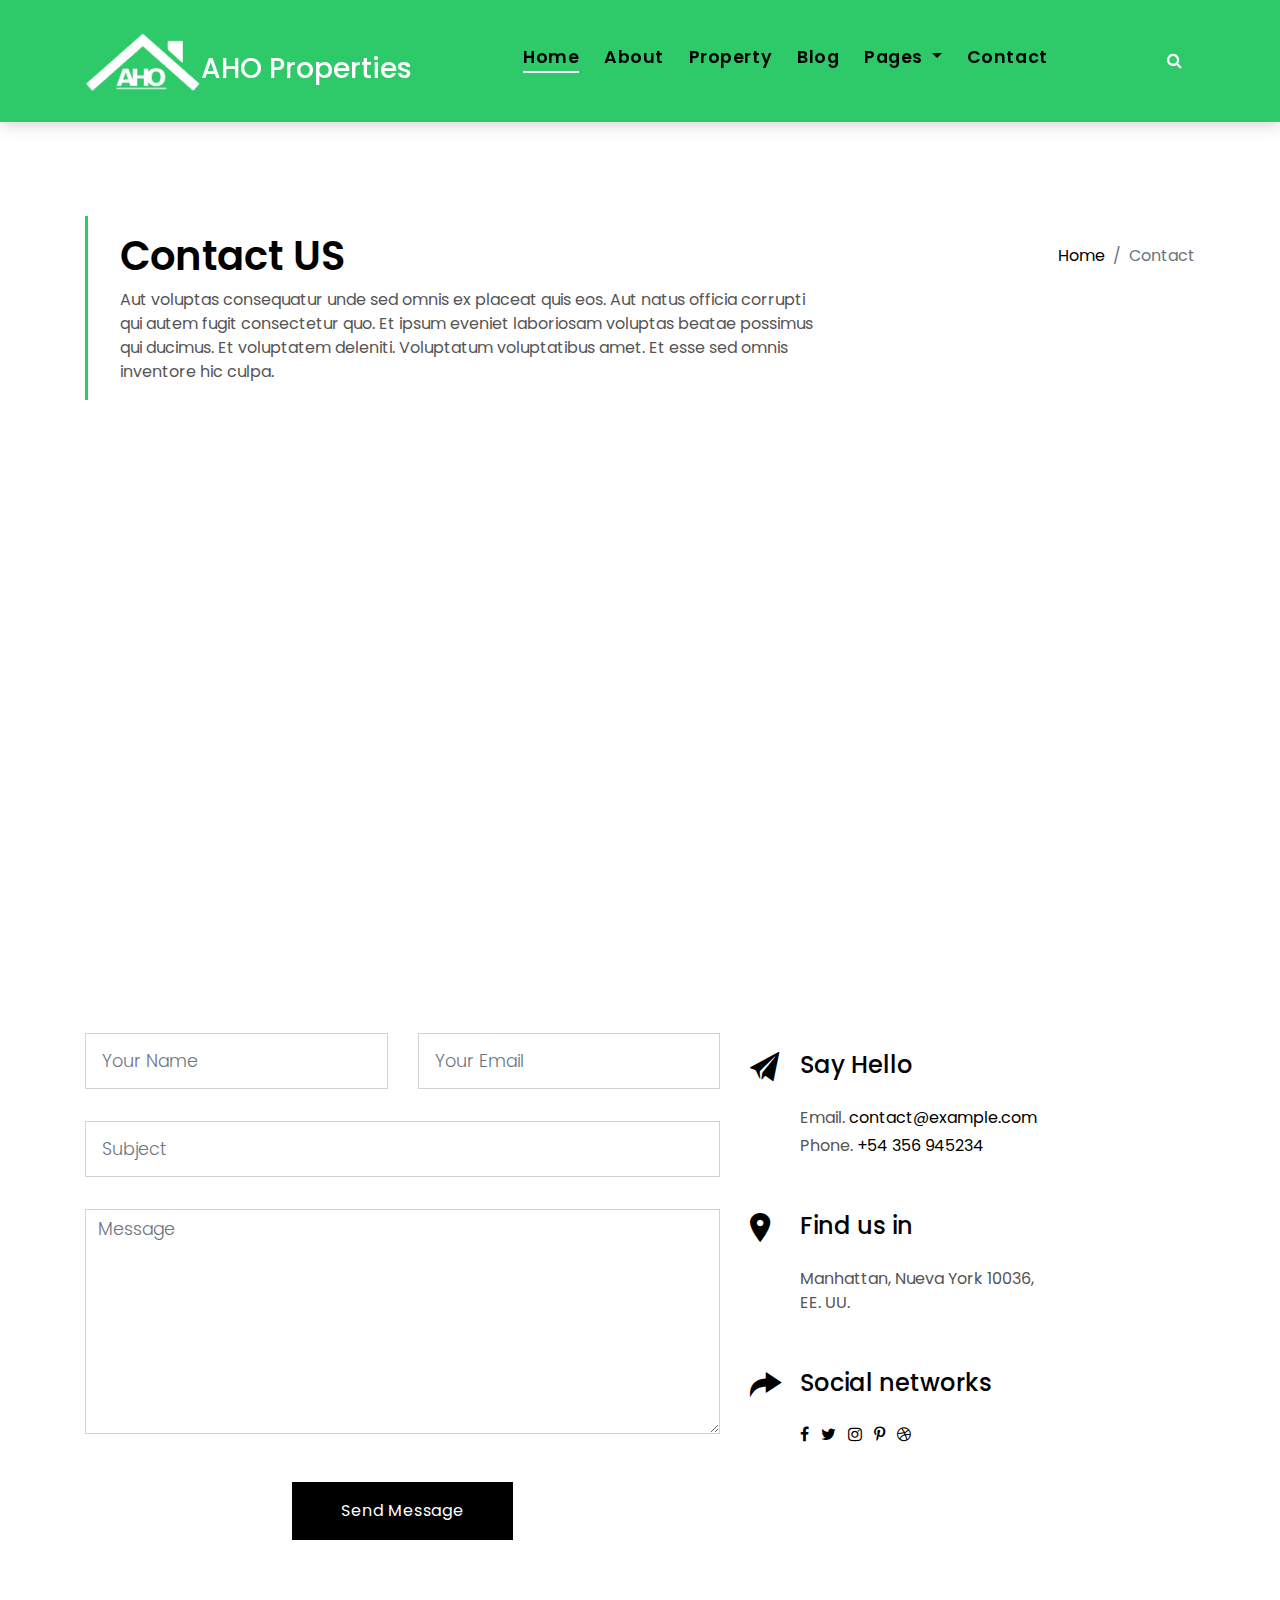
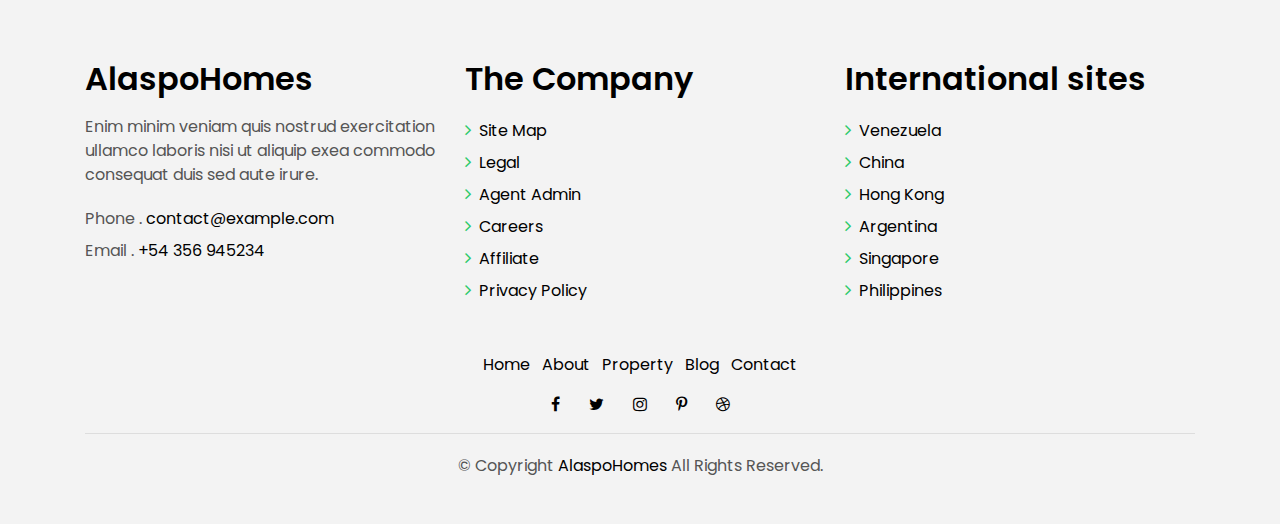
<file: contact.html>
<!DOCTYPE html>
<html lang="en">

<head>
  <meta charset="utf-8">
  <meta content="width=device-width, initial-scale=1.0" name="viewport">

  <title>Alaspo Homes - Index</title>
  <meta content="" name="descriptison">
  <meta content="" name="keywords">

  <!-- Favicons -->
  <link href="assets/img/greenlogo.png" rel="icon">
  <link href="assets/img/apple-touch-icon.png" rel="apple-touch-icon">

  <!-- Google Fonts -->
  <link href="https://fonts.googleapis.com/css?family=Poppins:300,400,500,600,700" rel="stylesheet">

  <!-- Vendor CSS Files -->
  <link href="assets/vendor/bootstrap/css/bootstrap.min.css" rel="stylesheet">
  <link href="assets/vendor/ionicons/css/ionicons.min.css" rel="stylesheet">
  <link href="assets/vendor/animate.css/animate.min.css" rel="stylesheet">
  <link href="assets/vendor/font-awesome/css/font-awesome.min.css" rel="stylesheet">
  <link href="assets/vendor/owl.carousel/assets/owl.carousel.min.css" rel="stylesheet">

  <!-- Template Main CSS File -->
  <link href="assets/css/style.css" rel="stylesheet">

  <!-- =======================================================
  * Template Name: AlaspoHomes - v2.1.0
  * Template URL: https://bootstrapmade.com/real-estate-agency-bootstrap-template/
  * Author: BootstrapMade.com
  * License: https://bootstrapmade.com/license/
  ======================================================== -->
</head>

<body>

  <!-- ======= Property Search Section ======= -->
  <div class="click-closed"></div>
  <!--/ Form Search Star /-->
  <div class="box-collapse">
    <div class="title-box-d">
      <h3 class="title-d">Search Property</h3>
    </div>
    <span class="close-box-collapse right-boxed ion-ios-close"></span>
    <div class="box-collapse-wrap form">
      <form class="form-a">
        <div class="row">
          <div class="col-md-12 mb-2">
            <div class="form-group">
              <label for="Type">Keyword</label>
              <input type="text" class="form-control form-control-lg form-control-a" placeholder="Keyword">
            </div>
          </div>
          <div class="col-md-6 mb-2">
            <div class="form-group">
              <label for="Type">Type</label>
              <select class="form-control form-control-lg form-control-a" id="Type">
                <option>All Type</option>
                <option>For Rent</option>
                <option>For Sale</option>
                <option>Open House</option>
              </select>
            </div>
          </div>
          <div class="col-md-6 mb-2">
            <div class="form-group">
              <label for="city">City</label>
              <select class="form-control form-control-lg form-control-a" id="city">
                <option>All City</option>
                <option>Alabama</option>
                <option>Arizona</option>
                <option>California</option>
                <option>Colorado</option>
              </select>
            </div>
          </div>
          <div class="col-md-6 mb-2">
            <div class="form-group">
              <label for="bedrooms">Bedrooms</label>
              <select class="form-control form-control-lg form-control-a" id="bedrooms">
                <option>Any</option>
                <option>01</option>
                <option>02</option>
                <option>03</option>
              </select>
            </div>
          </div>
          <div class="col-md-6 mb-2">
            <div class="form-group">
              <label for="garages">Garages</label>
              <select class="form-control form-control-lg form-control-a" id="garages">
                <option>Any</option>
                <option>01</option>
                <option>02</option>
                <option>03</option>
                <option>04</option>
              </select>
            </div>
          </div>
          <div class="col-md-6 mb-2">
            <div class="form-group">
              <label for="bathrooms">Bathrooms</label>
              <select class="form-control form-control-lg form-control-a" id="bathrooms">
                <option>Any</option>
                <option>01</option>
                <option>02</option>
                <option>03</option>
              </select>
            </div>
          </div>
          <div class="col-md-6 mb-2">
            <div class="form-group">
              <label for="price">Min Price</label>
              <select class="form-control form-control-lg form-control-a" id="price">
                <option>Unlimite</option>
                <option>$50,000</option>
                <option>$100,000</option>
                <option>$150,000</option>
                <option>$200,000</option>
              </select>
            </div>
          </div>
          <div class="col-md-12">
            <button type="submit" class="btn btn-b">Search Property</button>
          </div>
        </div>
      </form>
    </div>
  </div><!-- End Property Search Section -->>

  <!-- ======= Header/Navbar ======= -->
    <nav class="navbar navbar-default navbar-trans navbar-expand-lg fixed-top" style="background-color: #2eca6a; color:white" >

    <div class="container">
      <button class="navbar-toggler collapsed" type="button" data-toggle="collapse" data-target="#navbarDefault" aria-controls="navbarDefault" aria-expanded="false" aria-label="Toggle navigation">
        <span></span>
        <span></span>
        <span></span>
      </button>
       <a href="" class=""> <img src="./assets/img/logo2.png" height="60px" alt=""></a>
      <Span class="h3 mt-4">AHO Properties</Span>
      <button type="button" class="btn btn-link nav-search navbar-toggle-box-collapse d-md-none" data-toggle="collapse" data-target="#navbarTogglerDemo01" aria-expanded="false">
        <span class="fa fa-search" aria-hidden="true"></span>
      </button>
      <div class="navbar-collapse collapse justify-content-center" id="navbarDefault">
        <ul class="navbar-nav">
          <li class="nav-item">
            <a class="nav-link active" href="index.html">Home</a>
          </li>
          <li class="nav-item">
            <a class="nav-link" href="about.html">About</a>
          </li>
          <li class="nav-item">
            <a class="nav-link" href="property-grid.html">Property</a>
          </li>
          <li class="nav-item">
            <a class="nav-link" href="blog-grid.html">Blog</a>
          </li>
          <li class="nav-item dropdown">
            <a class="nav-link dropdown-toggle" href="#" id="navbarDropdown" role="button" data-toggle="dropdown" aria-haspopup="true" aria-expanded="false">
              Pages
            </a>
            <div class="dropdown-menu" aria-labelledby="navbarDropdown">
              <a class="dropdown-item" href="property-single.html">Property Single</a>
              <a class="dropdown-item" href="blog-single.html">Blog Single</a>
              <a class="dropdown-item" href="agents-grid.html">Agents Grid</a>
              <a class="dropdown-item" href="agent-single.html">Agent Single</a>
            </div>
          </li>
          <li class="nav-item">
            <a class="nav-link" href="contact.html">Contact</a>
          </li>
        </ul>
      </div>
      <button type="button" class="btn btn-b-n navbar-toggle-box-collapse d-none d-md-block" data-toggle="collapse" data-target="#navbarTogglerDemo01" aria-expanded="false">
        <span class="fa fa-search" aria-hidden="true"></span>
      </button>
    </div>
  </nav><!-- End Header/Navbar -->

  <main id="main">

    <!-- ======= Intro Single ======= -->
    <section class="intro-single">
      <div class="container">
        <div class="row">
          <div class="col-md-12 col-lg-8">
            <div class="title-single-box">
              <h1 class="title-single">Contact US</h1>
              <span class="color-text-a">Aut voluptas consequatur unde sed omnis ex placeat quis eos. Aut natus officia corrupti qui autem fugit consectetur quo. Et ipsum eveniet laboriosam voluptas beatae possimus qui ducimus. Et voluptatem deleniti. Voluptatum voluptatibus amet. Et esse sed omnis inventore hic culpa.</span>
            </div>
          </div>
          <div class="col-md-12 col-lg-4">
            <nav aria-label="breadcrumb" class="breadcrumb-box d-flex justify-content-lg-end">
              <ol class="breadcrumb">
                <li class="breadcrumb-item">
                  <a href="index.html">Home</a>
                </li>
                <li class="breadcrumb-item active" aria-current="page">
                  Contact
                </li>
              </ol>
            </nav>
          </div>
        </div>
      </div>
    </section><!-- End Intro Single-->

    <!-- ======= Contact Single ======= -->
    <section class="contact">
      <div class="container">
        <div class="row">
          <div class="col-sm-12">
            <div class="contact-map box">
              <div id="map" class="contact-map">
                <iframe src="https://www.google.com/maps/embed?pb=!1m18!1m12!1m3!1d3022.1422937950147!2d-73.98731968482413!3d40.75889497932681!2m3!1f0!2f0!3f0!3m2!1i1024!2i768!4f13.1!3m3!1m2!1s0x89c25855c6480299%3A0x55194ec5a1ae072e!2sTimes+Square!5e0!3m2!1ses-419!2sve!4v1510329142834" width="100%" height="450" frameborder="0" style="border:0" allowfullscreen></iframe>
              </div>
            </div>
          </div>
          <div class="col-sm-12 section-t8">
            <div class="row">
              <div class="col-md-7">
                <form action="forms/contact.php" method="post" role="form" class="php-email-form">
                  <div class="row">
                    <div class="col-md-6 mb-3">
                      <div class="form-group">
                        <input type="text" name="name" class="form-control form-control-lg form-control-a" placeholder="Your Name" data-rule="minlen:4" data-msg="Please enter at least 4 chars">
                        <div class="validate"></div>
                      </div>
                    </div>
                    <div class="col-md-6 mb-3">
                      <div class="form-group">
                        <input name="email" type="email" class="form-control form-control-lg form-control-a" placeholder="Your Email" data-rule="email" data-msg="Please enter a valid email">
                        <div class="validate"></div>
                      </div>
                    </div>
                    <div class="col-md-12 mb-3">
                      <div class="form-group">
                        <input type="text" name="subject" class="form-control form-control-lg form-control-a" placeholder="Subject" data-rule="minlen:4" data-msg="Please enter at least 8 chars of subject">
                        <div class="validate"></div>
                      </div>
                    </div>
                    <div class="col-md-12">
                      <div class="form-group">
                        <textarea name="message" class="form-control" name="message" cols="45" rows="8" data-rule="required" data-msg="Please write something for us" placeholder="Message"></textarea>
                        <div class="validate"></div>
                      </div>
                    </div>
                    <div class="col-md-12 mb-3">
                      <div class="mb-3">
                        <div class="loading">Loading</div>
                        <div class="error-message"></div>
                        <div class="sent-message">Your message has been sent. Thank you!</div>
                      </div>
                    </div>

                    <div class="col-md-12 text-center">
                      <button type="submit" class="btn btn-a">Send Message</button>
                    </div>
                  </div>
                </form>
              </div>
              <div class="col-md-5 section-md-t3">
                <div class="icon-box section-b2">
                  <div class="icon-box-icon">
                    <span class="ion-ios-paper-plane"></span>
                  </div>
                  <div class="icon-box-content table-cell">
                    <div class="icon-box-title">
                      <h4 class="icon-title">Say Hello</h4>
                    </div>
                    <div class="icon-box-content">
                      <p class="mb-1">Email.
                        <span class="color-a">contact@example.com</span>
                      </p>
                      <p class="mb-1">Phone.
                        <span class="color-a">+54 356 945234</span>
                      </p>
                    </div>
                  </div>
                </div>
                <div class="icon-box section-b2">
                  <div class="icon-box-icon">
                    <span class="ion-ios-pin"></span>
                  </div>
                  <div class="icon-box-content table-cell">
                    <div class="icon-box-title">
                      <h4 class="icon-title">Find us in</h4>
                    </div>
                    <div class="icon-box-content">
                      <p class="mb-1">
                        Manhattan, Nueva York 10036,
                        <br> EE. UU.
                      </p>
                    </div>
                  </div>
                </div>
                <div class="icon-box">
                  <div class="icon-box-icon">
                    <span class="ion-ios-redo"></span>
                  </div>
                  <div class="icon-box-content table-cell">
                    <div class="icon-box-title">
                      <h4 class="icon-title">Social networks</h4>
                    </div>
                    <div class="icon-box-content">
                      <div class="socials-footer">
                        <ul class="list-inline">
                          <li class="list-inline-item">
                            <a href="#" class="link-one">
                              <i class="fa fa-facebook" aria-hidden="true"></i>
                            </a>
                          </li>
                          <li class="list-inline-item">
                            <a href="#" class="link-one">
                              <i class="fa fa-twitter" aria-hidden="true"></i>
                            </a>
                          </li>
                          <li class="list-inline-item">
                            <a href="#" class="link-one">
                              <i class="fa fa-instagram" aria-hidden="true"></i>
                            </a>
                          </li>
                          <li class="list-inline-item">
                            <a href="#" class="link-one">
                              <i class="fa fa-pinterest-p" aria-hidden="true"></i>
                            </a>
                          </li>
                          <li class="list-inline-item">
                            <a href="#" class="link-one">
                              <i class="fa fa-dribbble" aria-hidden="true"></i>
                            </a>
                          </li>
                        </ul>
                      </div>
                    </div>
                  </div>
                </div>
              </div>
            </div>
          </div>
        </div>
      </div>
    </section><!-- End Contact Single-->

  </main><!-- End #main -->

  <!-- ======= Footer ======= -->
  <section class="section-footer">
    <div class="container">
      <div class="row">
        <div class="col-sm-12 col-md-4">
          <div class="widget-a">
            <div class="w-header-a">
              <h3 class="w-title-a text-brand">AlaspoHomes</h3>
            </div>
            <div class="w-body-a">
              <p class="w-text-a color-text-a">
                Enim minim veniam quis nostrud exercitation ullamco laboris nisi ut aliquip exea commodo consequat duis
                sed aute irure.
              </p>
            </div>
            <div class="w-footer-a">
              <ul class="list-unstyled">
                <li class="color-a">
                  <span class="color-text-a">Phone .</span> contact@example.com</li>
                <li class="color-a">
                  <span class="color-text-a">Email .</span> +54 356 945234</li>
              </ul>
            </div>
          </div>
        </div>
        <div class="col-sm-12 col-md-4 section-md-t3">
          <div class="widget-a">
            <div class="w-header-a">
              <h3 class="w-title-a text-brand">The Company</h3>
            </div>
            <div class="w-body-a">
              <div class="w-body-a">
                <ul class="list-unstyled">
                  <li class="item-list-a">
                    <i class="fa fa-angle-right"></i> <a href="#">Site Map</a>
                  </li>
                  <li class="item-list-a">
                    <i class="fa fa-angle-right"></i> <a href="#">Legal</a>
                  </li>
                  <li class="item-list-a">
                    <i class="fa fa-angle-right"></i> <a href="#">Agent Admin</a>
                  </li>
                  <li class="item-list-a">
                    <i class="fa fa-angle-right"></i> <a href="#">Careers</a>
                  </li>
                  <li class="item-list-a">
                    <i class="fa fa-angle-right"></i> <a href="#">Affiliate</a>
                  </li>
                  <li class="item-list-a">
                    <i class="fa fa-angle-right"></i> <a href="#">Privacy Policy</a>
                  </li>
                </ul>
              </div>
            </div>
          </div>
        </div>
        <div class="col-sm-12 col-md-4 section-md-t3">
          <div class="widget-a">
            <div class="w-header-a">
              <h3 class="w-title-a text-brand">International sites</h3>
            </div>
            <div class="w-body-a">
              <ul class="list-unstyled">
                <li class="item-list-a">
                  <i class="fa fa-angle-right"></i> <a href="#">Venezuela</a>
                </li>
                <li class="item-list-a">
                  <i class="fa fa-angle-right"></i> <a href="#">China</a>
                </li>
                <li class="item-list-a">
                  <i class="fa fa-angle-right"></i> <a href="#">Hong Kong</a>
                </li>
                <li class="item-list-a">
                  <i class="fa fa-angle-right"></i> <a href="#">Argentina</a>
                </li>
                <li class="item-list-a">
                  <i class="fa fa-angle-right"></i> <a href="#">Singapore</a>
                </li>
                <li class="item-list-a">
                  <i class="fa fa-angle-right"></i> <a href="#">Philippines</a>
                </li>
              </ul>
            </div>
          </div>
        </div>
      </div>
    </div>
  </section>
  <footer>
    <div class="container">
      <div class="row">
        <div class="col-md-12">
          <nav class="nav-footer">
            <ul class="list-inline">
              <li class="list-inline-item">
                <a href="#">Home</a>
              </li>
              <li class="list-inline-item">
                <a href="#">About</a>
              </li>
              <li class="list-inline-item">
                <a href="#">Property</a>
              </li>
              <li class="list-inline-item">
                <a href="#">Blog</a>
              </li>
              <li class="list-inline-item">
                <a href="#">Contact</a>
              </li>
            </ul>
          </nav>
          <div class="socials-a">
            <ul class="list-inline">
              <li class="list-inline-item">
                <a href="#">
                  <i class="fa fa-facebook" aria-hidden="true"></i>
                </a>
              </li>
              <li class="list-inline-item">
                <a href="#">
                  <i class="fa fa-twitter" aria-hidden="true"></i>
                </a>
              </li>
              <li class="list-inline-item">
                <a href="#">
                  <i class="fa fa-instagram" aria-hidden="true"></i>
                </a>
              </li>
              <li class="list-inline-item">
                <a href="#">
                  <i class="fa fa-pinterest-p" aria-hidden="true"></i>
                </a>
              </li>
              <li class="list-inline-item">
                <a href="#">
                  <i class="fa fa-dribbble" aria-hidden="true"></i>
                </a>
              </li>
            </ul>
          </div>
          <div class="copyright-footer">
            <p class="copyright color-text-a">
              &copy; Copyright
              <span class="color-a">AlaspoHomes</span> All Rights Reserved.
            </p>
          </div>
          <!--div class="credits">
       
            All the links in the footer should remain intact.
            You can delete the links only if you purchased the pro version.
            Licensing information: https://bootstrapmade.com/license/
            Purchase the pro version with working PHP/AJAX contact form: https://bootstrapmade.com/buy/?theme=AlaspoHomes
          Designed by <a href="https://bootstrapmade.com/">BootstrapMade</a>
          </div-->
        </div>
      </div>
    </div>
  </footer><!-- End  Footer -->

  <a href="#" class="back-to-top"><i class="fa fa-chevron-up"></i></a>
  <div id="preloader"></div>

  <!-- Vendor JS Files -->
  <script src="assets/vendor/jquery/jquery.min.js"></script>
  <script src="assets/vendor/bootstrap/js/bootstrap.bundle.min.js"></script>
  <script src="assets/vendor/jquery.easing/jquery.easing.min.js"></script>
  <script src="assets/vendor/php-email-form/validate.js"></script>
  <script src="assets/vendor/owl.carousel/owl.carousel.min.js"></script>
  <script src="assets/vendor/scrollreveal/scrollreveal.min.js"></script>

  <!-- Template Main JS File -->
  <script src="assets/js/main.js"></script>

</body>

</html>
</file>
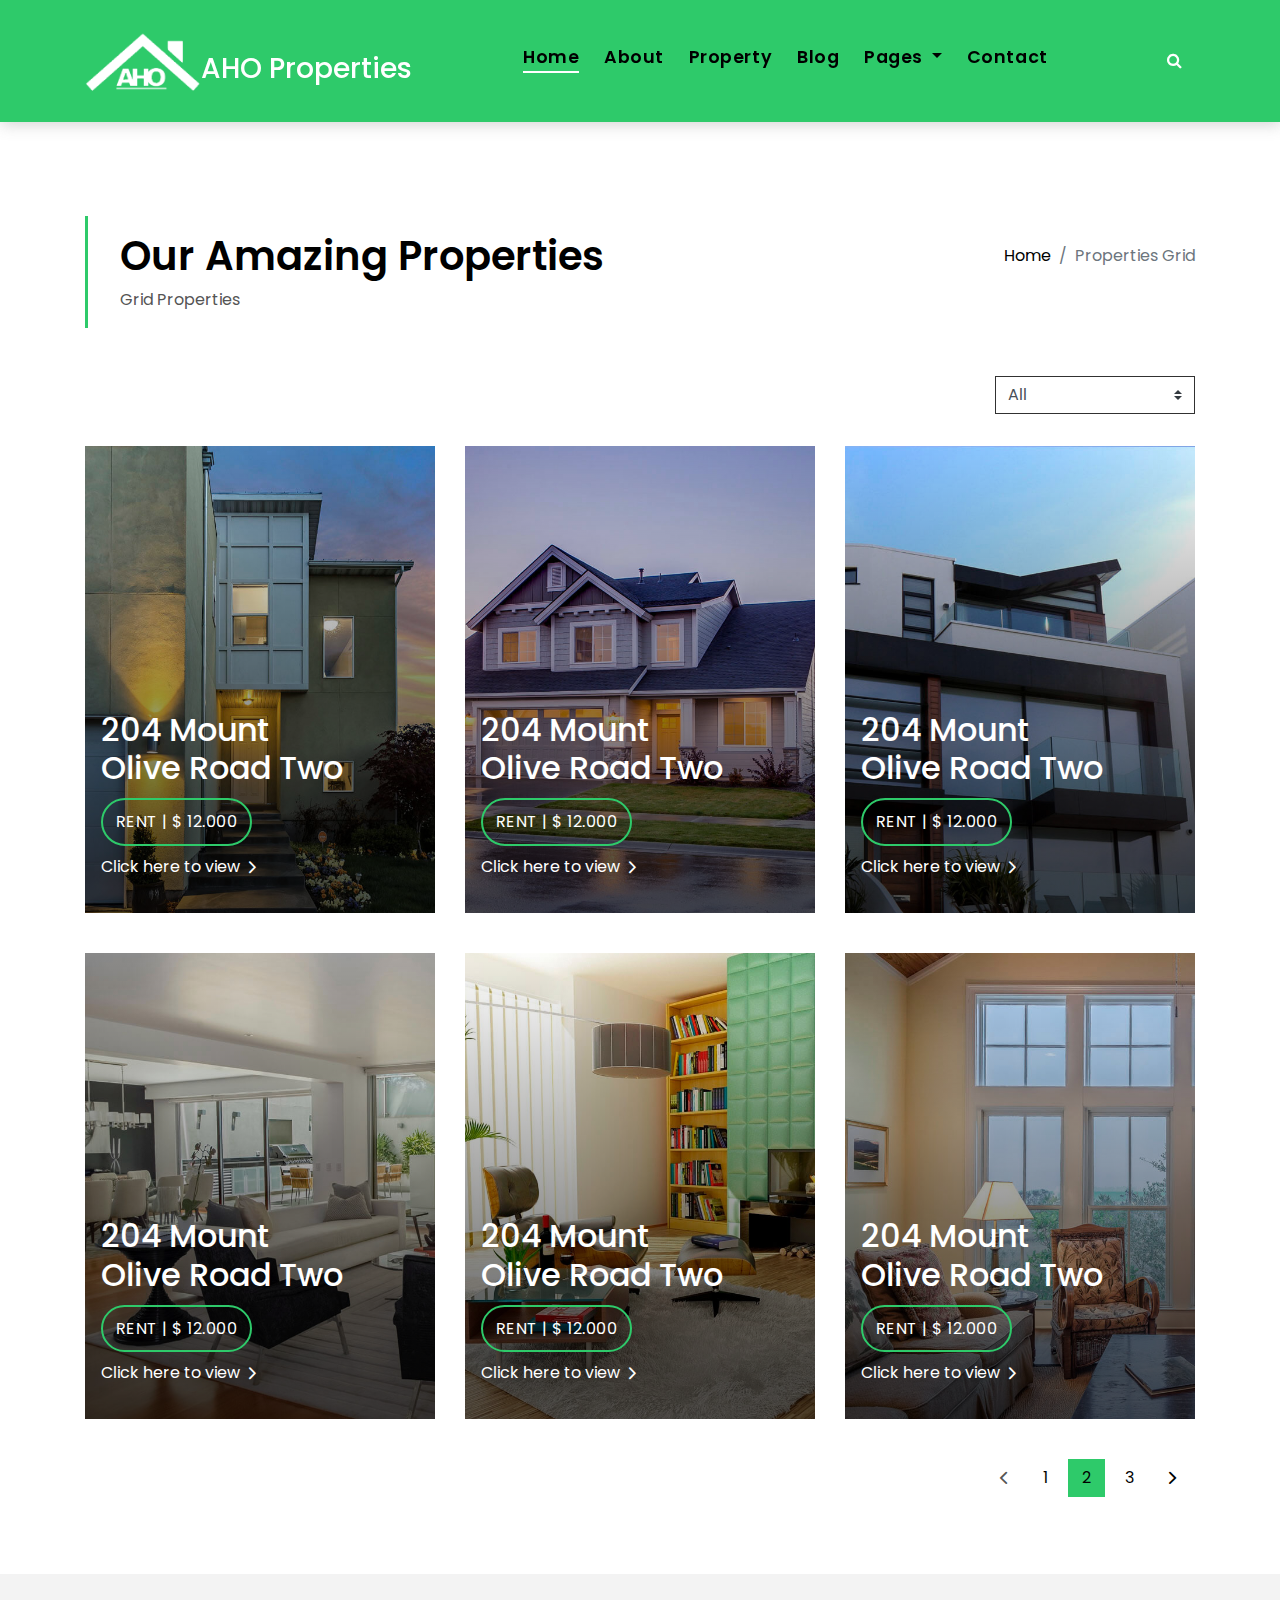
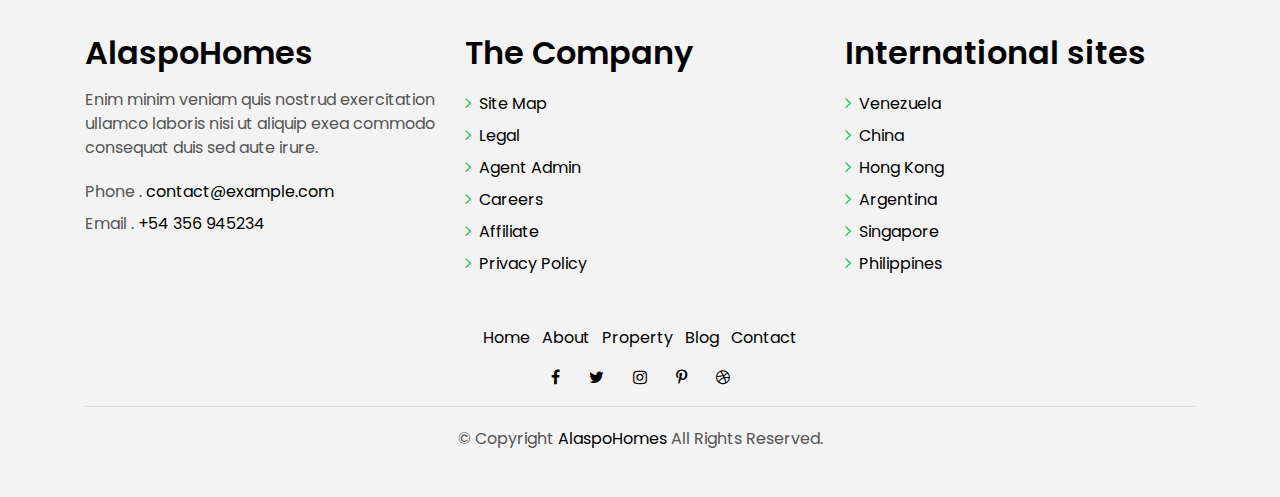
<file: property-grid.html>
<!DOCTYPE html>
<html lang="en">

<head>
  <meta charset="utf-8">
  <meta content="width=device-width, initial-scale=1.0" name="viewport">

  <title>Alaspo Homes - Index</title>
  <meta content="" name="descriptison">
  <meta content="" name="keywords">

  <!-- Favicons -->
  <link href="assets/img/greenlogo.png" rel="icon">
  <link href="assets/img/apple-touch-icon.png" rel="apple-touch-icon">

  <!-- Google Fonts -->
  <link href="https://fonts.googleapis.com/css?family=Poppins:300,400,500,600,700" rel="stylesheet">

  <!-- Vendor CSS Files -->
  <link href="assets/vendor/bootstrap/css/bootstrap.min.css" rel="stylesheet">
  <link href="assets/vendor/ionicons/css/ionicons.min.css" rel="stylesheet">
  <link href="assets/vendor/animate.css/animate.min.css" rel="stylesheet">
  <link href="assets/vendor/font-awesome/css/font-awesome.min.css" rel="stylesheet">
  <link href="assets/vendor/owl.carousel/assets/owl.carousel.min.css" rel="stylesheet">

  <!-- Template Main CSS File -->
  <link href="assets/css/style.css" rel="stylesheet">

  <!-- =======================================================
  * Template Name: AlaspoHomes - v2.1.0
  * Template URL: https://bootstrapmade.com/real-estate-agency-bootstrap-template/
  * Author: BootstrapMade.com
  * License: https://bootstrapmade.com/license/
  ======================================================== -->
</head>

<body>

  <!-- ======= Property Search Section ======= -->
  <div class="click-closed"></div>
  <!--/ Form Search Star /-->
  <div class="box-collapse">
    <div class="title-box-d">
      <h3 class="title-d">Search Property</h3>
    </div>
    <span class="close-box-collapse right-boxed ion-ios-close"></span>
    <div class="box-collapse-wrap form">
      <form class="form-a">
        <div class="row">
          <div class="col-md-12 mb-2">
            <div class="form-group">
              <label for="Type">Keyword</label>
              <input type="text" class="form-control form-control-lg form-control-a" placeholder="Keyword">
            </div>
          </div>
          <div class="col-md-6 mb-2">
            <div class="form-group">
              <label for="Type">Type</label>
              <select class="form-control form-control-lg form-control-a" id="Type">
                <option>All Type</option>
                <option>For Rent</option>
                <option>For Sale</option>
                <option>Open House</option>
              </select>
            </div>
          </div>
          <div class="col-md-6 mb-2">
            <div class="form-group">
              <label for="city">City</label>
              <select class="form-control form-control-lg form-control-a" id="city">
                <option>All City</option>
                <option>Alabama</option>
                <option>Arizona</option>
                <option>California</option>
                <option>Colorado</option>
              </select>
            </div>
          </div>
          <div class="col-md-6 mb-2">
            <div class="form-group">
              <label for="bedrooms">Bedrooms</label>
              <select class="form-control form-control-lg form-control-a" id="bedrooms">
                <option>Any</option>
                <option>01</option>
                <option>02</option>
                <option>03</option>
              </select>
            </div>
          </div>
          <div class="col-md-6 mb-2">
            <div class="form-group">
              <label for="garages">Garages</label>
              <select class="form-control form-control-lg form-control-a" id="garages">
                <option>Any</option>
                <option>01</option>
                <option>02</option>
                <option>03</option>
                <option>04</option>
              </select>
            </div>
          </div>
          <div class="col-md-6 mb-2">
            <div class="form-group">
              <label for="bathrooms">Bathrooms</label>
              <select class="form-control form-control-lg form-control-a" id="bathrooms">
                <option>Any</option>
                <option>01</option>
                <option>02</option>
                <option>03</option>
              </select>
            </div>
          </div>
          <div class="col-md-6 mb-2">
            <div class="form-group">
              <label for="price">Min Price</label>
              <select class="form-control form-control-lg form-control-a" id="price">
                <option>Unlimite</option>
                <option>$50,000</option>
                <option>$100,000</option>
                <option>$150,000</option>
                <option>$200,000</option>
              </select>
            </div>
          </div>
          <div class="col-md-12">
            <button type="submit" class="btn btn-b">Search Property</button>
          </div>
        </div>
      </form>
    </div>
  </div><!-- End Property Search Section -->>

  <!-- ======= Header/Navbar ======= -->
    <nav class="navbar navbar-default navbar-trans navbar-expand-lg fixed-top" style="background-color: #2eca6a; color:white" >

    <div class="container">
      <button class="navbar-toggler collapsed" type="button" data-toggle="collapse" data-target="#navbarDefault" aria-controls="navbarDefault" aria-expanded="false" aria-label="Toggle navigation">
        <span></span>
        <span></span>
        <span></span>
      </button>
       <a href="" class=""> <img src="./assets/img/logo2.png" height="60px" alt=""></a>
      <Span class="h3 mt-4">AHO Properties</Span>
      <button type="button" class="btn btn-link nav-search navbar-toggle-box-collapse d-md-none" data-toggle="collapse" data-target="#navbarTogglerDemo01" aria-expanded="false">
        <span class="fa fa-search" aria-hidden="true"></span>
      </button>
      <div class="navbar-collapse collapse justify-content-center" id="navbarDefault">
        <ul class="navbar-nav">
          <li class="nav-item">
            <a class="nav-link active" href="index.html">Home</a>
          </li>
          <li class="nav-item">
            <a class="nav-link" href="about.html">About</a>
          </li>
          <li class="nav-item">
            <a class="nav-link" href="property-grid.html">Property</a>
          </li>
          <li class="nav-item">
            <a class="nav-link" href="blog-grid.html">Blog</a>
          </li>
          <li class="nav-item dropdown">
            <a class="nav-link dropdown-toggle" href="#" id="navbarDropdown" role="button" data-toggle="dropdown" aria-haspopup="true" aria-expanded="false">
              Pages
            </a>
            <div class="dropdown-menu" aria-labelledby="navbarDropdown">
              <a class="dropdown-item" href="property-single.html">Property Single</a>
              <a class="dropdown-item" href="blog-single.html">Blog Single</a>
              <a class="dropdown-item" href="agents-grid.html">Agents Grid</a>
              <a class="dropdown-item" href="agent-single.html">Agent Single</a>
            </div>
          </li>
          <li class="nav-item">
            <a class="nav-link" href="contact.html">Contact</a>
          </li>
        </ul>
      </div>
      <button type="button" class="btn btn-b-n navbar-toggle-box-collapse d-none d-md-block" data-toggle="collapse" data-target="#navbarTogglerDemo01" aria-expanded="false">
        <span class="fa fa-search" aria-hidden="true"></span>
      </button>
    </div>
  </nav><!-- End Header/Navbar -->

  <main id="main">

    <!-- ======= Intro Single ======= -->
    <section class="intro-single">
      <div class="container">
        <div class="row">
          <div class="col-md-12 col-lg-8">
            <div class="title-single-box">
              <h1 class="title-single">Our Amazing Properties</h1>
              <span class="color-text-a">Grid Properties</span>
            </div>
          </div>
          <div class="col-md-12 col-lg-4">
            <nav aria-label="breadcrumb" class="breadcrumb-box d-flex justify-content-lg-end">
              <ol class="breadcrumb">
                <li class="breadcrumb-item">
                  <a href="#">Home</a>
                </li>
                <li class="breadcrumb-item active" aria-current="page">
                  Properties Grid
                </li>
              </ol>
            </nav>
          </div>
        </div>
      </div>
    </section><!-- End Intro Single-->

    <!-- ======= Property Grid ======= -->
    <section class="property-grid grid">
      <div class="container">
        <div class="row">
          <div class="col-sm-12">
            <div class="grid-option">
              <form>
                <select class="custom-select">
                  <option selected>All</option>
                  <option value="1">New to Old</option>
                  <option value="2">For Rent</option>
                  <option value="3">For Sale</option>
                </select>
              </form>
            </div>
          </div>
          <div class="col-md-4">
            <div class="card-box-a card-shadow">
              <div class="img-box-a">
                <img src="assets/img/property-1.jpg" alt="" class="img-a img-fluid">
              </div>
              <div class="card-overlay">
                <div class="card-overlay-a-content">
                  <div class="card-header-a">
                    <h2 class="card-title-a">
                      <a href="#">204 Mount
                        <br /> Olive Road Two</a>
                    </h2>
                  </div>
                  <div class="card-body-a">
                    <div class="price-box d-flex">
                      <span class="price-a">rent | $ 12.000</span>
                    </div>
                    <a href="property-single.html" class="link-a">Click here to view
                      <span class="ion-ios-arrow-forward"></span>
                    </a>
                  </div>
                  <div class="card-footer-a">
                    <ul class="card-info d-flex justify-content-around">
                      <li>
                        <h4 class="card-info-title">Area</h4>
                        <span>340m
                          <sup>2</sup>
                        </span>
                      </li>
                      <li>
                        <h4 class="card-info-title">Beds</h4>
                        <span>2</span>
                      </li>
                      <li>
                        <h4 class="card-info-title">Baths</h4>
                        <span>4</span>
                      </li>
                      <li>
                        <h4 class="card-info-title">Garages</h4>
                        <span>1</span>
                      </li>
                    </ul>
                  </div>
                </div>
              </div>
            </div>
          </div>
          <div class="col-md-4">
            <div class="card-box-a card-shadow">
              <div class="img-box-a">
                <img src="assets/img/property-3.jpg" alt="" class="img-a img-fluid">
              </div>
              <div class="card-overlay">
                <div class="card-overlay-a-content">
                  <div class="card-header-a">
                    <h2 class="card-title-a">
                      <a href="#">204 Mount
                        <br /> Olive Road Two</a>
                    </h2>
                  </div>
                  <div class="card-body-a">
                    <div class="price-box d-flex">
                      <span class="price-a">rent | $ 12.000</span>
                    </div>
                    <a href="property-single.html" class="link-a">Click here to view
                      <span class="ion-ios-arrow-forward"></span>
                    </a>
                  </div>
                  <div class="card-footer-a">
                    <ul class="card-info d-flex justify-content-around">
                      <li>
                        <h4 class="card-info-title">Area</h4>
                        <span>340m
                          <sup>2</sup>
                        </span>
                      </li>
                      <li>
                        <h4 class="card-info-title">Beds</h4>
                        <span>2</span>
                      </li>
                      <li>
                        <h4 class="card-info-title">Baths</h4>
                        <span>4</span>
                      </li>
                      <li>
                        <h4 class="card-info-title">Garages</h4>
                        <span>1</span>
                      </li>
                    </ul>
                  </div>
                </div>
              </div>
            </div>
          </div>
          <div class="col-md-4">
            <div class="card-box-a card-shadow">
              <div class="img-box-a">
                <img src="assets/img/property-6.jpg" alt="" class="img-a img-fluid">
              </div>
              <div class="card-overlay">
                <div class="card-overlay-a-content">
                  <div class="card-header-a">
                    <h2 class="card-title-a">
                      <a href="#">204 Mount
                        <br /> Olive Road Two</a>
                    </h2>
                  </div>
                  <div class="card-body-a">
                    <div class="price-box d-flex">
                      <span class="price-a">rent | $ 12.000</span>
                    </div>
                    <a href="property-single.html" class="link-a">Click here to view
                      <span class="ion-ios-arrow-forward"></span>
                    </a>
                  </div>
                  <div class="card-footer-a">
                    <ul class="card-info d-flex justify-content-around">
                      <li>
                        <h4 class="card-info-title">Area</h4>
                        <span>340m
                          <sup>2</sup>
                        </span>
                      </li>
                      <li>
                        <h4 class="card-info-title">Beds</h4>
                        <span>2</span>
                      </li>
                      <li>
                        <h4 class="card-info-title">Baths</h4>
                        <span>4</span>
                      </li>
                      <li>
                        <h4 class="card-info-title">Garages</h4>
                        <span>1</span>
                      </li>
                    </ul>
                  </div>
                </div>
              </div>
            </div>
          </div>
          <div class="col-md-4">
            <div class="card-box-a card-shadow">
              <div class="img-box-a">
                <img src="assets/img/property-7.jpg" alt="" class="img-a img-fluid">
              </div>
              <div class="card-overlay">
                <div class="card-overlay-a-content">
                  <div class="card-header-a">
                    <h2 class="card-title-a">
                      <a href="#">204 Mount
                        <br /> Olive Road Two</a>
                    </h2>
                  </div>
                  <div class="card-body-a">
                    <div class="price-box d-flex">
                      <span class="price-a">rent | $ 12.000</span>
                    </div>
                    <a href="property-single.html" class="link-a">Click here to view
                      <span class="ion-ios-arrow-forward"></span>
                    </a>
                  </div>
                  <div class="card-footer-a">
                    <ul class="card-info d-flex justify-content-around">
                      <li>
                        <h4 class="card-info-title">Area</h4>
                        <span>340m
                          <sup>2</sup>
                        </span>
                      </li>
                      <li>
                        <h4 class="card-info-title">Beds</h4>
                        <span>2</span>
                      </li>
                      <li>
                        <h4 class="card-info-title">Baths</h4>
                        <span>4</span>
                      </li>
                      <li>
                        <h4 class="card-info-title">Garages</h4>
                        <span>1</span>
                      </li>
                    </ul>
                  </div>
                </div>
              </div>
            </div>
          </div>
          <div class="col-md-4">
            <div class="card-box-a card-shadow">
              <div class="img-box-a">
                <img src="assets/img/property-8.jpg" alt="" class="img-a img-fluid">
              </div>
              <div class="card-overlay">
                <div class="card-overlay-a-content">
                  <div class="card-header-a">
                    <h2 class="card-title-a">
                      <a href="#">204 Mount
                        <br /> Olive Road Two</a>
                    </h2>
                  </div>
                  <div class="card-body-a">
                    <div class="price-box d-flex">
                      <span class="price-a">rent | $ 12.000</span>
                    </div>
                    <a href="property-single.html" class="link-a">Click here to view
                      <span class="ion-ios-arrow-forward"></span>
                    </a>
                  </div>
                  <div class="card-footer-a">
                    <ul class="card-info d-flex justify-content-around">
                      <li>
                        <h4 class="card-info-title">Area</h4>
                        <span>340m
                          <sup>2</sup>
                        </span>
                      </li>
                      <li>
                        <h4 class="card-info-title">Beds</h4>
                        <span>2</span>
                      </li>
                      <li>
                        <h4 class="card-info-title">Baths</h4>
                        <span>4</span>
                      </li>
                      <li>
                        <h4 class="card-info-title">Garages</h4>
                        <span>1</span>
                      </li>
                    </ul>
                  </div>
                </div>
              </div>
            </div>
          </div>
          <div class="col-md-4">
            <div class="card-box-a card-shadow">
              <div class="img-box-a">
                <img src="assets/img/property-10.jpg" alt="" class="img-a img-fluid">
              </div>
              <div class="card-overlay">
                <div class="card-overlay-a-content">
                  <div class="card-header-a">
                    <h2 class="card-title-a">
                      <a href="#">204 Mount
                        <br /> Olive Road Two</a>
                    </h2>
                  </div>
                  <div class="card-body-a">
                    <div class="price-box d-flex">
                      <span class="price-a">rent | $ 12.000</span>
                    </div>
                    <a href="property-single.html" class="link-a">Click here to view
                      <span class="ion-ios-arrow-forward"></span>
                    </a>
                  </div>
                  <div class="card-footer-a">
                    <ul class="card-info d-flex justify-content-around">
                      <li>
                        <h4 class="card-info-title">Area</h4>
                        <span>340m
                          <sup>2</sup>
                        </span>
                      </li>
                      <li>
                        <h4 class="card-info-title">Beds</h4>
                        <span>2</span>
                      </li>
                      <li>
                        <h4 class="card-info-title">Baths</h4>
                        <span>4</span>
                      </li>
                      <li>
                        <h4 class="card-info-title">Garages</h4>
                        <span>1</span>
                      </li>
                    </ul>
                  </div>
                </div>
              </div>
            </div>
          </div>
        </div>
        <div class="row">
          <div class="col-sm-12">
            <nav class="pagination-a">
              <ul class="pagination justify-content-end">
                <li class="page-item disabled">
                  <a class="page-link" href="#" tabindex="-1">
                    <span class="ion-ios-arrow-back"></span>
                  </a>
                </li>
                <li class="page-item">
                  <a class="page-link" href="#">1</a>
                </li>
                <li class="page-item active">
                  <a class="page-link" href="#">2</a>
                </li>
                <li class="page-item">
                  <a class="page-link" href="#">3</a>
                </li>
                <li class="page-item next">
                  <a class="page-link" href="#">
                    <span class="ion-ios-arrow-forward"></span>
                  </a>
                </li>
              </ul>
            </nav>
          </div>
        </div>
      </div>
    </section><!-- End Property Grid Single-->

  </main><!-- End #main -->

  <!-- ======= Footer ======= -->
  <section class="section-footer">
    <div class="container">
      <div class="row">
        <div class="col-sm-12 col-md-4">
          <div class="widget-a">
            <div class="w-header-a">
              <h3 class="w-title-a text-brand">AlaspoHomes</h3>
            </div>
            <div class="w-body-a">
              <p class="w-text-a color-text-a">
                Enim minim veniam quis nostrud exercitation ullamco laboris nisi ut aliquip exea commodo consequat duis
                sed aute irure.
              </p>
            </div>
            <div class="w-footer-a">
              <ul class="list-unstyled">
                <li class="color-a">
                  <span class="color-text-a">Phone .</span> contact@example.com</li>
                <li class="color-a">
                  <span class="color-text-a">Email .</span> +54 356 945234</li>
              </ul>
            </div>
          </div>
        </div>
        <div class="col-sm-12 col-md-4 section-md-t3">
          <div class="widget-a">
            <div class="w-header-a">
              <h3 class="w-title-a text-brand">The Company</h3>
            </div>
            <div class="w-body-a">
              <div class="w-body-a">
                <ul class="list-unstyled">
                  <li class="item-list-a">
                    <i class="fa fa-angle-right"></i> <a href="#">Site Map</a>
                  </li>
                  <li class="item-list-a">
                    <i class="fa fa-angle-right"></i> <a href="#">Legal</a>
                  </li>
                  <li class="item-list-a">
                    <i class="fa fa-angle-right"></i> <a href="#">Agent Admin</a>
                  </li>
                  <li class="item-list-a">
                    <i class="fa fa-angle-right"></i> <a href="#">Careers</a>
                  </li>
                  <li class="item-list-a">
                    <i class="fa fa-angle-right"></i> <a href="#">Affiliate</a>
                  </li>
                  <li class="item-list-a">
                    <i class="fa fa-angle-right"></i> <a href="#">Privacy Policy</a>
                  </li>
                </ul>
              </div>
            </div>
          </div>
        </div>
        <div class="col-sm-12 col-md-4 section-md-t3">
          <div class="widget-a">
            <div class="w-header-a">
              <h3 class="w-title-a text-brand">International sites</h3>
            </div>
            <div class="w-body-a">
              <ul class="list-unstyled">
                <li class="item-list-a">
                  <i class="fa fa-angle-right"></i> <a href="#">Venezuela</a>
                </li>
                <li class="item-list-a">
                  <i class="fa fa-angle-right"></i> <a href="#">China</a>
                </li>
                <li class="item-list-a">
                  <i class="fa fa-angle-right"></i> <a href="#">Hong Kong</a>
                </li>
                <li class="item-list-a">
                  <i class="fa fa-angle-right"></i> <a href="#">Argentina</a>
                </li>
                <li class="item-list-a">
                  <i class="fa fa-angle-right"></i> <a href="#">Singapore</a>
                </li>
                <li class="item-list-a">
                  <i class="fa fa-angle-right"></i> <a href="#">Philippines</a>
                </li>
              </ul>
            </div>
          </div>
        </div>
      </div>
    </div>
  </section>
  <footer>
    <div class="container">
      <div class="row">
        <div class="col-md-12">
          <nav class="nav-footer">
            <ul class="list-inline">
              <li class="list-inline-item">
                <a href="#">Home</a>
              </li>
              <li class="list-inline-item">
                <a href="#">About</a>
              </li>
              <li class="list-inline-item">
                <a href="#">Property</a>
              </li>
              <li class="list-inline-item">
                <a href="#">Blog</a>
              </li>
              <li class="list-inline-item">
                <a href="#">Contact</a>
              </li>
            </ul>
          </nav>
          <div class="socials-a">
            <ul class="list-inline">
              <li class="list-inline-item">
                <a href="#">
                  <i class="fa fa-facebook" aria-hidden="true"></i>
                </a>
              </li>
              <li class="list-inline-item">
                <a href="#">
                  <i class="fa fa-twitter" aria-hidden="true"></i>
                </a>
              </li>
              <li class="list-inline-item">
                <a href="#">
                  <i class="fa fa-instagram" aria-hidden="true"></i>
                </a>
              </li>
              <li class="list-inline-item">
                <a href="#">
                  <i class="fa fa-pinterest-p" aria-hidden="true"></i>
                </a>
              </li>
              <li class="list-inline-item">
                <a href="#">
                  <i class="fa fa-dribbble" aria-hidden="true"></i>
                </a>
              </li>
            </ul>
          </div>
          <div class="copyright-footer">
            <p class="copyright color-text-a">
              &copy; Copyright
              <span class="color-a">AlaspoHomes</span> All Rights Reserved.
            </p>
          </div>
          <!--div class="credits">
       
            All the links in the footer should remain intact.
            You can delete the links only if you purchased the pro version.
            Licensing information: https://bootstrapmade.com/license/
            Purchase the pro version with working PHP/AJAX contact form: https://bootstrapmade.com/buy/?theme=AlaspoHomes
          Designed by <a href="https://bootstrapmade.com/">BootstrapMade</a>
          </div-->
        </div>
      </div>
    </div>
  </footer><!-- End  Footer -->

  <a href="#" class="back-to-top"><i class="fa fa-chevron-up"></i></a>
  <div id="preloader"></div>

  <!-- Vendor JS Files -->
  <script src="assets/vendor/jquery/jquery.min.js"></script>
  <script src="assets/vendor/bootstrap/js/bootstrap.bundle.min.js"></script>
  <script src="assets/vendor/jquery.easing/jquery.easing.min.js"></script>
  <script src="assets/vendor/php-email-form/validate.js"></script>
  <script src="assets/vendor/owl.carousel/owl.carousel.min.js"></script>
  <script src="assets/vendor/scrollreveal/scrollreveal.min.js"></script>

  <!-- Template Main JS File -->
  <script src="assets/js/main.js"></script>

</body>

</html>
</file>
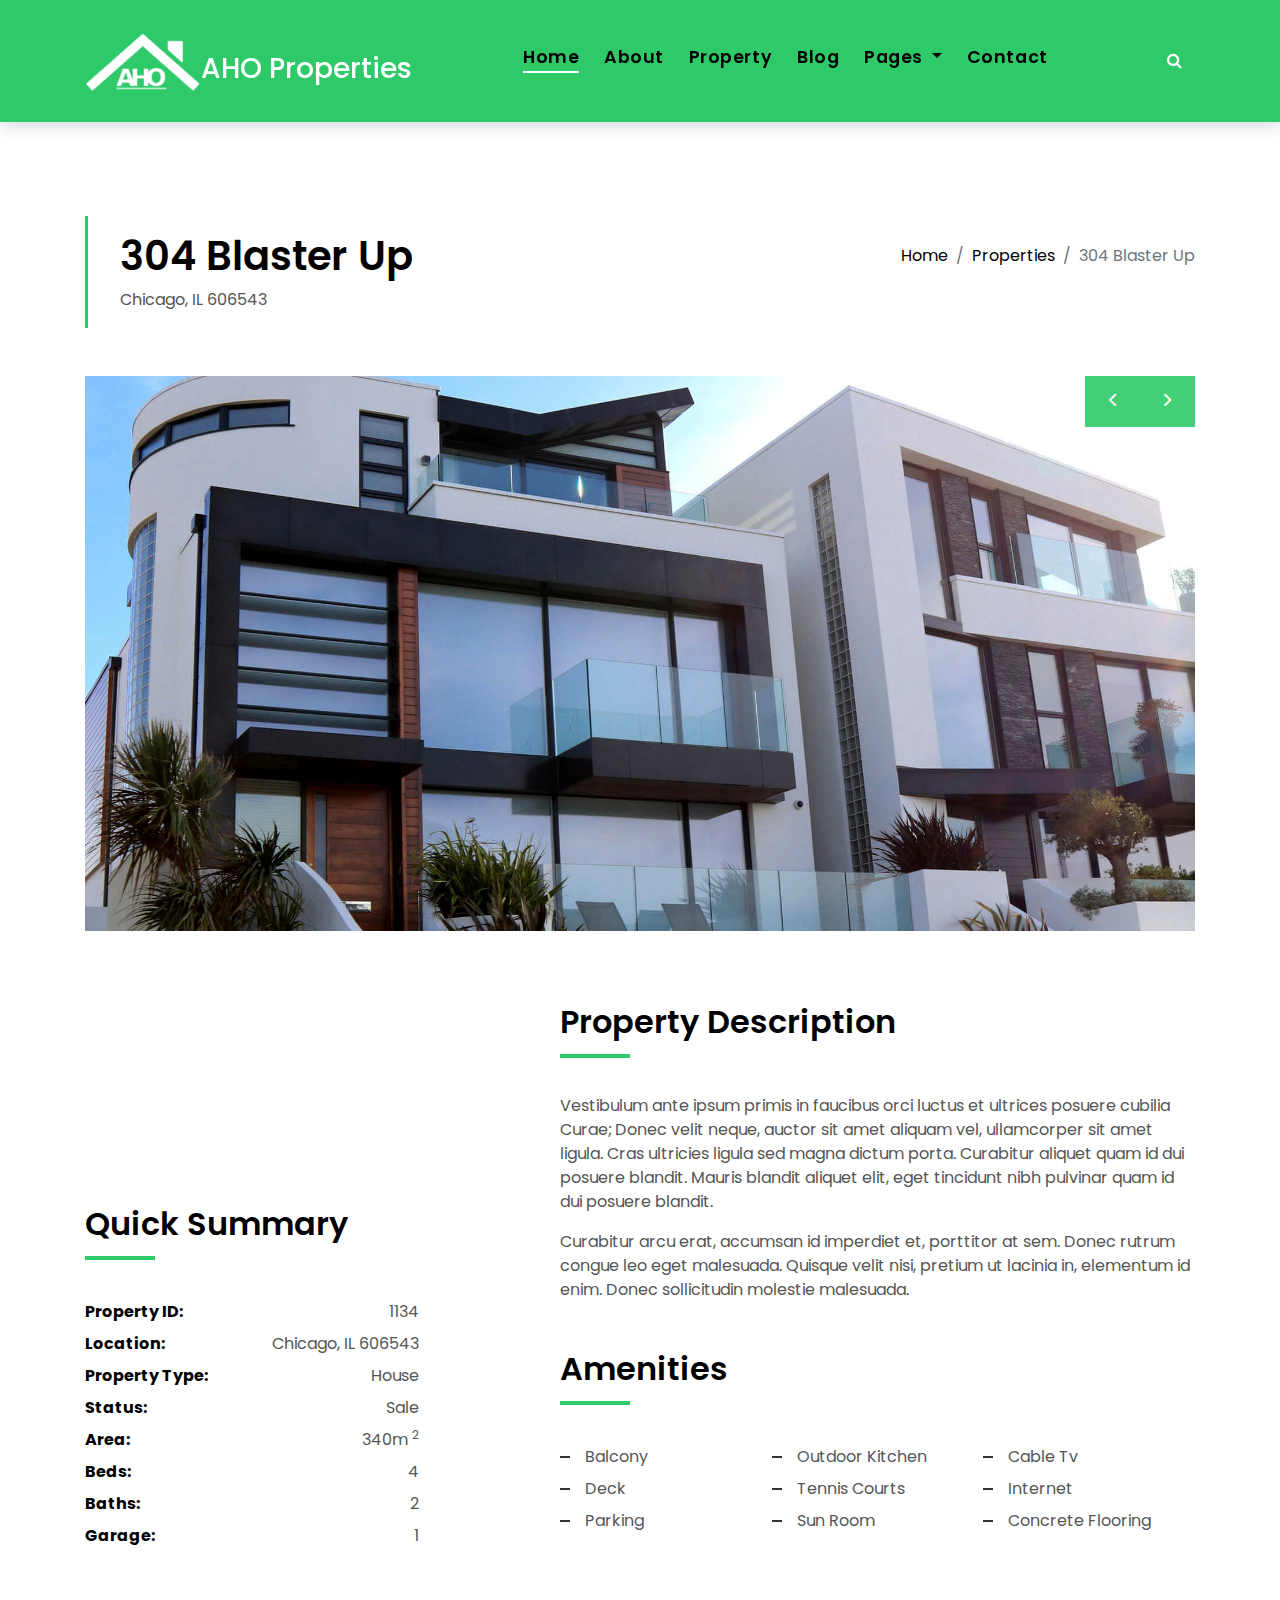
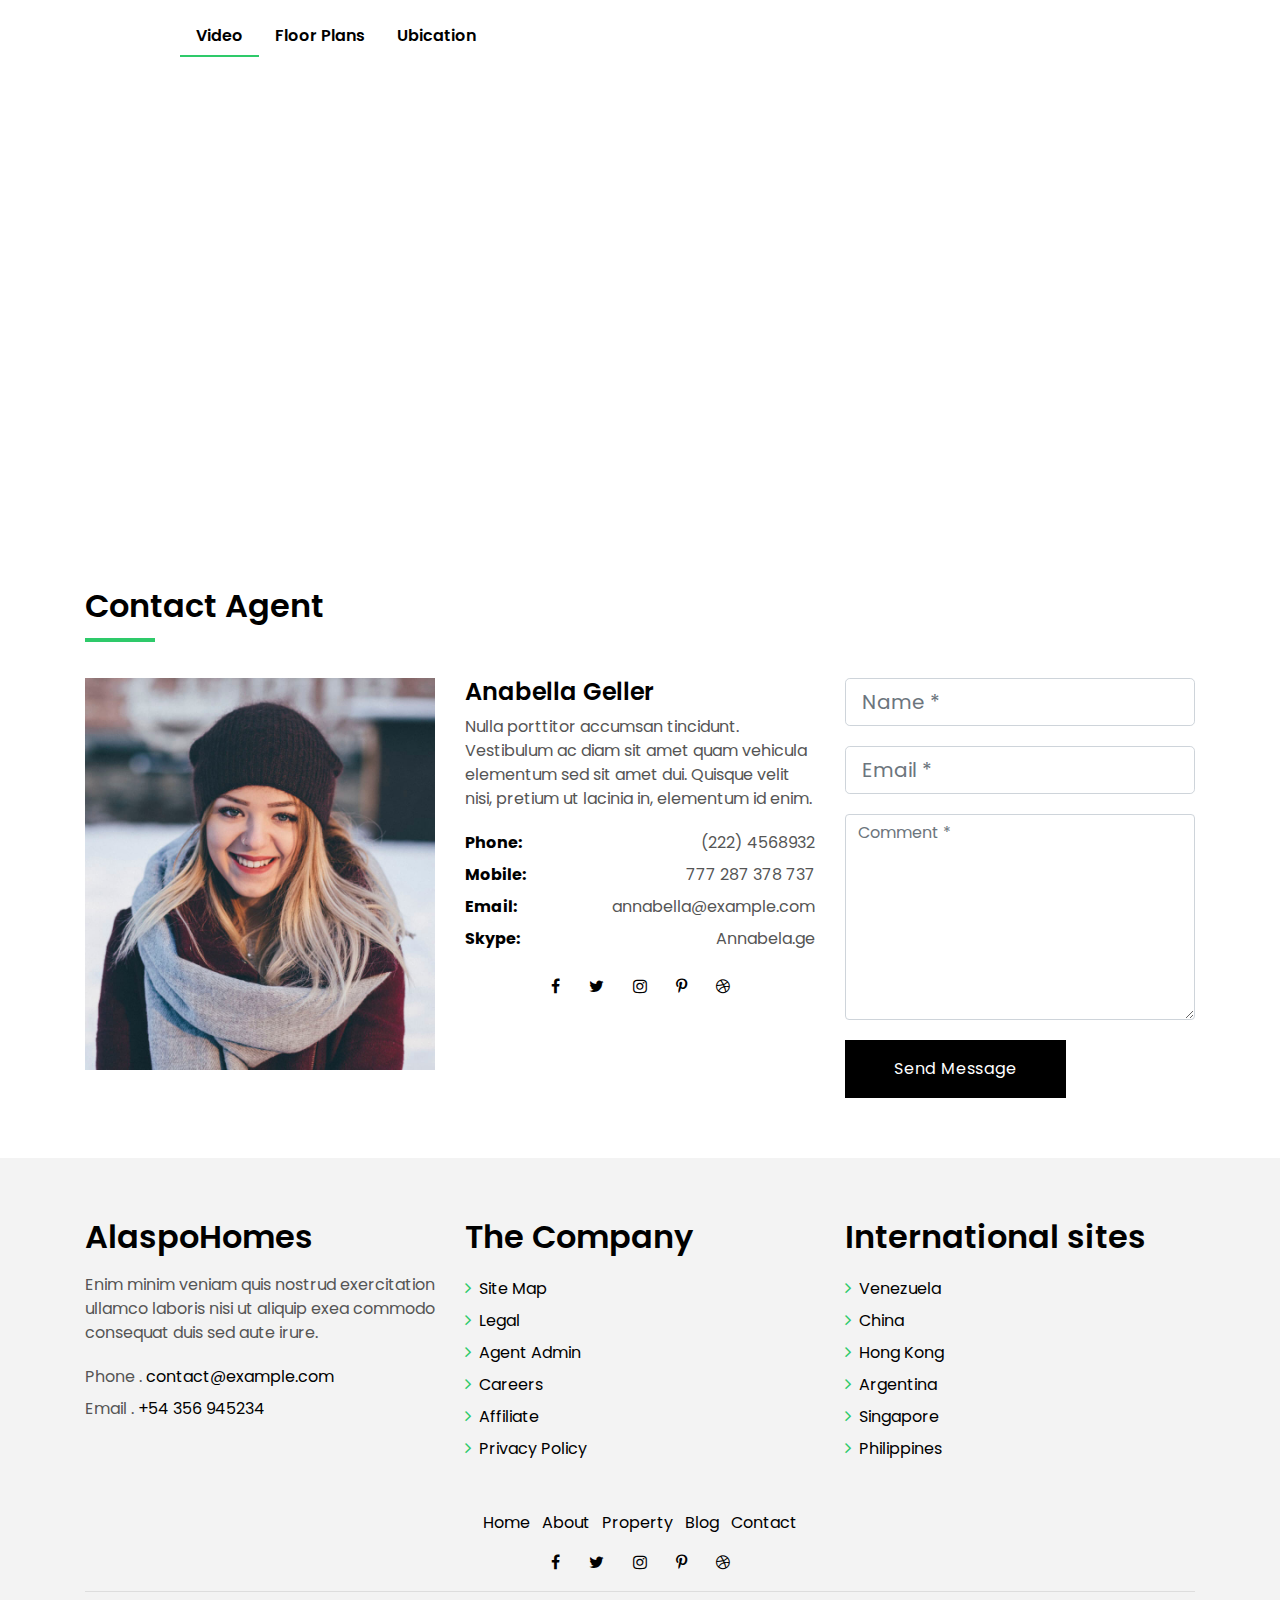
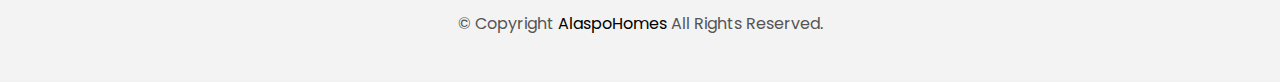
<file: property-single.html>
<!DOCTYPE html>
<html lang="en">

<head>
  <meta charset="utf-8">
  <meta content="width=device-width, initial-scale=1.0" name="viewport">

  <title>Alaspo Homes - Index</title>
  <meta content="" name="descriptison">
  <meta content="" name="keywords">

  <!-- Favicons -->
  <link href="assets/img/greenlogo.png" rel="icon">
  <link href="assets/img/apple-touch-icon.png" rel="apple-touch-icon">

  <!-- Google Fonts -->
  <link href="https://fonts.googleapis.com/css?family=Poppins:300,400,500,600,700" rel="stylesheet">

  <!-- Vendor CSS Files -->
  <link href="assets/vendor/bootstrap/css/bootstrap.min.css" rel="stylesheet">
  <link href="assets/vendor/ionicons/css/ionicons.min.css" rel="stylesheet">
  <link href="assets/vendor/animate.css/animate.min.css" rel="stylesheet">
  <link href="assets/vendor/font-awesome/css/font-awesome.min.css" rel="stylesheet">
  <link href="assets/vendor/owl.carousel/assets/owl.carousel.min.css" rel="stylesheet">

  <!-- Template Main CSS File -->
  <link href="assets/css/style.css" rel="stylesheet">

  <!-- =======================================================
  * Template Name: AlaspoHomes - v2.1.0
  * Template URL: https://bootstrapmade.com/real-estate-agency-bootstrap-template/
  * Author: BootstrapMade.com
  * License: https://bootstrapmade.com/license/
  ======================================================== -->
</head>

<body>

  <!-- ======= Property Search Section ======= -->
  <div class="click-closed"></div>
  <!--/ Form Search Star /-->
  <div class="box-collapse">
    <div class="title-box-d">
      <h3 class="title-d">Search Property</h3>
    </div>
    <span class="close-box-collapse right-boxed ion-ios-close"></span>
    <div class="box-collapse-wrap form">
      <form class="form-a">
        <div class="row">
          <div class="col-md-12 mb-2">
            <div class="form-group">
              <label for="Type">Keyword</label>
              <input type="text" class="form-control form-control-lg form-control-a" placeholder="Keyword">
            </div>
          </div>
          <div class="col-md-6 mb-2">
            <div class="form-group">
              <label for="Type">Type</label>
              <select class="form-control form-control-lg form-control-a" id="Type">
                <option>All Type</option>
                <option>For Rent</option>
                <option>For Sale</option>
                <option>Open House</option>
              </select>
            </div>
          </div>
          <div class="col-md-6 mb-2">
            <div class="form-group">
              <label for="city">City</label>
              <select class="form-control form-control-lg form-control-a" id="city">
                <option>All City</option>
                <option>Alabama</option>
                <option>Arizona</option>
                <option>California</option>
                <option>Colorado</option>
              </select>
            </div>
          </div>
          <div class="col-md-6 mb-2">
            <div class="form-group">
              <label for="bedrooms">Bedrooms</label>
              <select class="form-control form-control-lg form-control-a" id="bedrooms">
                <option>Any</option>
                <option>01</option>
                <option>02</option>
                <option>03</option>
              </select>
            </div>
          </div>
          <div class="col-md-6 mb-2">
            <div class="form-group">
              <label for="garages">Garages</label>
              <select class="form-control form-control-lg form-control-a" id="garages">
                <option>Any</option>
                <option>01</option>
                <option>02</option>
                <option>03</option>
                <option>04</option>
              </select>
            </div>
          </div>
          <div class="col-md-6 mb-2">
            <div class="form-group">
              <label for="bathrooms">Bathrooms</label>
              <select class="form-control form-control-lg form-control-a" id="bathrooms">
                <option>Any</option>
                <option>01</option>
                <option>02</option>
                <option>03</option>
              </select>
            </div>
          </div>
          <div class="col-md-6 mb-2">
            <div class="form-group">
              <label for="price">Min Price</label>
              <select class="form-control form-control-lg form-control-a" id="price">
                <option>Unlimite</option>
                <option>$50,000</option>
                <option>$100,000</option>
                <option>$150,000</option>
                <option>$200,000</option>
              </select>
            </div>
          </div>
          <div class="col-md-12">
            <button type="submit" class="btn btn-b">Search Property</button>
          </div>
        </div>
      </form>
    </div>
  </div><!-- End Property Search Section -->>

  <!-- ======= Header/Navbar ======= -->
    <nav class="navbar navbar-default navbar-trans navbar-expand-lg fixed-top" style="background-color: #2eca6a; color:white" >

    <div class="container">
      <button class="navbar-toggler collapsed" type="button" data-toggle="collapse" data-target="#navbarDefault" aria-controls="navbarDefault" aria-expanded="false" aria-label="Toggle navigation">
        <span></span>
        <span></span>
        <span></span>
      </button>
       <a href="" class=""> <img src="./assets/img/logo2.png" height="60px" alt=""></a>
      <Span class="h3 mt-4">AHO Properties</Span>
      <button type="button" class="btn btn-link nav-search navbar-toggle-box-collapse d-md-none" data-toggle="collapse" data-target="#navbarTogglerDemo01" aria-expanded="false">
        <span class="fa fa-search" aria-hidden="true"></span>
      </button>
      <div class="navbar-collapse collapse justify-content-center" id="navbarDefault">
        <ul class="navbar-nav">
          <li class="nav-item">
            <a class="nav-link active" href="index.html">Home</a>
          </li>
          <li class="nav-item">
            <a class="nav-link" href="about.html">About</a>
          </li>
          <li class="nav-item">
            <a class="nav-link" href="property-grid.html">Property</a>
          </li>
          <li class="nav-item">
            <a class="nav-link" href="blog-grid.html">Blog</a>
          </li>
          <li class="nav-item dropdown">
            <a class="nav-link dropdown-toggle" href="#" id="navbarDropdown" role="button" data-toggle="dropdown" aria-haspopup="true" aria-expanded="false">
              Pages
            </a>
            <div class="dropdown-menu" aria-labelledby="navbarDropdown">
              <a class="dropdown-item" href="property-single.html">Property Single</a>
              <a class="dropdown-item" href="blog-single.html">Blog Single</a>
              <a class="dropdown-item" href="agents-grid.html">Agents Grid</a>
              <a class="dropdown-item" href="agent-single.html">Agent Single</a>
            </div>
          </li>
          <li class="nav-item">
            <a class="nav-link" href="contact.html">Contact</a>
          </li>
        </ul>
      </div>
      <button type="button" class="btn btn-b-n navbar-toggle-box-collapse d-none d-md-block" data-toggle="collapse" data-target="#navbarTogglerDemo01" aria-expanded="false">
        <span class="fa fa-search" aria-hidden="true"></span>
      </button>
    </div>
  </nav><!-- End Header/Navbar -->

  <main id="main">

    <!-- ======= Intro Single ======= -->
    <section class="intro-single">
      <div class="container">
        <div class="row">
          <div class="col-md-12 col-lg-8">
            <div class="title-single-box">
              <h1 class="title-single">304 Blaster Up</h1>
              <span class="color-text-a">Chicago, IL 606543</span>
            </div>
          </div>
          <div class="col-md-12 col-lg-4">
            <nav aria-label="breadcrumb" class="breadcrumb-box d-flex justify-content-lg-end">
              <ol class="breadcrumb">
                <li class="breadcrumb-item">
                  <a href="index.html">Home</a>
                </li>
                <li class="breadcrumb-item">
                  <a href="property-grid.html">Properties</a>
                </li>
                <li class="breadcrumb-item active" aria-current="page">
                  304 Blaster Up
                </li>
              </ol>
            </nav>
          </div>
        </div>
      </div>
    </section><!-- End Intro Single-->

    <!-- ======= Property Single ======= -->
    <section class="property-single nav-arrow-b">
      <div class="container">
        <div class="row">
          <div class="col-sm-12">
            <div id="property-single-carousel" class="owl-carousel owl-arrow gallery-property">
              <div class="carousel-item-b">
                <img src="assets/img/slide-2.jpg" alt="">
              </div>
              <div class="carousel-item-b">
                <img src="assets/img/slide-3.jpg" alt="">
              </div>
              <div class="carousel-item-b">
                <img src="assets/img/slide-1.jpg" alt="">
              </div>
            </div>
            <div class="row justify-content-between">
              <div class="col-md-5 col-lg-4">
                <div class="property-price d-flex justify-content-center foo">
                  <div class="card-header-c d-flex">
                    <div class="card-box-ico">
                      <span class="ion-money">$</span>
                    </div>
                    <div class="card-title-c align-self-center">
                      <h5 class="title-c">15000</h5>
                    </div>
                  </div>
                </div>
                <div class="property-summary">
                  <div class="row">
                    <div class="col-sm-12">
                      <div class="title-box-d section-t4">
                        <h3 class="title-d">Quick Summary</h3>
                      </div>
                    </div>
                  </div>
                  <div class="summary-list">
                    <ul class="list">
                      <li class="d-flex justify-content-between">
                        <strong>Property ID:</strong>
                        <span>1134</span>
                      </li>
                      <li class="d-flex justify-content-between">
                        <strong>Location:</strong>
                        <span>Chicago, IL 606543</span>
                      </li>
                      <li class="d-flex justify-content-between">
                        <strong>Property Type:</strong>
                        <span>House</span>
                      </li>
                      <li class="d-flex justify-content-between">
                        <strong>Status:</strong>
                        <span>Sale</span>
                      </li>
                      <li class="d-flex justify-content-between">
                        <strong>Area:</strong>
                        <span>340m
                          <sup>2</sup>
                        </span>
                      </li>
                      <li class="d-flex justify-content-between">
                        <strong>Beds:</strong>
                        <span>4</span>
                      </li>
                      <li class="d-flex justify-content-between">
                        <strong>Baths:</strong>
                        <span>2</span>
                      </li>
                      <li class="d-flex justify-content-between">
                        <strong>Garage:</strong>
                        <span>1</span>
                      </li>
                    </ul>
                  </div>
                </div>
              </div>
              <div class="col-md-7 col-lg-7 section-md-t3">
                <div class="row">
                  <div class="col-sm-12">
                    <div class="title-box-d">
                      <h3 class="title-d">Property Description</h3>
                    </div>
                  </div>
                </div>
                <div class="property-description">
                  <p class="description color-text-a">
                    Vestibulum ante ipsum primis in faucibus orci luctus et ultrices posuere cubilia Curae; Donec velit
                    neque, auctor sit amet
                    aliquam vel, ullamcorper sit amet ligula. Cras ultricies ligula sed magna dictum porta.
                    Curabitur aliquet quam id dui posuere blandit. Mauris blandit aliquet elit, eget tincidunt
                    nibh pulvinar quam id dui posuere blandit.
                  </p>
                  <p class="description color-text-a no-margin">
                    Curabitur arcu erat, accumsan id imperdiet et, porttitor at sem. Donec rutrum congue leo eget
                    malesuada. Quisque velit nisi,
                    pretium ut lacinia in, elementum id enim. Donec sollicitudin molestie malesuada.
                  </p>
                </div>
                <div class="row section-t3">
                  <div class="col-sm-12">
                    <div class="title-box-d">
                      <h3 class="title-d">Amenities</h3>
                    </div>
                  </div>
                </div>
                <div class="amenities-list color-text-a">
                  <ul class="list-a no-margin">
                    <li>Balcony</li>
                    <li>Outdoor Kitchen</li>
                    <li>Cable Tv</li>
                    <li>Deck</li>
                    <li>Tennis Courts</li>
                    <li>Internet</li>
                    <li>Parking</li>
                    <li>Sun Room</li>
                    <li>Concrete Flooring</li>
                  </ul>
                </div>
              </div>
            </div>
          </div>
          <div class="col-md-10 offset-md-1">
            <ul class="nav nav-pills-a nav-pills mb-3 section-t3" id="pills-tab" role="tablist">
              <li class="nav-item">
                <a class="nav-link active" id="pills-video-tab" data-toggle="pill" href="#pills-video" role="tab" aria-controls="pills-video" aria-selected="true">Video</a>
              </li>
              <li class="nav-item">
                <a class="nav-link" id="pills-plans-tab" data-toggle="pill" href="#pills-plans" role="tab" aria-controls="pills-plans" aria-selected="false">Floor Plans</a>
              </li>
              <li class="nav-item">
                <a class="nav-link" id="pills-map-tab" data-toggle="pill" href="#pills-map" role="tab" aria-controls="pills-map" aria-selected="false">Ubication</a>
              </li>
            </ul>
            <div class="tab-content" id="pills-tabContent">
              <div class="tab-pane fade show active" id="pills-video" role="tabpanel" aria-labelledby="pills-video-tab">
                <iframe src="https://player.vimeo.com/video/73221098" width="100%" height="460" frameborder="0" webkitallowfullscreen mozallowfullscreen allowfullscreen></iframe>
              </div>
              <div class="tab-pane fade" id="pills-plans" role="tabpanel" aria-labelledby="pills-plans-tab">
                <img src="assets/img/plan2.jpg" alt="" class="img-fluid">
              </div>
              <div class="tab-pane fade" id="pills-map" role="tabpanel" aria-labelledby="pills-map-tab">
                <iframe src="https://www.google.com/maps/embed?pb=!1m18!1m12!1m3!1d3022.1422937950147!2d-73.98731968482413!3d40.75889497932681!2m3!1f0!2f0!3f0!3m2!1i1024!2i768!4f13.1!3m3!1m2!1s0x89c25855c6480299%3A0x55194ec5a1ae072e!2sTimes+Square!5e0!3m2!1ses-419!2sve!4v1510329142834" width="100%" height="460" frameborder="0" style="border:0" allowfullscreen></iframe>
              </div>
            </div>
          </div>
          <div class="col-md-12">
            <div class="row section-t3">
              <div class="col-sm-12">
                <div class="title-box-d">
                  <h3 class="title-d">Contact Agent</h3>
                </div>
              </div>
            </div>
            <div class="row">
              <div class="col-md-6 col-lg-4">
                <img src="assets/img/agent-4.jpg" alt="" class="img-fluid">
              </div>
              <div class="col-md-6 col-lg-4">
                <div class="property-agent">
                  <h4 class="title-agent">Anabella Geller</h4>
                  <p class="color-text-a">
                    Nulla porttitor accumsan tincidunt. Vestibulum ac diam sit amet quam vehicula elementum sed sit amet
                    dui. Quisque velit nisi,
                    pretium ut lacinia in, elementum id enim.
                  </p>
                  <ul class="list-unstyled">
                    <li class="d-flex justify-content-between">
                      <strong>Phone:</strong>
                      <span class="color-text-a">(222) 4568932</span>
                    </li>
                    <li class="d-flex justify-content-between">
                      <strong>Mobile:</strong>
                      <span class="color-text-a">777 287 378 737</span>
                    </li>
                    <li class="d-flex justify-content-between">
                      <strong>Email:</strong>
                      <span class="color-text-a">annabella@example.com</span>
                    </li>
                    <li class="d-flex justify-content-between">
                      <strong>Skype:</strong>
                      <span class="color-text-a">Annabela.ge</span>
                    </li>
                  </ul>
                  <div class="socials-a">
                    <ul class="list-inline">
                      <li class="list-inline-item">
                        <a href="#">
                          <i class="fa fa-facebook" aria-hidden="true"></i>
                        </a>
                      </li>
                      <li class="list-inline-item">
                        <a href="#">
                          <i class="fa fa-twitter" aria-hidden="true"></i>
                        </a>
                      </li>
                      <li class="list-inline-item">
                        <a href="#">
                          <i class="fa fa-instagram" aria-hidden="true"></i>
                        </a>
                      </li>
                      <li class="list-inline-item">
                        <a href="#">
                          <i class="fa fa-pinterest-p" aria-hidden="true"></i>
                        </a>
                      </li>
                      <li class="list-inline-item">
                        <a href="#">
                          <i class="fa fa-dribbble" aria-hidden="true"></i>
                        </a>
                      </li>
                    </ul>
                  </div>
                </div>
              </div>
              <div class="col-md-12 col-lg-4">
                <div class="property-contact">
                  <form class="form-a">
                    <div class="row">
                      <div class="col-md-12 mb-1">
                        <div class="form-group">
                          <input type="text" class="form-control form-control-lg form-control-a" id="inputName" placeholder="Name *" required>
                        </div>
                      </div>
                      <div class="col-md-12 mb-1">
                        <div class="form-group">
                          <input type="email" class="form-control form-control-lg form-control-a" id="inputEmail1" placeholder="Email *" required>
                        </div>
                      </div>
                      <div class="col-md-12 mb-1">
                        <div class="form-group">
                          <textarea id="textMessage" class="form-control" placeholder="Comment *" name="message" cols="45" rows="8" required></textarea>
                        </div>
                      </div>
                      <div class="col-md-12">
                        <button type="submit" class="btn btn-a">Send Message</button>
                      </div>
                    </div>
                  </form>
                </div>
              </div>
            </div>
          </div>
        </div>
      </div>
    </section><!-- End Property Single-->

  </main><!-- End #main -->

  <!-- ======= Footer ======= -->
  <section class="section-footer">
    <div class="container">
      <div class="row">
        <div class="col-sm-12 col-md-4">
          <div class="widget-a">
            <div class="w-header-a">
              <h3 class="w-title-a text-brand">AlaspoHomes</h3>
            </div>
            <div class="w-body-a">
              <p class="w-text-a color-text-a">
                Enim minim veniam quis nostrud exercitation ullamco laboris nisi ut aliquip exea commodo consequat duis
                sed aute irure.
              </p>
            </div>
            <div class="w-footer-a">
              <ul class="list-unstyled">
                <li class="color-a">
                  <span class="color-text-a">Phone .</span> contact@example.com</li>
                <li class="color-a">
                  <span class="color-text-a">Email .</span> +54 356 945234</li>
              </ul>
            </div>
          </div>
        </div>
        <div class="col-sm-12 col-md-4 section-md-t3">
          <div class="widget-a">
            <div class="w-header-a">
              <h3 class="w-title-a text-brand">The Company</h3>
            </div>
            <div class="w-body-a">
              <div class="w-body-a">
                <ul class="list-unstyled">
                  <li class="item-list-a">
                    <i class="fa fa-angle-right"></i> <a href="#">Site Map</a>
                  </li>
                  <li class="item-list-a">
                    <i class="fa fa-angle-right"></i> <a href="#">Legal</a>
                  </li>
                  <li class="item-list-a">
                    <i class="fa fa-angle-right"></i> <a href="#">Agent Admin</a>
                  </li>
                  <li class="item-list-a">
                    <i class="fa fa-angle-right"></i> <a href="#">Careers</a>
                  </li>
                  <li class="item-list-a">
                    <i class="fa fa-angle-right"></i> <a href="#">Affiliate</a>
                  </li>
                  <li class="item-list-a">
                    <i class="fa fa-angle-right"></i> <a href="#">Privacy Policy</a>
                  </li>
                </ul>
              </div>
            </div>
          </div>
        </div>
        <div class="col-sm-12 col-md-4 section-md-t3">
          <div class="widget-a">
            <div class="w-header-a">
              <h3 class="w-title-a text-brand">International sites</h3>
            </div>
            <div class="w-body-a">
              <ul class="list-unstyled">
                <li class="item-list-a">
                  <i class="fa fa-angle-right"></i> <a href="#">Venezuela</a>
                </li>
                <li class="item-list-a">
                  <i class="fa fa-angle-right"></i> <a href="#">China</a>
                </li>
                <li class="item-list-a">
                  <i class="fa fa-angle-right"></i> <a href="#">Hong Kong</a>
                </li>
                <li class="item-list-a">
                  <i class="fa fa-angle-right"></i> <a href="#">Argentina</a>
                </li>
                <li class="item-list-a">
                  <i class="fa fa-angle-right"></i> <a href="#">Singapore</a>
                </li>
                <li class="item-list-a">
                  <i class="fa fa-angle-right"></i> <a href="#">Philippines</a>
                </li>
              </ul>
            </div>
          </div>
        </div>
      </div>
    </div>
  </section>
  <footer>
    <div class="container">
      <div class="row">
        <div class="col-md-12">
          <nav class="nav-footer">
            <ul class="list-inline">
              <li class="list-inline-item">
                <a href="#">Home</a>
              </li>
              <li class="list-inline-item">
                <a href="#">About</a>
              </li>
              <li class="list-inline-item">
                <a href="#">Property</a>
              </li>
              <li class="list-inline-item">
                <a href="#">Blog</a>
              </li>
              <li class="list-inline-item">
                <a href="#">Contact</a>
              </li>
            </ul>
          </nav>
          <div class="socials-a">
            <ul class="list-inline">
              <li class="list-inline-item">
                <a href="#">
                  <i class="fa fa-facebook" aria-hidden="true"></i>
                </a>
              </li>
              <li class="list-inline-item">
                <a href="#">
                  <i class="fa fa-twitter" aria-hidden="true"></i>
                </a>
              </li>
              <li class="list-inline-item">
                <a href="#">
                  <i class="fa fa-instagram" aria-hidden="true"></i>
                </a>
              </li>
              <li class="list-inline-item">
                <a href="#">
                  <i class="fa fa-pinterest-p" aria-hidden="true"></i>
                </a>
              </li>
              <li class="list-inline-item">
                <a href="#">
                  <i class="fa fa-dribbble" aria-hidden="true"></i>
                </a>
              </li>
            </ul>
          </div>
          <div class="copyright-footer">
            <p class="copyright color-text-a">
              &copy; Copyright
              <span class="color-a">AlaspoHomes</span> All Rights Reserved.
            </p>
          </div>
          <!--div class="credits">
       
            All the links in the footer should remain intact.
            You can delete the links only if you purchased the pro version.
            Licensing information: https://bootstrapmade.com/license/
            Purchase the pro version with working PHP/AJAX contact form: https://bootstrapmade.com/buy/?theme=AlaspoHomes
          Designed by <a href="https://bootstrapmade.com/">BootstrapMade</a>
          </div-->
        </div>
      </div>
    </div>
  </footer><!-- End  Footer -->

  <a href="#" class="back-to-top"><i class="fa fa-chevron-up"></i></a>
  <div id="preloader"></div>

  <!-- Vendor JS Files -->
  <script src="assets/vendor/jquery/jquery.min.js"></script>
  <script src="assets/vendor/bootstrap/js/bootstrap.bundle.min.js"></script>
  <script src="assets/vendor/jquery.easing/jquery.easing.min.js"></script>
  <script src="assets/vendor/php-email-form/validate.js"></script>
  <script src="assets/vendor/owl.carousel/owl.carousel.min.js"></script>
  <script src="assets/vendor/scrollreveal/scrollreveal.min.js"></script>

  <!-- Template Main JS File -->
  <script src="assets/js/main.js"></script>

</body>

</html>
</file>
<file: assets/css/style.css>
/**
* Template Name: AlaspoHomes - v2.1.0
* Template URL: https://bootstrapmade.com/real-estate-agency-bootstrap-template/
* Author: BootstrapMade.com
* License: https://bootstrapmade.com/license/
*/

/*--------------------------------------------------------------
# General
--------------------------------------------------------------*/
body {
  font-family: 'Poppins', sans-serif;
  color: #555555;
}

h1,
h2,
h3,
h4,
h5,
h6 {
  color: #000000;
}

a {
  color: #000000;
  transition: all .5s ease;
}

a:hover {
  color: #2eca6a;
  text-decoration: none;
}

.link-two {
  color: #000000;
  transition: all .5s ease;
}

.link-two:hover {
  text-decoration: underline;
  color: #000000;
}

.link-one {
  color: #000000;
  transition: all .5s ease;
}

.link-one:hover {
  color: #000000;
  text-decoration: none;
}

.link-icon {
  color: #000000;
  font-weight: 500;
}

.link-icon span {
  font-size: 14px;
  padding-left: 4px;
  vertical-align: middle;
}

.link-a {
  color: #ffffff;
  text-decoration: none;
}

@media (min-width: 768px) {
  .link-a {
    font-size: .9rem;
  }
}

@media (min-width: 992px) {
  .link-a {
    font-size: 1rem;
  }
}

.link-a:hover {
  color: #ffffff;
  text-decoration: none;
}

.link-a span {
  font-size: 18px;
  vertical-align: middle;
  margin-left: 5px;
}

@media (min-width: 768px) {
  .link-a span {
    font-size: 1.5rem;
  }
}

@media (min-width: 992px) {
  .link-a span {
    font-size: 18px;
  }
}

.text-brand {
  color: #000000;
  font-size: 2rem;
  font-weight: 600;
}

@media (max-width: 767px) {
  .text-brand {
    font-size: 1.8rem;
  }
}

.color-a {
  color: #000000;
}

.color-b {
  color: #2eca6a;
}

.color-d {
  color: #adadad;
}

.color-text-a {
  color: #555555;
}

.no-margin {
  margin: 0;
}

/*------/ Nav Pills  /------*/
.nav-pills-a.nav-pills .nav-link {
  color: #000000;
  position: relative;
  font-weight: 600;
}

.nav-pills-a.nav-pills .nav-link.active {
  background-color: transparent;
}

.nav-pills-a.nav-pills .nav-link.active:after {
  content: '';
  position: absolute;
  left: 0;
  bottom: -1px;
  width: 100%;
  height: 2px;
  background-color: #2eca6a;
  z-index: 2;
}

/*------/ Bg Image /------*/
.bg-image {
  background-repeat: no-repeat;
  background-attachment: fixed;
  background-size: cover;
  background-position: center center;
}

/*------/ List a /------*/
.list-a {
  display: inline-block;
  line-height: 2;
  padding: 0;
  list-style: none;
}

.list-a li {
  position: relative;
  width: 50%;
  float: left;
  padding-left: 25px;
  padding-right: 5px;
}

@media (min-width: 992px) {
  .list-a li {
    width: 33.333%;
  }
}

.list-a li:before {
  content: '';
  width: 10px;
  height: 2px;
  position: absolute;
  background-color: #313131;
  top: 15px;
  left: 0;
}

/*------/ Pagination-a /------*/
.pagination-a .pagination .page-link {
  margin: 0 .2rem;
  border-color: transparent;
  padding: .5rem .8rem;
  color: #000000;
}

.pagination-a .pagination .page-link:hover, .pagination-a .pagination .page-link:active, .pagination-a .pagination .page-link:focus {
  background-color: #2eca6a;
}

.pagination-a .pagination .page-link span {
  font-size: 1.2rem;
}

.pagination-a .pagination .next .page-link {
  padding: .4rem .9rem;
}

.pagination-a .pagination .page-item:last-child .page-link {
  border-top-right-radius: 0;
  border-bottom-right-radius: 0;
}

.pagination-a .pagination .page-item:first-child .page-link {
  border-top-left-radius: 0;
  border-bottom-left-radius: 0;
}

.pagination-a .pagination .page-item.disabled .page-link {
  padding: .4rem .9rem;
  color: #555555;
}

.pagination-a .pagination .page-item.active .page-link {
  background-color: #2eca6a;
}

.a {
  color: #2eca6a;
  font-size: 1.3rem;
}

/*------/ Icon Box /------*/
.icon-box .icon-box-icon {
  display: table-cell;
  vertical-align: top;
  font-size: 36px;
  color: #000000;
  width: 50px;
  padding-top: 8px;
}

.icon-box .icon-box-content {
  padding-top: 18px;
}

/*------/ Space Padding /------*/
.section-t8 {
  padding-top: 8rem;
}

@media (max-width: 767px) {
  .section-t8 {
    padding-top: 4rem;
  }
}

.section-t4 {
  padding-top: 4rem;
}

@media (max-width: 767px) {
  .section-t4 {
    padding-top: 2rem;
  }
}

.section-t3 {
  padding-top: 3rem;
}

@media (max-width: 767px) {
  .section-md-t3 {
    padding-top: 3rem;
  }
}

.section-b2 {
  padding-bottom: 2rem;
}

.section-tb85 {
  padding: 8rem 0 5rem 0;
}

@media (max-width: 767px) {
  .section-tb85 {
    padding: 4rem 0 2.5rem 0;
  }
}

/*------/ Title /------*/
.title-wrap {
  padding-bottom: 4rem;
}

.title-a {
  font-size: 2.6rem;
  font-weight: 600;
}

.title-link {
  font-size: 1.2rem;
  font-weight: 300;
  padding-top: 1.2rem;
}

.title-link a {
  color: #313131;
}

.title-link span {
  font-size: 20px;
  padding-left: 4px;
  vertical-align: middle;
}

.title-box-d {
  padding-bottom: 1.8rem;
  margin-bottom: 1rem;
  position: relative;
}

.title-box-d .title-d {
  font-weight: 600;
  font-size: 2rem;
}

.title-box-d .title-d:after {
  content: '';
  position: absolute;
  width: 70px;
  height: 4px;
  background-color: #2eca6a;
  bottom: 20px;
  left: 0;
}

/*------/ Display Table & Table Cell /------*/
.display-table {
  width: 100%;
  height: 100%;
  display: table;
}

.table-cell {
  display: table-cell;
  vertical-align: middle;
}

/*------/ Ul Resect /------*/
.ul-resect ul, .list-a ul, .box-comments ul {
  list-style: none;
  padding-left: 0;
  margin-bottom: 0;
}

/*------/ Overlay /------*/
.overlay-a {
  background: linear-gradient(to bottom, rgba(0, 0, 0, 0) 0%, rgba(0, 0, 0, 0.2) 27%, rgba(0, 0, 0, 0.65) 90%);
}

.overlay {
  position: absolute;
  top: 0;
  left: 0px;
  padding: 0;
  height: 100%;
  width: 100%;
}

/*------/ Owl carousel /------*/
.owl-theme .owl-dots {
  text-align: center;
  margin-top: 18px;
}

.owl-theme .owl-dots .owl-dot {
  display: inline-block;
}

.owl-theme .owl-dots .owl-dot span {
  width: 16px;
  height: 9px;
  margin: 5px 5px;
  background: #000000;
  border: 0px solid #000000;
  display: block;
  transition: all 0.6s ease-in-out;
  cursor: pointer;
  border-radius: 0px;
}

.owl-theme .owl-dots .owl-dot:hover span {
  background-color: #2eca6a;
}

.owl-theme .owl-dots .owl-dot.active span {
  background-color: #2eca6a;
  width: 35px;
}

.owl-arrow .owl-nav {
  position: absolute;
  top: 0;
  right: 0;
  font-size: 1.8rem;
}

.owl-arrow .owl-nav .owl-prev,
.owl-arrow .owl-nav .owl-next {
  display: inline-block;
  transition: all 0.6s ease-in-out;
  color: #000000;
}

.owl-arrow .owl-nav .owl-prev.disabled,
.owl-arrow .owl-nav .owl-next.disabled {
  transition: all 0.6s ease-in-out;
  color: #adadad;
}

.owl-arrow .owl-nav .owl-next {
  margin-left: 15px;
}

.nav-arrow-a .owl-arrow .owl-nav {
  font-size: 1.8rem;
  margin-top: -110px;
}

.nav-arrow-a .owl-arrow .owl-nav .owl-next {
  margin-left: 15px;
}

.nav-arrow-b .owl-arrow .owl-nav {
  position: absolute;
  top: 0;
  right: 0;
  font-size: 1.2rem;
}

.nav-arrow-b .owl-arrow .owl-nav .owl-prev,
.nav-arrow-b .owl-arrow .owl-nav .owl-next {
  padding: .7rem 1.5rem !important;
  display: inline-block;
  transition: all 0.6s ease-in-out;
  color: #ffffff;
  background-color: #2eca6a;
  opacity: .9;
}

.nav-arrow-b .owl-arrow .owl-nav .owl-prev.disabled,
.nav-arrow-b .owl-arrow .owl-nav .owl-next.disabled {
  transition: all 0.6s ease-in-out;
  color: #ffffff;
}

.nav-arrow-b .owl-arrow .owl-nav .owl-prev:hover,
.nav-arrow-b .owl-arrow .owl-nav .owl-next:hover {
  background-color: #26a356;
}

.nav-arrow-b .owl-arrow .owl-nav .owl-next {
  margin-left: 0px;
}

/*------/ Socials /------*/
.socials-a .list-inline-item:not(:last-child) {
  margin-right: 25px;
}

/* Back to top button */
.back-to-top {
  position: fixed;
  display: none;
  background: #2eca6a;
  color: #fff;
  width: 44px;
  height: 44px;
  text-align: center;
  line-height: 1;
  font-size: 16px;
  border-radius: 50%;
  right: 15px;
  bottom: 15px;
  transition: background 0.5s;
  z-index: 11;
}

.back-to-top i {
  padding-top: 12px;
  color: #fff;
}

@media (max-width: 768px) {
  .back-to-top {
    bottom: 15px;
  }
}

/* Prelaoder */
#preloader {
  position: fixed;
  top: 0;
  left: 0;
  right: 0;
  bottom: 0;
  z-index: 9999;
  overflow: hidden;
  background: #fff;
}

#preloader:before {
  content: "";
  position: fixed;
  top: calc(50% - 30px);
  left: calc(50% - 30px);
  border: 6px solid #f2f2f2;
  border-top: 6px solid #2eca6a;
  border-radius: 50%;
  width: 60px;
  height: 60px;
  -webkit-animation: animate-preloader 1s linear infinite;
  animation: animate-preloader 1s linear infinite;
}

@-webkit-keyframes animate-preloader {
  0% {
    transform: rotate(0deg);
  }
  100% {
    transform: rotate(360deg);
  }
}

@keyframes animate-preloader {
  0% {
    transform: rotate(0deg);
  }
  100% {
    transform: rotate(360deg);
  }
}

/*======================================
//--//-->   BUTTON
======================================*/
.btn {
  transition: .5s ease;
}

.btn.btn-a, .btn.btn-b {
  border-radius: 0;
  padding: 1rem 3rem;
  letter-spacing: .05rem;
}

.btn.btn-a {
  background-color: #000000;
  color: #ffffff;
}

.btn.btn-a:hover {
  background-color: #2eca6a;
  color: #000000;
}

.btn.btn-b {
  background-color: #2eca6a;
  color: #000000;
}

.btn.btn-b:hover {
  background-color: #000000;
  color: #ffffff;
}

.btn.btn-b-n {
  background-color: #2eca6a;
  color: #ffffff;
  border-radius: 0;
}

.btn.btn-b-n:hover {
  background-color: #26a356;
  color: #ffffff;
}

/*--------------------------------------------------------------
# Navbar
--------------------------------------------------------------*/
.navbar-default {
  transition: all .5s ease-in-out;
  background-color: #ffffff;
  padding-top: 28px;
  padding-bottom: 28px;
  -webkit-backface-visibility: hidden;
  backface-visibility: hidden;
  box-shadow: 1px 2px 15px rgba(100, 100, 100, 0.3);
}

.navbar-default .nav-search {
  color: #000000;
  font-size: 1.5rem;
}

.navbar-default.navbar-reduce {
  box-shadow: 1px 2px 15px rgba(100, 100, 100, 0.3);
}

.navbar-default.navbar-trans, .navbar-default.navbar-reduce {
  -webkit-backface-visibility: hidden;
  backface-visibility: hidden;
}

.navbar-default.navbar-trans .nav-item, .navbar-default.navbar-reduce .nav-item {
  position: relative;
  padding-right: 10px;
  padding-bottom: 8px;
  margin-left: 0;
}

@media (min-width: 768px) {
  .navbar-default.navbar-trans .nav-item, .navbar-default.navbar-reduce .nav-item {
    margin-left: 15px;
  }
}

.navbar-default.navbar-trans .nav-link, .navbar-default.navbar-reduce .nav-link {
  font-size: 1.1rem;
  color: #000000;
  font-weight: 600;
  letter-spacing: 0.030em;
  transition: all 0.1s ease-in-out;
  position: relative;
  padding-left: 0;
  padding-right: 0;
}

.navbar-default.navbar-trans .nav-link:before, .navbar-default.navbar-reduce .nav-link:before {
  content: '';
  position: absolute;
  bottom: 5px;
  left: 0;
  width: 100%;
  height: 2px;
  z-index: 0;
  background-color: #2eca6a;
  transform: scaleX(0);
  transform-origin: right;
  transition: transform .2s ease-out, opacity .2s ease-out 0.3s;
}

.navbar-default.navbar-trans .nav-link:hover, .navbar-default.navbar-reduce .nav-link:hover {
  color: #000000;
}

.navbar-default.navbar-trans .nav-link:hover:before, .navbar-default.navbar-reduce .nav-link:hover:before {
  transform: scaleX(1);
  transform-origin: left;
}

.navbar-default.navbar-trans .show > .nav-link:before,
.navbar-default.navbar-trans .active > .nav-link:before,
.navbar-default.navbar-trans .nav-link.show:before,
.navbar-default.navbar-trans .nav-link.active:before, .navbar-default.navbar-reduce .show > .nav-link:before,
.navbar-default.navbar-reduce .active > .nav-link:before,
.navbar-default.navbar-reduce .nav-link.show:before,
.navbar-default.navbar-reduce .nav-link.active:before {
  transform: scaleX(1);
}

.navbar-default.navbar-trans .nav-link:before {
  background-color: #fff;
}

.navbar-default.navbar-trans .nav-link:hover {
  color: #000000;
}

.navbar-default.navbar-trans .show > .nav-link,
.navbar-default.navbar-trans .active > .nav-link,
.navbar-default.navbar-trans .nav-link.show,
.navbar-default.navbar-trans .nav-link.active {
  color: #000000;
}

.navbar-default.navbar-reduce {
  transition: all .5s ease-in-out;
  padding-top: 19px;
  padding-bottom: 19px;
}

.navbar-default.navbar-reduce .nav-link {
  color: #000000;
}

.navbar-default.navbar-reduce .nav-link:before {
  background-color: #2eca6a;
}

.navbar-default.navbar-reduce .nav-link:hover {
  color: #000000;
}

.navbar-default.navbar-reduce .show > .nav-link,
.navbar-default.navbar-reduce .active > .nav-link,
.navbar-default.navbar-reduce .nav-link.show,
.navbar-default.navbar-reduce .nav-link.active {
  color: #000000;
}

.navbar-default.navbar-reduce .navbar-brand {
  color: #000000;
}

.navbar-default .dropdown .dropdown-menu {
  border-top: 0;
  border-left: 4px solid #2eca6a;
  border-right: 0;
  border-bottom: 0;
  transform: translate3d(0px, -40px, 0px);
  opacity: 0;
  filter: alpha(opacity=0);
  visibility: hidden;
  transition: all 0.5s cubic-bezier(0.3, 0.65, 0.355, 1) 0s, opacity 0.31s ease 0s, height 0s linear 0.36s;
  margin: 0;
  border-radius: 0;
  padding: 12px 0;
}

@media (min-width: 768px) {
  .navbar-default .dropdown .dropdown-menu {
    border-top: 4px solid #2eca6a;
    border-left: 0;
    display: block;
    position: absolute;
    box-shadow: 0 2px rgba(17, 16, 15, 0.1), 0 2px 10px rgba(20, 19, 18, 0.1);
  }
}

.navbar-default .dropdown .dropdown-menu .dropdown-item {
  padding: 12px 18px;
  transition: all 500ms ease;
  font-weight: 600;
  min-width: 220px;
}

.navbar-default .dropdown .dropdown-menu .dropdown-item:hover {
  background-color: #ffffff;
  color: #2eca6a;
  transition: all 500ms ease;
}

.navbar-default .dropdown .dropdown-menu .dropdown-item.active {
  background-color: #ffffff;
  color: #2eca6a;
}

.navbar-default .dropdown:hover .dropdown-menu {
  transform: translate3d(0px, 0px, 0px);
  visibility: visible;
  opacity: 1;
  filter: alpha(opacity=1);
}

/*------/ Hamburger Navbar /------*/
.navbar-toggler {
  position: relative;
}

.navbar-toggler:focus,
.navbar-toggler:active {
  outline: 0;
}

.navbar-toggler span {
  display: block;
  background-color: #000000;
  height: 3px;
  width: 25px;
  margin-top: 4px;
  margin-bottom: 4px;
  transform: rotate(0deg);
  left: 0;
  opacity: 1;
}

.navbar-toggler span:nth-child(1),
.navbar-toggler span:nth-child(3) {
  transition: transform .35s ease-in-out;
}

.navbar-toggler:not(.collapsed) span:nth-child(1) {
  position: absolute;
  left: 12px;
  top: 10px;
  transform: rotate(135deg);
  opacity: 0.9;
}

.navbar-toggler:not(.collapsed) span:nth-child(2) {
  height: 12px;
  visibility: hidden;
  background-color: transparent;
}

.navbar-toggler:not(.collapsed) span:nth-child(3) {
  position: absolute;
  left: 12px;
  top: 10px;
  transform: rotate(-135deg);
  opacity: 0.9;
}

/*======================================
//--//-->   BOX COLAPSE
======================================*/
.box-collapse {
  position: fixed;
  top: 0;
  bottom: 0;
  right: 0;
  width: 100%;
  z-index: 1040;
  background-color: #ffffff;
  transform: translateX(100%);
  transition: all 0.6s ease;
}

@media (min-width: 768px) {
  .box-collapse {
    width: 50%;
  }
}

.box-collapse .title-box-d {
  top: 30px;
  left: 60px;
  opacity: 0;
  transition: all 1s ease;
  transition-delay: .3s;
}

@media (max-width: 575px) {
  .box-collapse .title-box-d {
    left: 35px;
  }
}

@media (max-width: 575px) {
  .box-collapse .title-box-d .title-d {
    font-size: 1.3rem;
  }
}

.box-collapse-wrap {
  opacity: 0;
  position: absolute;
  left: 0;
  top: 6.5rem;
  bottom: 5rem;
  padding-left: 10%;
  padding-right: 10%;
  overflow-x: hidden;
  overflow-y: auto;
  margin: 0;
  transform: translateY(3rem);
  transition: transform 0.5s 0.5s ease, opacity 0.5s 0.5s ease;
}

.box-collapse-open .click-closed {
  visibility: visible;
}

.box-collapse-open .box-collapse {
  transform: translateX(0);
  box-shadow: 0 0 65px rgba(0, 0, 0, 0.07);
  opacity: 1;
}

.box-collapse-open .box-collapse .title-box-d {
  transform: translate(0);
  opacity: 1;
}

.box-collapse-open .box-collapse-wrap {
  transform: translate(0);
  opacity: 1;
}

.box-collapse-closed .box-collapse {
  opacity: .7;
  transition-delay: 0s;
}

.box-collapse-closed .box-collapse .title-box-d {
  opacity: 0;
  transition-delay: 0s;
}

.box-collapse-closed .box-collapse .form-a {
  opacity: 0;
  transition-delay: 0s;
}

.click-closed {
  position: fixed;
  top: 0;
  left: 0;
  width: 100%;
  height: 100%;
  visibility: hidden;
  z-index: 1035;
  background-color: #000000;
  opacity: .4;
}

.close-box-collapse {
  position: absolute;
  z-index: 1050;
  top: 2rem;
  font-size: 3.5rem;
  line-height: 1;
  color: #000000;
  cursor: pointer;
  transition: all 0.3s ease;
}

.right-boxed {
  right: 4.2857rem;
}

/*--------------------------------------------------------------
# Hero Section
--------------------------------------------------------------*/
.intro {
  height: 100vh;
  position: relative;
  color: #ffffff;
}

.intro .owl-theme .owl-dots {
  position: absolute;
  bottom: 70px;
  right: 50px;
}

@media (min-width: 768px) {
  .intro .owl-theme .owl-dots {
    right: 200px;
  }
}

.intro .owl-theme .owl-dots .owl-dot span {
  background: #ffffff;
  border: 0px solid #ffffff;
}

.intro .owl-theme .owl-dots .owl-dot:hover span {
  background-color: #2eca6a;
}

.intro .owl-theme .owl-dots .owl-dot.active span {
  background-color: #2eca6a;
}

.intro .intro-item {
  padding-top: 2rem;
}

.intro .carousel-item-a {
  position: relative;
  height: 100vh;
}

.intro .carousel-item-a.bg-image {
  background-attachment: scroll;
}

.intro .intro-content {
  position: absolute;
}

.intro .intro-body {
  padding-left: 1rem;
}

@media (min-width: 768px) {
  .intro .intro-body {
    padding-left: 2rem;
  }
}

.intro .intro-body .price-a {
  color: #ffffff;
  padding: 1rem 1.5rem;
  border: 2px solid #2eca6a;
  border-radius: 50px;
  text-transform: uppercase;
  letter-spacing: 0.030em;
}

.intro .spacial {
  -webkit-animation-delay: .2s;
  animation-delay: .2s;
  color: #ffffff;
}

.intro .intro-title-top {
  -webkit-animation-delay: .6s;
  animation-delay: .6s;
  margin-bottom: 1rem;
  font-size: .9rem;
  color: #ffffff;
  letter-spacing: .05em;
}

@media (min-width: 768px) {
  .intro .intro-title-top {
    font-size: 1rem;
    margin-bottom: 1rem;
  }
}

@media (min-width: 992px) {
  .intro .intro-title-top {
    font-size: 1rem;
    margin-bottom: 2rem;
  }
}

.intro .intro-title {
  transition-duration: 9s !important;
  color: #ffffff;
  font-weight: 700;
  font-size: 2.8rem;
  text-transform: uppercase;
}

@media (min-width: 576px) {
  .intro .intro-title {
    font-size: 3.5rem;
  }
}

@media (min-width: 768px) {
  .intro .intro-title {
    font-size: 4rem;
  }
}

@media (min-width: 992px) {
  .intro .intro-title {
    font-size: 4.5rem;
  }
}

.intro .intro-subtitle {
  font-size: 1.5rem;
  font-weight: 300;
}

@media (min-width: 768px) {
  .intro .intro-subtitle {
    font-size: 2.5rem;
  }
}

.intro .intro-subtitle.intro-price {
  padding-top: 1rem;
  font-size: 1.2rem;
}

@media (min-width: 576px) {
  .intro .intro-subtitle.intro-price {
    font-size: 1.3rem;
  }
}

@media (min-width: 768px) {
  .intro .intro-subtitle.intro-price {
    padding-top: 2rem;
    font-size: 1.5rem;
  }
}

@media (min-width: 992px) {
  .intro .intro-subtitle.intro-price {
    padding-top: 3rem;
  }
}

/*------/ Intro Single /------*/
.intro-single {
  padding: 12rem 0 3rem;
}

@media (max-width: 767px) {
  .intro-single {
    padding-top: 9rem;
  }
}

.intro-single .title-single-box {
  padding: 1rem 0 1rem 2rem;
}

.intro-single .title-single-box {
  border-left: 3px solid #2eca6a;
}

.intro-single .title-single-box .title-single {
  font-weight: 600;
  font-size: 2.2rem;
}

@media (min-width: 768px) {
  .intro-single .title-single-box .title-single {
    font-size: 2.1rem;
  }
}

@media (min-width: 992px) {
  .intro-single .title-single-box .title-single {
    font-size: 2.5rem;
  }
}

.intro-single .breadcrumb-box {
  padding: 1rem 0 0 .5rem;
}

.intro-single .breadcrumb {
  background-color: transparent;
  padding-right: 0;
  padding-left: 0;
}

/*--------------------------------------------------------------
# Card General
--------------------------------------------------------------*/
@media (max-width: 767px) {
  .card-box-a,
  .card-box-b,
  .card-box-c,
  .card-box-d {
    margin-bottom: 2.5rem;
  }
}

@media (min-width: 768px) {
  .grid .card-box-a,
  .grid .card-box-b,
  .grid .card-box-c,
  .grid .card-box-d {
    margin-bottom: 2.5rem;
  }
}

.card-box-a,
.card-box-b,
.card-box-d {
  position: relative;
  overflow: hidden;
  -webkit-backface-visibility: hidden;
  backface-visibility: hidden;
}

.card-box-a .img-a,
.card-box-a .img-b,
.card-box-b .img-a,
.card-box-b .img-b {
  transition: .8s all ease-in-out;
}

@media (min-width: 768px) {
  .card-box-a:hover .img-a,
  .card-box-a:hover .img-b,
  .card-box-b:hover .img-a,
  .card-box-b:hover .img-b {
    transform: scale(1.2);
  }
}

@media (min-width: 768px) {
  .card-box-a .price-a,
  .card-box-b .price-a {
    font-size: .9rem;
  }
}

@media (min-width: 992px) {
  .card-box-a .price-a,
  .card-box-b .price-a {
    font-size: 1rem;
  }
}

.card-overlay {
  position: absolute;
  width: 100%;
  height: 100%;
  top: 0;
  left: 0;
}

.card-shadow {
  -webkit-backface-visibility: hidden;
  backface-visibility: hidden;
}

.card-shadow:before {
  content: ' ';
  position: absolute;
  top: 0;
  left: 0;
  width: 100%;
  height: 100%;
  z-index: 1;
  background: linear-gradient(to bottom, rgba(0, 0, 0, 0) 0%, rgba(0, 0, 0, 0.2) 27%, rgba(0, 0, 0, 0.65) 90%);
}

/*======================================
//--//-->   PROPERTY - CARD-A
======================================*/
@media (min-width: 768px) {
  .card-box-a:hover .card-overlay-a-content {
    bottom: 60px;
  }
}

@media (min-width: 768px) and (min-width: 768px) {
  .card-box-a:hover .card-overlay-a-content {
    bottom: 60px;
  }
}

@media (min-width: 768px) and (min-width: 992px) {
  .card-box-a:hover .card-overlay-a-content {
    bottom: 64px;
  }
}

@media (min-width: 768px) {
  .card-box-a:hover .card-body-a {
    padding-bottom: 1rem;
  }
}

@media (max-width: 767px) {
  .card-box-a .card-overlay-a-content {
    bottom: 65px;
  }
  .card-box-a .card-body-a {
    padding-bottom: 1rem;
  }
}

.card-overlay-a-content {
  transition: all .5s ease-in;
  position: absolute;
  width: 100%;
  bottom: 0px;
  z-index: 2;
}

@media (min-width: 768px) {
  .card-overlay-a-content {
    bottom: -20px;
  }
}

@media (min-width: 992px) {
  .card-overlay-a-content {
    bottom: 0px;
  }
}

.card-header-a {
  padding: 0 1rem;
}

.card-header-a .card-title-a {
  color: #ffffff;
  margin-bottom: 0;
  padding-bottom: .7rem;
}

@media (min-width: 768px) {
  .card-header-a .card-title-a {
    font-size: 1.3rem;
  }
}

@media (min-width: 992px) {
  .card-header-a .card-title-a {
    font-size: 2rem;
  }
}

.card-header-a .card-title-a a {
  color: #ffffff;
  text-decoration: none;
}

.card-body-a {
  z-index: 2;
  transition: all .5s ease-in;
  padding: 0rem 1rem 2rem 1rem;
}

.card-body-a .price-box {
  padding-bottom: .5rem;
}

.price-a {
  color: #ffffff;
  padding: .6rem .8rem;
  border: 2px solid #2eca6a;
  border-radius: 50px;
  text-transform: uppercase;
  letter-spacing: 0.030em;
}

.card-footer-a {
  width: 100%;
  position: absolute;
  z-index: 2;
  background-color: #2eca6a;
}

.card-info {
  list-style: none;
  margin-bottom: 0;
  padding: .5rem 0;
}

.card-info .card-info-title {
  font-size: 1rem;
  color: #313131;
}

@media (min-width: 768px) {
  .card-info .card-info-title {
    font-size: .9rem;
  }
}

@media (min-width: 992px) {
  .card-info .card-info-title {
    font-size: 1rem;
  }
}

.card-info li span {
  color: #ffffff;
  font-size: .9rem;
}

@media (min-width: 768px) {
  .card-info li span {
    font-size: .8rem;
  }
}

@media (min-width: 992px) {
  .card-info li span {
    font-size: 1rem;
  }
}

/*------/ Property Grid /-----*/
.property-grid .grid-option {
  text-align: right;
  margin-bottom: 2rem;
}

.property-grid .grid-option .custom-select {
  border-radius: 0;
  width: 200px;
  border-color: #313131;
}

.property-grid .grid-option .custom-select:hover, .property-grid .grid-option .custom-select:active, .property-grid .grid-option .custom-select:focus {
  border-color: #313131;
}

.property-grid .grid-option .custom-select option {
  border-color: #313131;
}

/*------/ Property Single /-----*/
.gallery-property {
  margin-bottom: 3rem;
}

.property-price {
  margin: 0 auto;
}

.property-price .card-header-c {
  padding: 0;
}

.summary-list {
  padding-right: 1rem;
  color: #000000;
}

.summary-list .list {
  padding: 0;
  line-height: 2;
}

.summary-list .list span {
  color: #555555;
}

@media (max-width: 767px) {
  .property-agent {
    margin-top: 2.5rem;
  }
}

.property-agent .title-agent {
  font-weight: 600;
}

.property-agent ul {
  line-height: 2;
  color: #000000;
}

.property-agent .socials-a {
  text-align: center;
}

@media (max-width: 991px) {
  .property-contact {
    margin-top: 2.5rem;
  }
}

/*======================================
//--//-->   NEWS - CARD-B
======================================*/
.card-header-b {
  padding: 1rem;
  color: #ffffff;
  position: absolute;
  bottom: 20px;
  z-index: 2;
}

@media (min-width: 768px) {
  .card-header-b {
    bottom: 0px;
  }
}

@media (min-width: 992px) {
  .card-header-b {
    bottom: 20px;
  }
}

.card-header-b .category-b {
  font-size: .9rem;
  background-color: #2eca6a;
  padding: .3rem .7rem;
  color: #313131;
  letter-spacing: 0.030em;
  border-radius: 50px;
  text-decoration: none;
}

.card-header-b .title-2 {
  margin-bottom: 0;
  padding: .6rem 0;
  font-size: 1.5rem;
}

@media (min-width: 768px) {
  .card-header-b .title-2 {
    font-size: 1rem;
  }
}

@media (min-width: 992px) {
  .card-header-b .title-2 {
    font-size: 1.6rem;
  }
}

.card-header-b .title-2 a {
  color: #ffffff;
  text-decoration: none;
}

.card-header-b .date-b {
  color: #d8d8d8;
  font-size: 1rem;
}

@media (min-width: 768px) {
  .card-header-b .date-b {
    font-size: .9rem;
  }
}

@media (min-width: 992px) {
  .card-header-b .date-b {
    font-size: 1rem;
  }
}

/*------/ News Single /------*/
.post-information {
  padding: 3rem 0;
}

.post-content {
  font-size: 1.1rem;
  font-weight: 300;
  line-height: 1.6;
}

.post-content .post-intro {
  font-size: 1.7rem;
  font-weight: 300;
  margin-bottom: 4rem;
  line-height: 1.6;
  color: #000000;
  font-weight: 400;
}

.post-content p {
  margin-bottom: 1.7rem;
}

.post-content .blockquote {
  padding: 1rem 3rem 1.7rem 3rem;
  border-left: 3px solid #2eca6a;
  color: #000000;
}

.post-content .blockquote footer {
  text-align: left;
  padding: 0;
}

.post-footer {
  padding: 3rem 0 4rem;
}

.post-share .socials {
  display: inline-block;
}

.post-share .socials li {
  margin-left: .6rem;
}

/*------/ Comments /------*/
.box-comments .list-comments li {
  padding-bottom: 3.5rem;
}

.box-comments .list-comments .comment-avatar {
  display: table-cell;
  vertical-align: top;
}

.box-comments .list-comments .comment-avatar img {
  width: 80px;
  height: 80px;
}

.box-comments .list-comments .comment-author {
  font-size: 1.3rem;
}

@media (min-width: 768px) {
  .box-comments .list-comments .comment-author {
    font-size: 1.5rem;
  }
}

.box-comments .list-comments .comment-details {
  display: table-cell;
  vertical-align: top;
  padding-left: 25px;
}

.box-comments .list-comments .comment-description {
  padding: .8rem 0 .5rem 0;
}

.box-comments .list-comments a {
  color: #000000;
}

.box-comments .list-comments span {
  display: block;
  color: #2B2A2A;
  font-style: italic;
}

.box-comments .comment-children {
  margin-left: 40px;
}

/*======================================
//--//-->   SERVICES - CARD-C
======================================*/
.card-box-c {
  position: relative;
}

@media (max-width: 767px) {
  .card-box-c {
    margin-bottom: 2rem;
  }
}

.card-header-c {
  padding: 0 1rem 1rem 1rem;
}

.card-body-c {
  padding: .5rem .5rem 0 .5rem;
}

@media (max-width: 767px) {
  .card-body-c {
    padding: 0;
  }
}

.card-footer-c {
  padding-left: .5rem;
}

.card-box-ico {
  padding: 1rem 3rem 1rem 2.5rem;
  border: 5px solid #2eca6a;
}

.card-box-ico span {
  font-size: 4rem;
  color: #000000;
}

.title-c {
  font-size: 2.5rem;
  font-weight: 600;
  margin-left: -40px;
}

@media (min-width: 768px) {
  .title-c {
    font-size: 1.8rem;
  }
}

@media (min-width: 992px) {
  .title-c {
    font-size: 2.5rem;
  }
}

/*======================================
//--//-->   AGENTS - CARD-D
======================================*/
.card-box-d .card-overlay-hover {
  transition: all .2s ease-in-out;
  padding: 15px 40px 15px 35px;
}

@media (min-width: 768px) {
  .card-box-d .card-overlay-hover {
    padding: 5px 15px 5px 10px;
  }
}

@media (min-width: 992px) {
  .card-box-d .card-overlay-hover {
    padding: 5px 40px 5px 35px;
  }
}

@media (min-width: 1200px) {
  .card-box-d .card-overlay-hover {
    padding: 15px 40px 5px 35px;
  }
}

.card-box-d .title-d {
  transition: .3s ease-in-out;
  font-size: 2rem;
  font-weight: 600;
  margin: 1rem 0;
  transform: translateY(-20px);
  opacity: 0;
}

@media (min-width: 768px) {
  .card-box-d .title-d {
    font-size: 1.1rem;
    margin: .5rem 0;
  }
}

@media (min-width: 992px) {
  .card-box-d .title-d {
    font-size: 1.5rem;
    margin: 1rem 0;
  }
}

@media (min-width: 1200px) {
  .card-box-d .title-d {
    font-size: 2rem;
    margin: 1rem 0;
  }
}

.card-box-d .content-d {
  opacity: 0;
  transition: .5s ease-in-out;
  transform: translateY(-40px);
}

@media (min-width: 768px) {
  .card-box-d .content-d {
    font-size: .8rem;
    margin: .5rem 0;
  }
}

@media (min-width: 768px) {
  .card-box-d .card-body-d p {
    margin-bottom: 8px;
    font-size: .8rem;
  }
}

@media (min-width: 992px) {
  .card-box-d .card-body-d p {
    margin-bottom: 12px;
    font-size: 1rem;
  }
}

.card-box-d .info-agents {
  opacity: 0;
  transition: .5s ease-in-out;
}

.card-box-d .card-footer-d {
  transition: .5s ease-in-out;
  transform: translateY(40px);
  opacity: 0;
  position: absolute;
  width: 100%;
  bottom: 10px;
  left: 0;
}

.card-box-d .list-inline-item:not(:last-child) {
  margin-right: 25px;
}

.card-box-d:hover .card-overlay-hover {
  background-color: #2eca6a;
  opacity: .9;
}

.card-box-d:hover .title-d,
.card-box-d:hover .content-d,
.card-box-d:hover .info-agents,
.card-box-d:hover .card-footer-d {
  opacity: 1;
  transform: translateY(0);
}

/*------/ Agent Single /------*/
.agent-info-box .socials-footer {
  margin-top: 2rem;
}

.agent-info-box .socials-footer li {
  margin-right: 1.5rem;
}

/*--------------------------------------------------------------
# About Section
--------------------------------------------------------------*/
.section-about .title-vertical {
  position: absolute;
  letter-spacing: 0;
  transform: rotate(-90deg);
  top: 50px;
  text-align: left;
  font-size: 1.8rem;
  width: 300px;
  font-weight: 700;
  text-align: right;
}

.about-img-box {
  padding-left: 1rem;
  position: relative;
}

@media (min-width: 576px) {
  .about-img-box {
    padding-left: 4rem;
  }
}

@media (min-width: 768px) {
  .about-img-box {
    padding-left: 5rem;
  }
}

.sinse-box {
  background-color: #2eca6a;
  padding: 1rem 2rem;
  position: absolute;
  left: 15px;
  bottom: 10px;
}

@media (min-width: 576px) {
  .sinse-box {
    padding: 1.5rem 2.5rem;
    bottom: 20px;
  }
}

@media (min-width: 768px) {
  .sinse-box {
    padding: 1.5rem 3rem;
  }
}

@media (min-width: 992px) {
  .sinse-box {
    padding: 3rem 4.5rem;
  }
}

.sinse-box .sinse-title {
  font-weight: 700;
  letter-spacing: 0.043em;
  font-size: 1rem;
}

@media (min-width: 576px) {
  .sinse-box .sinse-title {
    font-size: 1.3rem;
  }
}

@media (min-width: 768px) {
  .sinse-box .sinse-title {
    font-size: 1.8rem;
  }
}

@media (min-width: 992px) {
  .sinse-box .sinse-title {
    font-size: 2.2rem;
  }
}

.sinse-box .sinse-title span {
  position: absolute;
}

.sinse-box .sinse-title span:after {
  content: ' ';
  width: 35px;
  height: 2px;
  background-color: #000000;
  position: absolute;
  bottom: -15px;
}

.sinse-box p {
  margin-bottom: 0;
  font-size: .7rem;
}

@media (min-width: 576px) {
  .sinse-box p {
    font-size: .8rem;
  }
}

@media (min-width: 576px) {
  .sinse-box p {
    font-size: 1rem;
  }
}

/*--------------------------------------------------------------
# Testimonials Section
--------------------------------------------------------------*/
.testimonials-box {
  padding: 1rem 0;
}

.testimonials-box .testimonial-avatar {
  width: 80px !important;
  display: inline-flex !important;
  border-radius: 50%;
}

.testimonial-ico {
  text-align: center;
}

.testimonial-ico span {
  font-size: 1.8rem;
  background-color: #2eca6a;
  color: #ffffff;
  padding: .4rem 1rem;
  border-radius: 50px;
}

.testimonial-text {
  font-style: italic;
  margin-top: 25px;
  padding: 1.5rem 1.5rem;
  background-color: #f3f3f3;
  position: relative;
}

.testimonial-text:after {
  content: "";
  position: absolute;
  top: 100%;
  left: 25px;
  width: 0px;
  height: 0px;
  border-top: 15px solid #f3f3f3;
  border-left: 15px solid transparent;
  border-right: 15px solid transparent;
}

.testimonial-author-box {
  margin-top: 2rem;
}

.testimonial-author {
  margin-left: 1rem;
  display: inline-flex;
  font-size: 1.2rem;
  color: #000000;
}

/*--------------------------------------------------------------
# Contact Section
--------------------------------------------------------------*/
.form-as #sendmessage {
  color: #2eca6a;
  border: 1px solid #26a356;
  display: none;
  text-align: center;
  padding: 15px;
  font-weight: 600;
  margin-bottom: 15px;
}

.form-as #errormessage {
  color: red;
  display: none;
  border: 1px solid red;
  text-align: center;
  padding: 15px;
  font-weight: 600;
  margin-bottom: 15px;
}

.form-as #sendmessage.show, .form-as #errormessage.show, .form-as .show {
  display: block;
}

.form-as .validation {
  color: red;
  display: none;
  margin: 4px 0 20px 0;
  font-weight: 400;
  font-size: 13px;
}

.form-as label {
  color: #000000;
  position: relative;
}

.form-as select.form-control-lg:not([size]):not([multiple]) {
  height: 3.5rem;
}

.form-as .form-control {
  border-radius: 0;
  font-size: 1.1rem;
  font-weight: 300;
}

.form-as .form-control.form-control-a {
  height: 3.5rem;
}

.form-as .form-control:focus {
  box-shadow: none;
  border-color: #2eca6a;
}

.php-email-form .validate {
  display: none;
  color: red;
  margin: 0 0 15px 0;
  font-weight: 400;
  font-size: 13px;
}

.php-email-form .error-message {
  display: none;
  color: #fff;
  background: #ed3c0d;
  text-align: center;
  padding: 15px;
  font-weight: 600;
}

.php-email-form .sent-message {
  display: none;
  color: #fff;
  background: #18d26e;
  text-align: center;
  padding: 15px;
  font-weight: 600;
}

.php-email-form .loading {
  display: none;
  background: #fff;
  text-align: center;
  padding: 15px;
}

.php-email-form .loading:before {
  content: "";
  display: inline-block;
  border-radius: 50%;
  width: 24px;
  height: 24px;
  margin: 0 10px -6px 0;
  border: 3px solid #18d26e;
  border-top-color: #eee;
  -webkit-animation: animate-loading 1s linear infinite;
  animation: animate-loading 1s linear infinite;
}

.php-email-form label {
  color: #000000;
  position: relative;
}

.php-email-form select.form-control-lg:not([size]):not([multiple]) {
  height: 3.5rem;
}

.php-email-form .form-control {
  border-radius: 0;
  font-size: 1.1rem;
  font-weight: 300;
}

.php-email-form .form-control.form-control-a {
  height: 3.5rem;
}

.php-email-form .form-control:focus {
  box-shadow: none;
  border-color: #2eca6a;
}

@-webkit-keyframes animate-loading {
  0% {
    transform: rotate(0deg);
  }
  100% {
    transform: rotate(360deg);
  }
}

@keyframes animate-loading {
  0% {
    transform: rotate(0deg);
  }
  100% {
    transform: rotate(360deg);
  }
}

/*--------------------------------------------------------------
# Footer
--------------------------------------------------------------*/
.section-footer {
  padding-top: 60px;
  margin-top: 60px;
  background: #f3f3f3;
}

.section-footer ul {
  line-height: 2;
}

.section-footer .item-list-a i {
  font-size: 18px;
  padding-right: 4px;
  color: #2eca6a;
}

.section-footer .widget-a .w-title-a {
  margin-bottom: 1rem;
}

footer {
  background: #f3f3f3;
  text-align: center;
  padding: 30px 0;
}

footer .copyright-footer {
  border-top: 1px solid #ddd;
  padding-top: 20px;
}

footer .credits {
  font-size: 14px;
}
</file>
